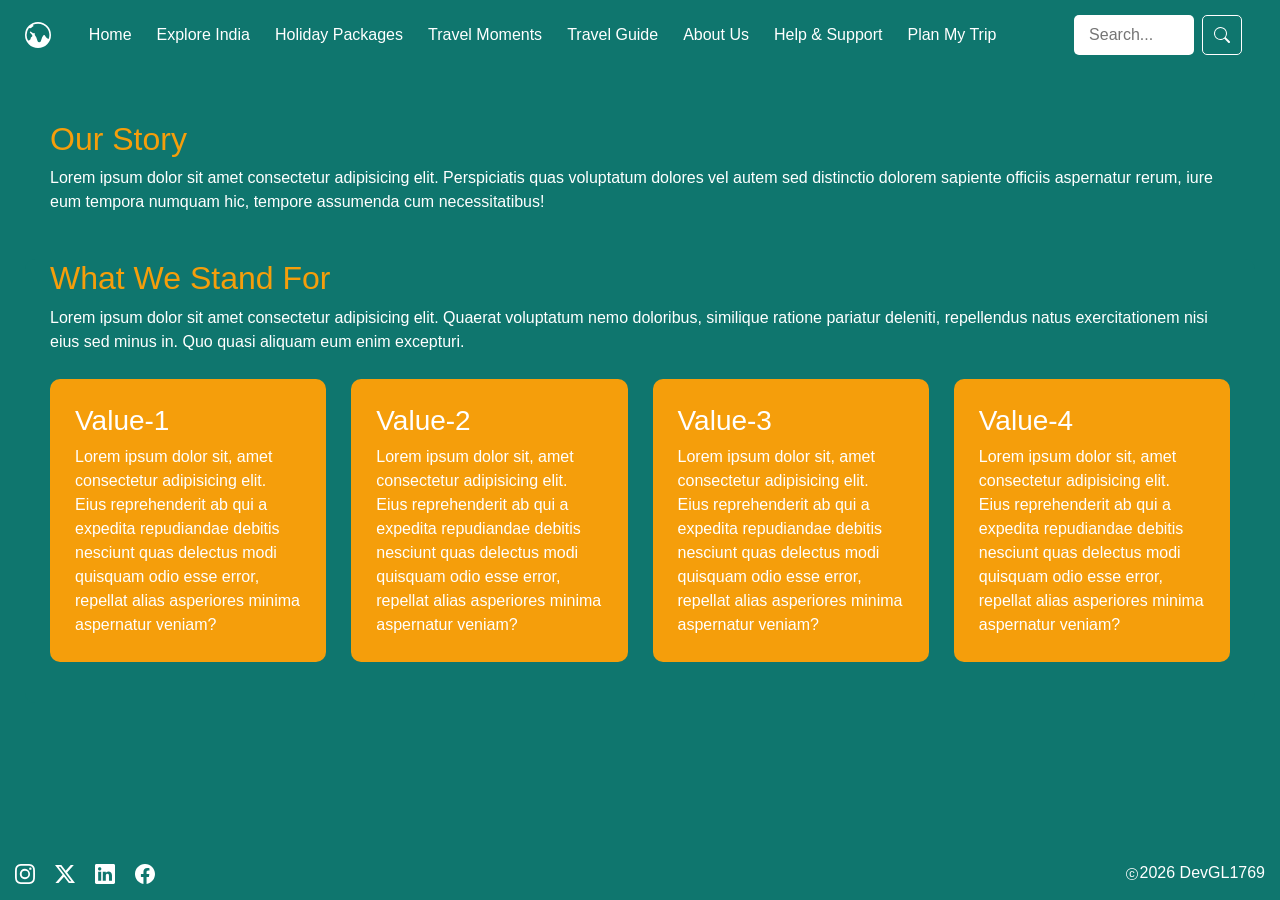
<file: about.html>
<!DOCTYPE html>
<html lang="en">
<head>
    <meta charset="UTF-8">
    <meta name="viewport" content="width=device-width, initial-scale=1.0">
    <title>About us</title>
    <link rel="icon" href="images\globe-central-south-asia-fill-recolored.png">
    <link rel="stylesheet" href="https://cdn.jsdelivr.net/npm/bootstrap@4.5.3/dist/css/bootstrap.min.css" integrity="sha384-TX8t27EcRE3e/ihU7zmQxVncDAy5uIKz4rEkgIXeMed4M0jlfIDPvg6uqKI2xXr2" crossorigin="anonymous">
    <link rel="stylesheet" href="css/style.css">
</head>
<body>

    <header>
        <a class="nav-logo" href="index.html" aria-label="Home">
            <svg xmlns="http://www.w3.org/2000/svg" width="26" height="26" fill="currentColor" class="bi bi-globe-central-south-asia-fill" viewBox="0 0 16 16">
                <path fill-rule="evenodd" d="M8 0a8 8 0 1 1 0 16A8 8 0 0 1 8 0m0 1a7 7 0 0 0-3.115.73.48.48 0 0 0 .137.292.488.488 0 0 1-.126.78l-.292.145a.7.7 0 0 0-.187.136l-.48.48a1 1 0 0 1-1.023.242l-.02-.007a1 1 0 0 0-.461-.041A6.97 6.97 0 0 0 1 8a6.96 6.96 0 0 0 .883 3.403l.86-.213c.444-.112.757-.512.757-.971v-.184a1 1 0 0 1 .445-.832l.04-.026a1 1 0 0 0 .153-1.54L3.12 6.622a.415.415 0 0 1 .542-.624l1.09.817a.5.5 0 0 0 .523.047A.5.5 0 0 1 6 7.31v.455a.8.8 0 0 0 .13.432l.796 1.193a1 1 0 0 1 .116.238l.73 2.19a1 1 0 0 0 .949.683h.058a1 1 0 0 0 .949-.684l.73-2.189q.042-.127.116-.238l.791-1.187A.45.45 0 0 1 11.743 8c.16 0 .306.083.392.218.557.875 1.63 2.282 2.365 2.282l.04-.003A7 7 0 0 0 8 1"/>
            </svg>
        </a>
        <nav>
            <input type="checkbox" id="menu-toggle">
            
            <label for="menu-toggle" class="hamburger-btn">
                <span class="line"></span>
                <span class="line"></span>
                <span class="line"></span>
            </label>

            <ul class="nav-list">
                <li><a href="index.html">Home</a></li>

                <li class="theme-dropdown">
                    <a href="#">Explore India</a>
                    <ul class="dropdown-menu">
                        <li><a href="destinations.html">All Destinations</a></li>
                        <li><a href="kashmir.html">Mountains & Hills</a></li>
                        <li><a href="goa.html">Beaches & Islands</a></li>
                        <li><a href="maharashtra.html">Heritage & Culture</a></li>
                        <li><a href="kerela.html">Nature & Wildlife</a></li>
                    </ul>            
                </li>

                <li><a href="packages.html">Holiday Packages</a></li>
                <li><a href="gallery.html">Travel Moments</a></li>
                <li><a href="travel-guide.html">Travel Guide</a></li>
                <li><a href="about.html">About Us</a></li>
                <li><a href="help&support.html">Help & Support</a></li>
                <li><a href="booking.html">Plan My Trip</a></li>
            </ul>

            <div class="nav-search-box">
                <input type="text" id="search-input" placeholder="Search...">
                <button class="search-button">
                    <svg xmlns="http://www.w3.org/2000/svg" width="16" height="16" fill="currentColor" class="bi bi-search" viewBox="0 0 16 16">
                        <path d="M11.742 10.344a6.5 6.5 0 1 0-1.397 1.398h-.001q.044.06.098.115l3.85 3.85a1 1 0 0 0 1.415-1.414l-3.85-3.85a1 1 0 0 0-.115-.1zM12 6.5a5.5 5.5 0 1 1-11 0 5.5 5.5 0 0 1 11 0"/>
                    </svg>
                </button>
            </div>
        </nav>
    </header>

    <main class="about-section">
        <section class="our-story">
            <div class="story-container">
                <h2>Our Story</h2>
                <p>
                    Lorem ipsum dolor sit amet consectetur adipisicing elit. Perspiciatis quas voluptatum dolores vel autem sed distinctio dolorem sapiente officiis aspernatur rerum, iure eum tempora numquam hic, tempore assumenda cum necessitatibus!
                </p>
            </div>
        </section>

        <section class="what-we-stand-for">
            <div class="values-container">
                <h2>What We Stand For</h2>
                <p class="section">
                    Lorem ipsum dolor sit amet consectetur adipisicing elit. Quaerat voluptatum nemo doloribus, similique ratione pariatur deleniti, repellendus natus exercitationem nisi eius sed minus in. Quo quasi aliquam eum enim excepturi.
                </p>

                <ul class="value-list">
                    <li class="value-card">
                        <h3>Value-1</h3>
                        <p>Lorem ipsum dolor sit, amet consectetur adipisicing elit. Eius reprehenderit ab qui a expedita repudiandae debitis nesciunt quas delectus modi quisquam odio esse error, repellat alias asperiores minima aspernatur veniam?</p>
                    </li>

                    <li class="value-card">
                        <h3>Value-2</h3>
                        <p>Lorem ipsum dolor sit, amet consectetur adipisicing elit. Eius reprehenderit ab qui a expedita repudiandae debitis nesciunt quas delectus modi quisquam odio esse error, repellat alias asperiores minima aspernatur veniam?</p>
                    </li>

                    <li class="value-card">
                        <h3>Value-3</h3>
                        <p>Lorem ipsum dolor sit, amet consectetur adipisicing elit. Eius reprehenderit ab qui a expedita repudiandae debitis nesciunt quas delectus modi quisquam odio esse error, repellat alias asperiores minima aspernatur veniam?</p>
                    </li>

                    <li class="value-card">
                        <h3>Value-4</h3>
                        <p>Lorem ipsum dolor sit, amet consectetur adipisicing elit. Eius reprehenderit ab qui a expedita repudiandae debitis nesciunt quas delectus modi quisquam odio esse error, repellat alias asperiores minima aspernatur veniam?</p>
                    </li>
                </ul>
            </div>
        </section>
    </main>

    <footer>
        <div class="social-media-links">
            <svg xmlns="http://www.w3.org/2000/svg" width="16" height="16" fill="currentColor" class="bi bi-instagram" viewBox="0 0 16 16">
                <path d="M8 0C5.829 0 5.556.01 4.703.048 3.85.088 3.269.222 2.76.42a3.9 3.9 0 0 0-1.417.923A3.9 3.9 0 0 0 .42 2.76C.222 3.268.087 3.85.048 4.7.01 5.555 0 5.827 0 8.001c0 2.172.01 2.444.048 3.297.04.852.174 1.433.372 1.942.205.526.478.972.923 1.417.444.445.89.719 1.416.923.51.198 1.09.333 1.942.372C5.555 15.99 5.827 16 8 16s2.444-.01 3.298-.048c.851-.04 1.434-.174 1.943-.372a3.9 3.9 0 0 0 1.416-.923c.445-.445.718-.891.923-1.417.197-.509.332-1.09.372-1.942C15.99 10.445 16 10.173 16 8s-.01-2.445-.048-3.299c-.04-.851-.175-1.433-.372-1.941a3.9 3.9 0 0 0-.923-1.417A3.9 3.9 0 0 0 13.24.42c-.51-.198-1.092-.333-1.943-.372C10.443.01 10.172 0 7.998 0zm-.717 1.442h.718c2.136 0 2.389.007 3.232.046.78.035 1.204.166 1.486.275.373.145.64.319.92.599s.453.546.598.92c.11.281.24.705.275 1.485.039.843.047 1.096.047 3.231s-.008 2.389-.047 3.232c-.035.78-.166 1.203-.275 1.485a2.5 2.5 0 0 1-.599.919c-.28.28-.546.453-.92.598-.28.11-.704.24-1.485.276-.843.038-1.096.047-3.232.047s-2.39-.009-3.233-.047c-.78-.036-1.203-.166-1.485-.276a2.5 2.5 0 0 1-.92-.598 2.5 2.5 0 0 1-.6-.92c-.109-.281-.24-.705-.275-1.485-.038-.843-.046-1.096-.046-3.233s.008-2.388.046-3.231c.036-.78.166-1.204.276-1.486.145-.373.319-.64.599-.92s.546-.453.92-.598c.282-.11.705-.24 1.485-.276.738-.034 1.024-.044 2.515-.045zm4.988 1.328a.96.96 0 1 0 0 1.92.96.96 0 0 0 0-1.92m-4.27 1.122a4.109 4.109 0 1 0 0 8.217 4.109 4.109 0 0 0 0-8.217m0 1.441a2.667 2.667 0 1 1 0 5.334 2.667 2.667 0 0 1 0-5.334"/>
            </svg>
            <svg xmlns="http://www.w3.org/2000/svg" width="16" height="16" fill="currentColor" class="bi bi-twitter-x" viewBox="0 0 16 16">
                <path d="M12.6.75h2.454l-5.36 6.142L16 15.25h-4.937l-3.867-5.07-4.425 5.07H.316l5.733-6.57L0 .75h5.063l3.495 4.633L12.601.75Zm-.86 13.028h1.36L4.323 2.145H2.865z"/>
            </svg>
            <svg xmlns="http://www.w3.org/2000/svg" width="16" height="16" fill="currentColor" class="bi bi-linkedin" viewBox="0 0 16 16">
                <path d="M0 1.146C0 .513.526 0 1.175 0h13.65C15.474 0 16 .513 16 1.146v13.708c0 .633-.526 1.146-1.175 1.146H1.175C.526 16 0 15.487 0 14.854zm4.943 12.248V6.169H2.542v7.225zm-1.2-8.212c.837 0 1.358-.554 1.358-1.248-.015-.709-.52-1.248-1.342-1.248S2.4 3.226 2.4 3.934c0 .694.521 1.248 1.327 1.248zm4.908 8.212V9.359c0-.216.016-.432.08-.586.173-.431.568-.878 1.232-.878.869 0 1.216.662 1.216 1.634v3.865h2.401V9.25c0-2.22-1.184-3.252-2.764-3.252-1.274 0-1.845.7-2.165 1.193v.025h-.016l.016-.025V6.169h-2.4c.03.678 0 7.225 0 7.225z"/>
            </svg>
            <svg xmlns="http://www.w3.org/2000/svg" width="16" height="16" fill="currentColor" class="bi bi-facebook" viewBox="0 0 16 16">
                <path d="M16 8.049c0-4.446-3.582-8.05-8-8.05C3.58 0-.002 3.603-.002 8.05c0 4.017 2.926 7.347 6.75 7.951v-5.625h-2.03V8.05H6.75V6.275c0-2.017 1.195-3.131 3.022-3.131.876 0 1.791.157 1.791.157v1.98h-1.009c-.993 0-1.303.621-1.303 1.258v1.51h2.218l-.354 2.326H9.25V16c3.824-.604 6.75-3.934 6.75-7.951"/>
            </svg>
        </div>

        <address>
            Amphitheatre Parkway, Mountain View, California, 94043, USA
        </address>
        
        <div class="copyright-link">
            <svg xmlns="http://www.w3.org/2000/svg" width="12" height="12" fill="currentColor" class="bi bi-c-circle" viewBox="0 0 16 16">
                <path d="M1 8a7 7 0 1 0 14 0A7 7 0 0 0 1 8m15 0A8 8 0 1 1 0 8a8 8 0 0 1 16 0M8.146 4.992c-1.212 0-1.927.92-1.927 2.502v1.06c0 1.571.703 2.462 1.927 2.462.979 0 1.641-.586 1.729-1.418h1.295v.093c-.1 1.448-1.354 2.467-3.03 2.467-2.091 0-3.269-1.336-3.269-3.603V7.482c0-2.261 1.201-3.638 3.27-3.638 1.681 0 2.935 1.054 3.029 2.572v.088H9.875c-.088-.879-.768-1.512-1.729-1.512"/>
            </svg>
            <p>2026 DevGL1769</p>
        </div>
    </footer>
    
</body>
</html>
</file>
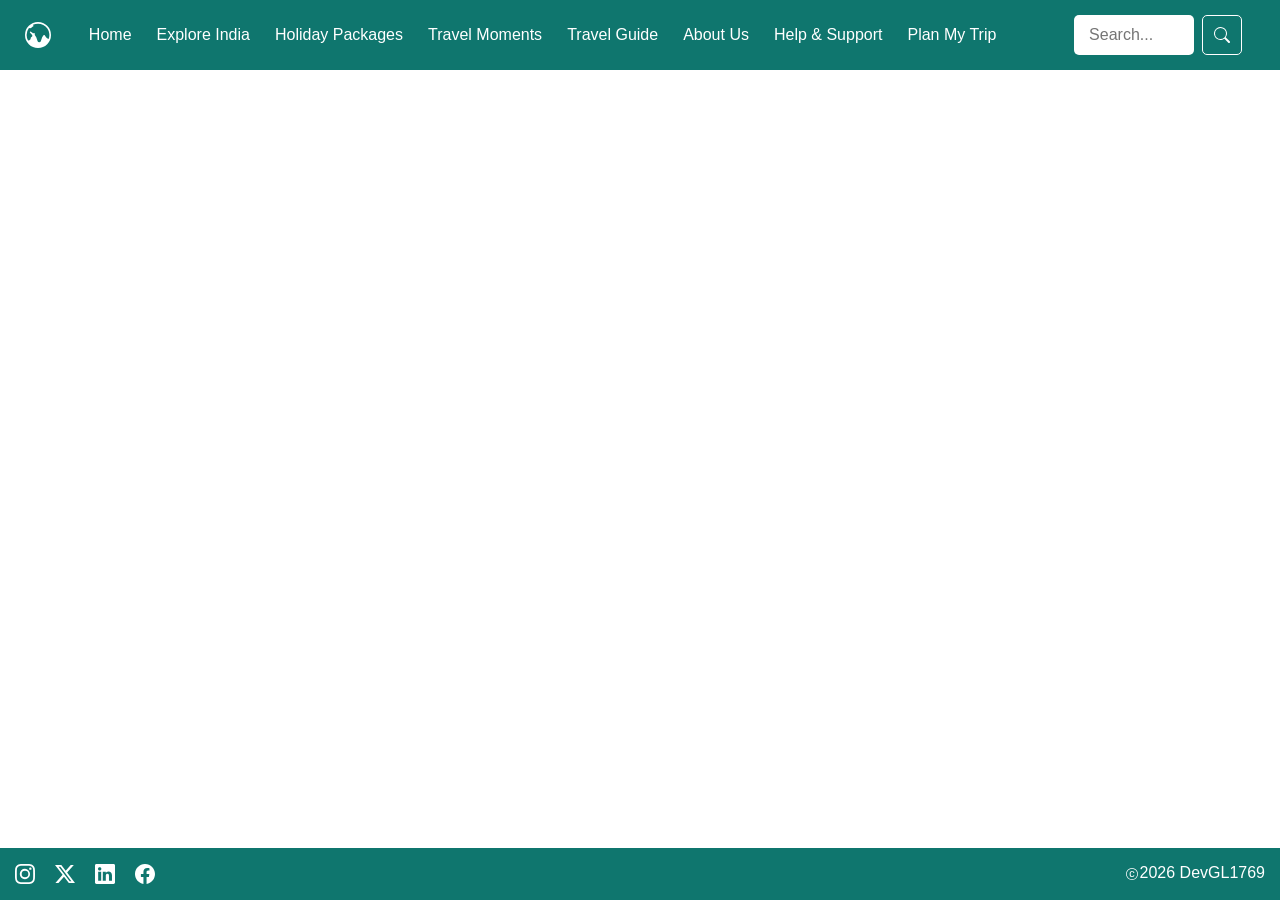
<file: agra.html>
<!DOCTYPE html>
<html lang="en">
<head>
    <meta charset="UTF-8">
    <meta name="viewport" content="width=device-width, initial-scale=1.0">
    <title>Heritage & Culture</title>
    <link rel="stylesheet" href="https://cdn.jsdelivr.net/npm/bootstrap@4.5.3/dist/css/bootstrap.min.css" integrity="sha384-TX8t27EcRE3e/ihU7zmQxVncDAy5uIKz4rEkgIXeMed4M0jlfIDPvg6uqKI2xXr2" crossorigin="anonymous">
    <link rel="stylesheet" href="css/style.css">
</head>
<body>
    <header>
        <a class="nav-logo" href="index.html" aria-label="Home">
            <svg xmlns="http://www.w3.org/2000/svg" width="26" height="26" fill="currentColor" class="bi bi-globe-central-south-asia-fill" viewBox="0 0 16 16">
                <path fill-rule="evenodd" d="M8 0a8 8 0 1 1 0 16A8 8 0 0 1 8 0m0 1a7 7 0 0 0-3.115.73.48.48 0 0 0 .137.292.488.488 0 0 1-.126.78l-.292.145a.7.7 0 0 0-.187.136l-.48.48a1 1 0 0 1-1.023.242l-.02-.007a1 1 0 0 0-.461-.041A6.97 6.97 0 0 0 1 8a6.96 6.96 0 0 0 .883 3.403l.86-.213c.444-.112.757-.512.757-.971v-.184a1 1 0 0 1 .445-.832l.04-.026a1 1 0 0 0 .153-1.54L3.12 6.622a.415.415 0 0 1 .542-.624l1.09.817a.5.5 0 0 0 .523.047A.5.5 0 0 1 6 7.31v.455a.8.8 0 0 0 .13.432l.796 1.193a1 1 0 0 1 .116.238l.73 2.19a1 1 0 0 0 .949.683h.058a1 1 0 0 0 .949-.684l.73-2.189q.042-.127.116-.238l.791-1.187A.45.45 0 0 1 11.743 8c.16 0 .306.083.392.218.557.875 1.63 2.282 2.365 2.282l.04-.003A7 7 0 0 0 8 1"/>
            </svg>
        </a>
        <nav>
            <input type="checkbox" id="menu-toggle">
            
            <label for="menu-toggle" class="hamburger-btn">
                <span class="line"></span>
                <span class="line"></span>
                <span class="line"></span>
            </label>

            <ul class="nav-list">
                <li><a href="index.html">Home</a></li>

                <li class="theme-dropdown">
                    <a href="#">Explore India</a>
                    <ul class="dropdown-menu">
                        <li><a href="destinations.html">All Destinations</a></li>
                        <li><a href="kashmir.html">Mountains & Hills</a></li>
                        <li><a href="goa.html">Beaches & Islands</a></li>
                        <li><a href="agra.html">Heritage & Culture</a></li>
                        <li><a href="kerela.html">Nature & Wildlife</a></li>
                    </ul>            
                </li>

                <li><a href="packages.html">Holiday Packages</a></li>
                <li><a href="gallery.html">Travel Moments</a></li>
                <li><a href="travel-guide.html">Travel Guide</a></li>
                <li><a href="about.html">About Us</a></li>
                <li><a href="help&support.html">Help & Support</a></li>
                <li><a href="booking.html">Plan My Trip</a></li>
            </ul>

            <div class="nav-search-box">
                <input type="text" id="search-input" placeholder="Search...">
                <button class="search-button">
                    <svg xmlns="http://www.w3.org/2000/svg" width="16" height="16" fill="currentColor" class="bi bi-search" viewBox="0 0 16 16">
                        <path d="M11.742 10.344a6.5 6.5 0 1 0-1.397 1.398h-.001q.044.06.098.115l3.85 3.85a1 1 0 0 0 1.415-1.414l-3.85-3.85a1 1 0 0 0-.115-.1zM12 6.5a5.5 5.5 0 1 1-11 0 5.5 5.5 0 0 1 11 0"/>
                    </svg>
                </button>
            </div>
        </nav>
    </header>

    <main>
        
    </main>

    <footer>
        <div class="social-media-links">
            <svg xmlns="http://www.w3.org/2000/svg" width="16" height="16" fill="currentColor" class="bi bi-instagram" viewBox="0 0 16 16">
                <path d="M8 0C5.829 0 5.556.01 4.703.048 3.85.088 3.269.222 2.76.42a3.9 3.9 0 0 0-1.417.923A3.9 3.9 0 0 0 .42 2.76C.222 3.268.087 3.85.048 4.7.01 5.555 0 5.827 0 8.001c0 2.172.01 2.444.048 3.297.04.852.174 1.433.372 1.942.205.526.478.972.923 1.417.444.445.89.719 1.416.923.51.198 1.09.333 1.942.372C5.555 15.99 5.827 16 8 16s2.444-.01 3.298-.048c.851-.04 1.434-.174 1.943-.372a3.9 3.9 0 0 0 1.416-.923c.445-.445.718-.891.923-1.417.197-.509.332-1.09.372-1.942C15.99 10.445 16 10.173 16 8s-.01-2.445-.048-3.299c-.04-.851-.175-1.433-.372-1.941a3.9 3.9 0 0 0-.923-1.417A3.9 3.9 0 0 0 13.24.42c-.51-.198-1.092-.333-1.943-.372C10.443.01 10.172 0 7.998 0zm-.717 1.442h.718c2.136 0 2.389.007 3.232.046.78.035 1.204.166 1.486.275.373.145.64.319.92.599s.453.546.598.92c.11.281.24.705.275 1.485.039.843.047 1.096.047 3.231s-.008 2.389-.047 3.232c-.035.78-.166 1.203-.275 1.485a2.5 2.5 0 0 1-.599.919c-.28.28-.546.453-.92.598-.28.11-.704.24-1.485.276-.843.038-1.096.047-3.232.047s-2.39-.009-3.233-.047c-.78-.036-1.203-.166-1.485-.276a2.5 2.5 0 0 1-.92-.598 2.5 2.5 0 0 1-.6-.92c-.109-.281-.24-.705-.275-1.485-.038-.843-.046-1.096-.046-3.233s.008-2.388.046-3.231c.036-.78.166-1.204.276-1.486.145-.373.319-.64.599-.92s.546-.453.92-.598c.282-.11.705-.24 1.485-.276.738-.034 1.024-.044 2.515-.045zm4.988 1.328a.96.96 0 1 0 0 1.92.96.96 0 0 0 0-1.92m-4.27 1.122a4.109 4.109 0 1 0 0 8.217 4.109 4.109 0 0 0 0-8.217m0 1.441a2.667 2.667 0 1 1 0 5.334 2.667 2.667 0 0 1 0-5.334"/>
            </svg>
            <svg xmlns="http://www.w3.org/2000/svg" width="16" height="16" fill="currentColor" class="bi bi-twitter-x" viewBox="0 0 16 16">
                <path d="M12.6.75h2.454l-5.36 6.142L16 15.25h-4.937l-3.867-5.07-4.425 5.07H.316l5.733-6.57L0 .75h5.063l3.495 4.633L12.601.75Zm-.86 13.028h1.36L4.323 2.145H2.865z"/>
            </svg>
            <svg xmlns="http://www.w3.org/2000/svg" width="16" height="16" fill="currentColor" class="bi bi-linkedin" viewBox="0 0 16 16">
                <path d="M0 1.146C0 .513.526 0 1.175 0h13.65C15.474 0 16 .513 16 1.146v13.708c0 .633-.526 1.146-1.175 1.146H1.175C.526 16 0 15.487 0 14.854zm4.943 12.248V6.169H2.542v7.225zm-1.2-8.212c.837 0 1.358-.554 1.358-1.248-.015-.709-.52-1.248-1.342-1.248S2.4 3.226 2.4 3.934c0 .694.521 1.248 1.327 1.248zm4.908 8.212V9.359c0-.216.016-.432.08-.586.173-.431.568-.878 1.232-.878.869 0 1.216.662 1.216 1.634v3.865h2.401V9.25c0-2.22-1.184-3.252-2.764-3.252-1.274 0-1.845.7-2.165 1.193v.025h-.016l.016-.025V6.169h-2.4c.03.678 0 7.225 0 7.225z"/>
            </svg>
            <svg xmlns="http://www.w3.org/2000/svg" width="16" height="16" fill="currentColor" class="bi bi-facebook" viewBox="0 0 16 16">
                <path d="M16 8.049c0-4.446-3.582-8.05-8-8.05C3.58 0-.002 3.603-.002 8.05c0 4.017 2.926 7.347 6.75 7.951v-5.625h-2.03V8.05H6.75V6.275c0-2.017 1.195-3.131 3.022-3.131.876 0 1.791.157 1.791.157v1.98h-1.009c-.993 0-1.303.621-1.303 1.258v1.51h2.218l-.354 2.326H9.25V16c3.824-.604 6.75-3.934 6.75-7.951"/>
            </svg>
        </div>

        <address>
            Amphitheatre Parkway, Mountain View, California, 94043, USA
        </address>
        
        <div class="copyright-link">
            <svg xmlns="http://www.w3.org/2000/svg" width="12" height="12" fill="currentColor" class="bi bi-c-circle" viewBox="0 0 16 16">
                <path d="M1 8a7 7 0 1 0 14 0A7 7 0 0 0 1 8m15 0A8 8 0 1 1 0 8a8 8 0 0 1 16 0M8.146 4.992c-1.212 0-1.927.92-1.927 2.502v1.06c0 1.571.703 2.462 1.927 2.462.979 0 1.641-.586 1.729-1.418h1.295v.093c-.1 1.448-1.354 2.467-3.03 2.467-2.091 0-3.269-1.336-3.269-3.603V7.482c0-2.261 1.201-3.638 3.27-3.638 1.681 0 2.935 1.054 3.029 2.572v.088H9.875c-.088-.879-.768-1.512-1.729-1.512"/>
            </svg>
            <p>2026 DevGL1769</p>
        </div>
    </footer>
    
</body>
</html>
</file>
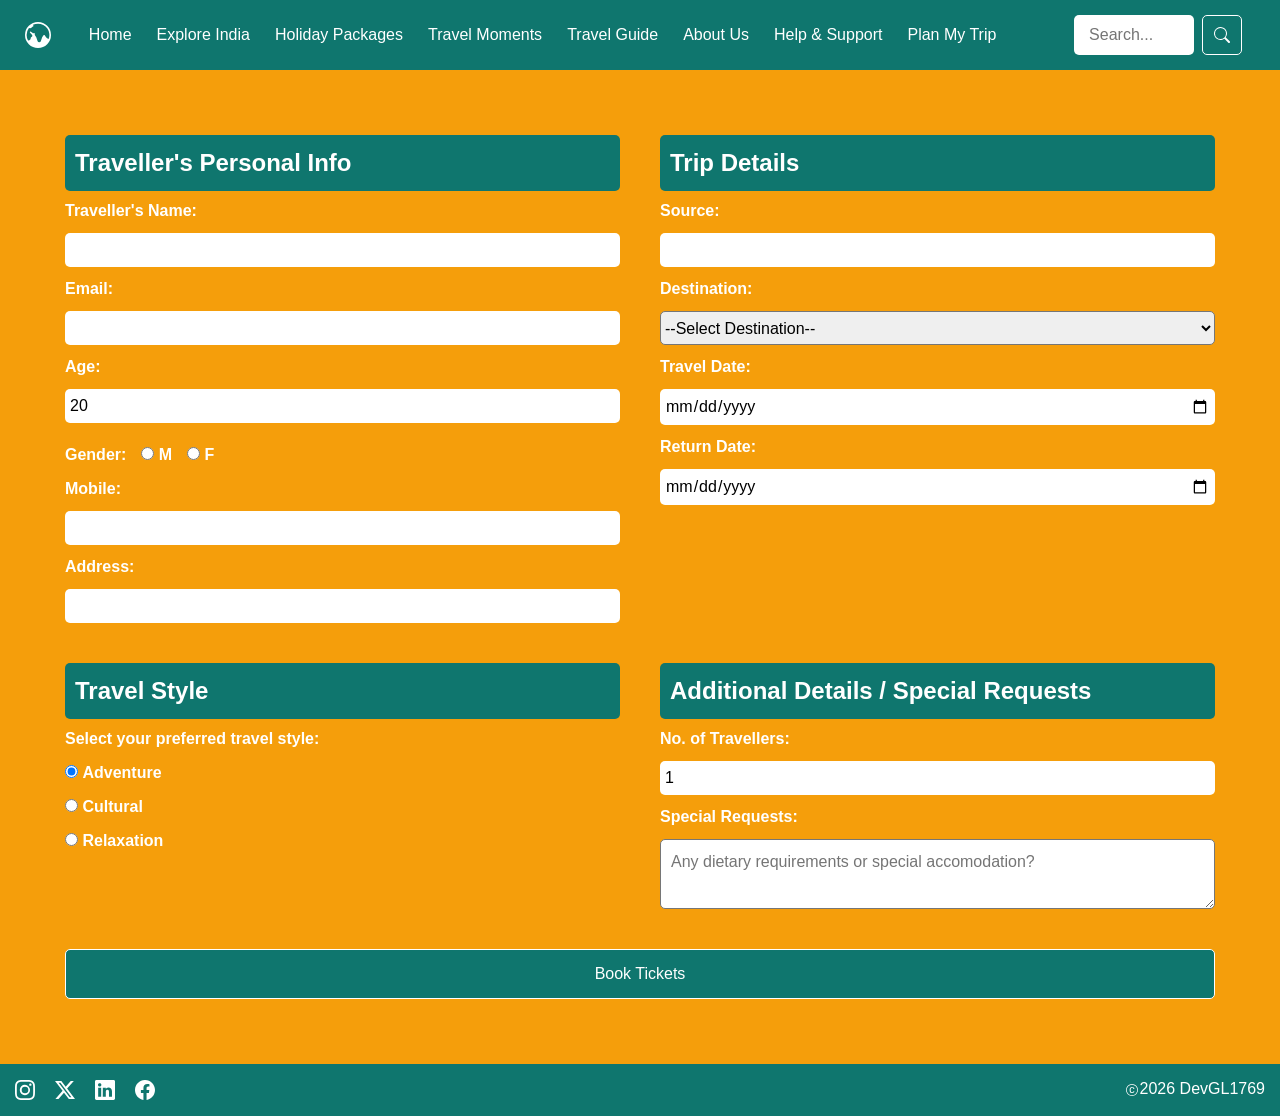
<file: booking.html>
<!DOCTYPE html>
<html lang="en">
<head>
    <meta charset="UTF-8">
    <meta name="viewport" content="width=device-width, initial-scale=1.0">
    <title>Plan My Trip</title>
    <link rel="icon" href="images\globe-central-south-asia-fill-recolored.png">
    <link rel="stylesheet" href="https://cdn.jsdelivr.net/npm/bootstrap@4.5.3/dist/css/bootstrap.min.css" integrity="sha384-TX8t27EcRE3e/ihU7zmQxVncDAy5uIKz4rEkgIXeMed4M0jlfIDPvg6uqKI2xXr2" crossorigin="anonymous">
    <link rel="stylesheet" href="css/style.css">
</head>
<body>
    
    <header>
        <a class="nav-logo" href="index.html" aria-label="Home">
            <svg xmlns="http://www.w3.org/2000/svg" width="26" height="26" fill="currentColor" class="bi bi-globe-central-south-asia-fill" viewBox="0 0 16 16">
                <path fill-rule="evenodd" d="M8 0a8 8 0 1 1 0 16A8 8 0 0 1 8 0m0 1a7 7 0 0 0-3.115.73.48.48 0 0 0 .137.292.488.488 0 0 1-.126.78l-.292.145a.7.7 0 0 0-.187.136l-.48.48a1 1 0 0 1-1.023.242l-.02-.007a1 1 0 0 0-.461-.041A6.97 6.97 0 0 0 1 8a6.96 6.96 0 0 0 .883 3.403l.86-.213c.444-.112.757-.512.757-.971v-.184a1 1 0 0 1 .445-.832l.04-.026a1 1 0 0 0 .153-1.54L3.12 6.622a.415.415 0 0 1 .542-.624l1.09.817a.5.5 0 0 0 .523.047A.5.5 0 0 1 6 7.31v.455a.8.8 0 0 0 .13.432l.796 1.193a1 1 0 0 1 .116.238l.73 2.19a1 1 0 0 0 .949.683h.058a1 1 0 0 0 .949-.684l.73-2.189q.042-.127.116-.238l.791-1.187A.45.45 0 0 1 11.743 8c.16 0 .306.083.392.218.557.875 1.63 2.282 2.365 2.282l.04-.003A7 7 0 0 0 8 1"/>
            </svg>
        </a>
        <nav>
            <input type="checkbox" id="menu-toggle">
            
            <label for="menu-toggle" class="hamburger-btn">
                <span class="line"></span>
                <span class="line"></span>
                <span class="line"></span>
            </label>

            <ul class="nav-list">
                <li><a href="index.html">Home</a></li>

                <li class="theme-dropdown">
                    <a href="#">Explore India</a>
                    <ul class="dropdown-menu">
                        <li><a href="destinations.html">All Destinations</a></li>
                        <li><a href="kashmir.html">Mountains & Hills</a></li>
                        <li><a href="goa.html">Beaches & Islands</a></li>
                        <li><a href="maharashtra.html">Heritage & Culture</a></li>
                        <li><a href="kerela.html">Nature & Wildlife</a></li>
                    </ul>            
                </li>

                <li><a href="packages.html">Holiday Packages</a></li>
                <li><a href="gallery.html">Travel Moments</a></li>
                <li><a href="travel-guide.html">Travel Guide</a></li>
                <li><a href="about.html">About Us</a></li>
                <li><a href="help&support.html">Help & Support</a></li>
                <li><a href="booking.html">Plan My Trip</a></li>
            </ul>

            <div class="nav-search-box">
                <input type="text" id="search-input" placeholder="Search...">
                <button class="search-button">
                    <svg xmlns="http://www.w3.org/2000/svg" width="16" height="16" fill="currentColor" class="bi bi-search" viewBox="0 0 16 16">
                        <path d="M11.742 10.344a6.5 6.5 0 1 0-1.397 1.398h-.001q.044.06.098.115l3.85 3.85a1 1 0 0 0 1.415-1.414l-3.85-3.85a1 1 0 0 0-.115-.1zM12 6.5a5.5 5.5 0 1 1-11 0 5.5 5.5 0 0 1 11 0"/>
                    </svg>
                </button>
            </div>
        </nav>
    </header>

    <main class="booking-page">
        <form action="#">
            <fieldset>
                <legend>Traveller's Personal Info</legend>

                <label for="name">Traveller's Name:</label>
                <input type="text" id="name" required>

                <label for="email">Email:</label>
                <input type="email" id="email" required>

                <label for="age">Age:</label>
                <input type="number" id="age" min="1" max="120" step="1" value="20" required>

                <div class="gender-selection">
                    <label for="gender">Gender:</label>
                    <span>
                        <input type="radio" id="gender-male" name="gender" value="Male">
                        <label for="gender-male">M</label>
                    </span>

                    <span>
                        <input type="radio" id="gender-female" name="gender" value="Female">
                        <label for="gender-female">F</label>
                    </span>
                </div>

                <label for="mobile">Mobile:</label>
                <input type="tel" id="mobile" required>

                <label for="address">Address:</label>
                <input type="text" id="address">
            </fieldset>

            <fieldset>
                <legend>Trip Details</legend>
                <label for="from">Source:</label>
                <input type="text" id="from" required>

                <label for="destination">Destination:</label>
                <select id="destination" required>
                    <option value="">--Select Destination--</option>
                    <option value="Kashmir">Kashmir</option>
                    <option value="Agra">Agra</option>
                    <option value="Amritsar">Amritsar</option>
                    <option value="Udaipur">Udaipur</option>
                    <option value="Maharashtra">Maharashtra</option>
                    <option value="Goa">Goa</option>
                    <option value="Kerela">Kerela</option>

                </select>

                <label for="travel-date">Travel Date:</label>
                <input type="date" id="travel-date" required>

                <label for="return-date">Return Date:</label>
                <input type="date" id="return-date" required>
            </fieldset>

            <fieldset>
                <legend>Travel Style</legend>
                <p>Select your preferred travel style:</p>

                <div>
                    <input type="radio" id="style-adventure" name="travel-style" value="style-adventure" checked>
                    <label for="style-adventure">Adventure</label>
                </div>

                <div>
                    <input type="radio" id="style-cultural" name="travel-style" value="style-cultural">
                    <label for="style-cultural">Cultural</label>
                </div>

                <div>
                    <input type="radio" id="style-relaxation" name="travel-style" value="style-relaxation">
                    <label for="style-adventure">Relaxation</label>
                </div>

            </fieldset>

            <fieldset>
                <legend>Additional Details / Special Requests</legend>

                <label for="traveller-count">No. of Travellers:</label>
                <input type="number" id="traveller-count" min="1" max="10" value="1" step="1" required>

                <label for="requests">Special Requests:</label>
                <textarea id="requests" rows="4" placeholder="Any dietary requirements or special accomodation?"></textarea>
            </fieldset>

            <button class="submit-btn" type="submit">Book Tickets</button>
        </form>
    </main>

    <footer>
        <div class="social-media-links">
            <svg xmlns="http://www.w3.org/2000/svg" width="16" height="16" fill="currentColor" class="bi bi-instagram" viewBox="0 0 16 16">
                <path d="M8 0C5.829 0 5.556.01 4.703.048 3.85.088 3.269.222 2.76.42a3.9 3.9 0 0 0-1.417.923A3.9 3.9 0 0 0 .42 2.76C.222 3.268.087 3.85.048 4.7.01 5.555 0 5.827 0 8.001c0 2.172.01 2.444.048 3.297.04.852.174 1.433.372 1.942.205.526.478.972.923 1.417.444.445.89.719 1.416.923.51.198 1.09.333 1.942.372C5.555 15.99 5.827 16 8 16s2.444-.01 3.298-.048c.851-.04 1.434-.174 1.943-.372a3.9 3.9 0 0 0 1.416-.923c.445-.445.718-.891.923-1.417.197-.509.332-1.09.372-1.942C15.99 10.445 16 10.173 16 8s-.01-2.445-.048-3.299c-.04-.851-.175-1.433-.372-1.941a3.9 3.9 0 0 0-.923-1.417A3.9 3.9 0 0 0 13.24.42c-.51-.198-1.092-.333-1.943-.372C10.443.01 10.172 0 7.998 0zm-.717 1.442h.718c2.136 0 2.389.007 3.232.046.78.035 1.204.166 1.486.275.373.145.64.319.92.599s.453.546.598.92c.11.281.24.705.275 1.485.039.843.047 1.096.047 3.231s-.008 2.389-.047 3.232c-.035.78-.166 1.203-.275 1.485a2.5 2.5 0 0 1-.599.919c-.28.28-.546.453-.92.598-.28.11-.704.24-1.485.276-.843.038-1.096.047-3.232.047s-2.39-.009-3.233-.047c-.78-.036-1.203-.166-1.485-.276a2.5 2.5 0 0 1-.92-.598 2.5 2.5 0 0 1-.6-.92c-.109-.281-.24-.705-.275-1.485-.038-.843-.046-1.096-.046-3.233s.008-2.388.046-3.231c.036-.78.166-1.204.276-1.486.145-.373.319-.64.599-.92s.546-.453.92-.598c.282-.11.705-.24 1.485-.276.738-.034 1.024-.044 2.515-.045zm4.988 1.328a.96.96 0 1 0 0 1.92.96.96 0 0 0 0-1.92m-4.27 1.122a4.109 4.109 0 1 0 0 8.217 4.109 4.109 0 0 0 0-8.217m0 1.441a2.667 2.667 0 1 1 0 5.334 2.667 2.667 0 0 1 0-5.334"/>
            </svg>
            <svg xmlns="http://www.w3.org/2000/svg" width="16" height="16" fill="currentColor" class="bi bi-twitter-x" viewBox="0 0 16 16">
                <path d="M12.6.75h2.454l-5.36 6.142L16 15.25h-4.937l-3.867-5.07-4.425 5.07H.316l5.733-6.57L0 .75h5.063l3.495 4.633L12.601.75Zm-.86 13.028h1.36L4.323 2.145H2.865z"/>
            </svg>
            <svg xmlns="http://www.w3.org/2000/svg" width="16" height="16" fill="currentColor" class="bi bi-linkedin" viewBox="0 0 16 16">
                <path d="M0 1.146C0 .513.526 0 1.175 0h13.65C15.474 0 16 .513 16 1.146v13.708c0 .633-.526 1.146-1.175 1.146H1.175C.526 16 0 15.487 0 14.854zm4.943 12.248V6.169H2.542v7.225zm-1.2-8.212c.837 0 1.358-.554 1.358-1.248-.015-.709-.52-1.248-1.342-1.248S2.4 3.226 2.4 3.934c0 .694.521 1.248 1.327 1.248zm4.908 8.212V9.359c0-.216.016-.432.08-.586.173-.431.568-.878 1.232-.878.869 0 1.216.662 1.216 1.634v3.865h2.401V9.25c0-2.22-1.184-3.252-2.764-3.252-1.274 0-1.845.7-2.165 1.193v.025h-.016l.016-.025V6.169h-2.4c.03.678 0 7.225 0 7.225z"/>
            </svg>
            <svg xmlns="http://www.w3.org/2000/svg" width="16" height="16" fill="currentColor" class="bi bi-facebook" viewBox="0 0 16 16">
                <path d="M16 8.049c0-4.446-3.582-8.05-8-8.05C3.58 0-.002 3.603-.002 8.05c0 4.017 2.926 7.347 6.75 7.951v-5.625h-2.03V8.05H6.75V6.275c0-2.017 1.195-3.131 3.022-3.131.876 0 1.791.157 1.791.157v1.98h-1.009c-.993 0-1.303.621-1.303 1.258v1.51h2.218l-.354 2.326H9.25V16c3.824-.604 6.75-3.934 6.75-7.951"/>
            </svg>
        </div>

        <address>
            Amphitheatre Parkway, Mountain View, California, 94043, USA
        </address>
        
        <div class="copyright-link">
            <svg xmlns="http://www.w3.org/2000/svg" width="12" height="12" fill="currentColor" class="bi bi-c-circle" viewBox="0 0 16 16">
                <path d="M1 8a7 7 0 1 0 14 0A7 7 0 0 0 1 8m15 0A8 8 0 1 1 0 8a8 8 0 0 1 16 0M8.146 4.992c-1.212 0-1.927.92-1.927 2.502v1.06c0 1.571.703 2.462 1.927 2.462.979 0 1.641-.586 1.729-1.418h1.295v.093c-.1 1.448-1.354 2.467-3.03 2.467-2.091 0-3.269-1.336-3.269-3.603V7.482c0-2.261 1.201-3.638 3.27-3.638 1.681 0 2.935 1.054 3.029 2.572v.088H9.875c-.088-.879-.768-1.512-1.729-1.512"/>
            </svg>
            <p>2026 DevGL1769</p>
        </div>
    </footer>
    
</body>
</html>
</file>
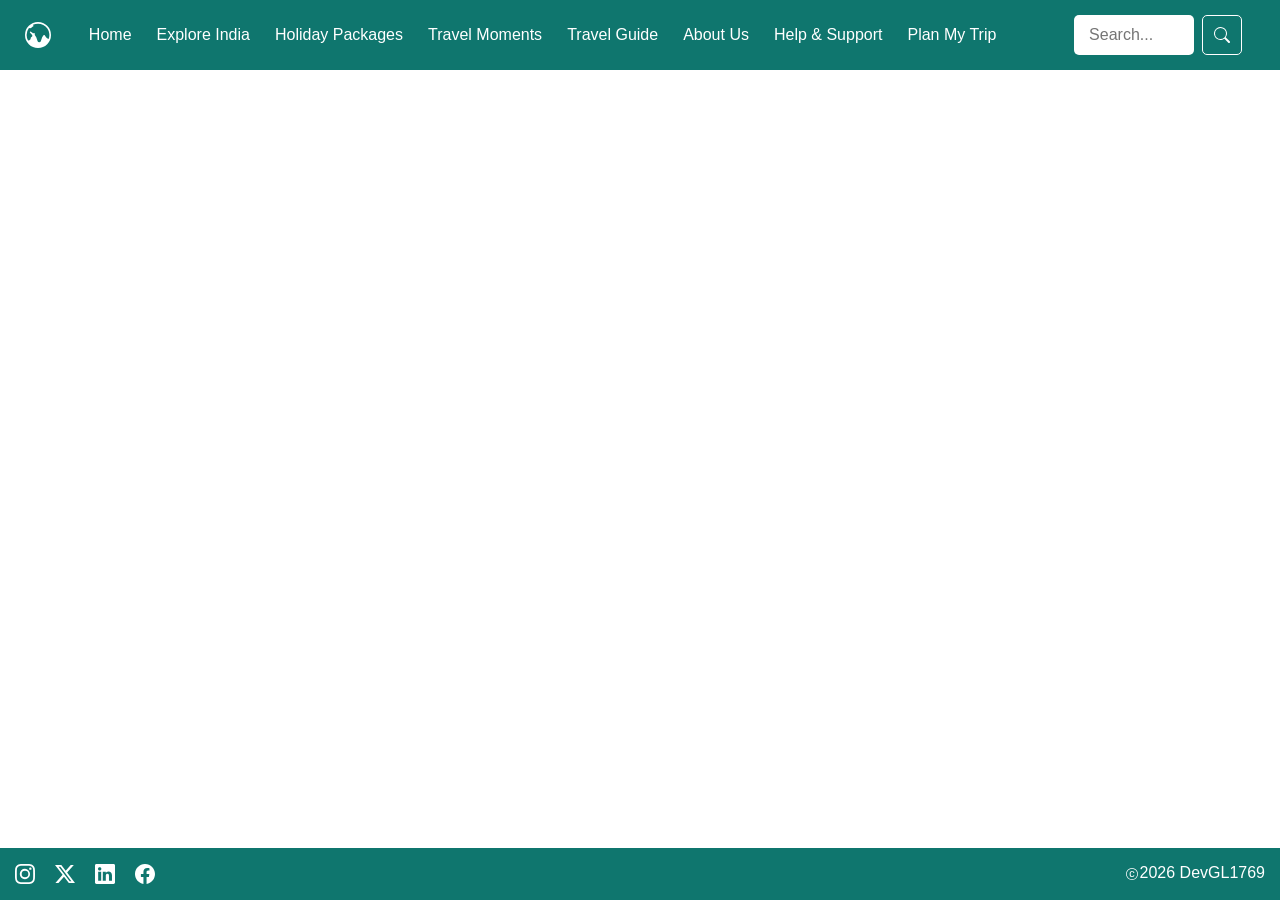
<file: destinations.html>
<!DOCTYPE html>
<html lang="en">
<head>
    <meta charset="UTF-8">
    <meta name="viewport" content="width=device-width, initial-scale=1.0">
    <title>Explore India</title>
    <link rel="icon" href="images\globe-central-south-asia-fill-recolored.png">
    <link rel="stylesheet" href="https://cdn.jsdelivr.net/npm/bootstrap@4.5.3/dist/css/bootstrap.min.css" integrity="sha384-TX8t27EcRE3e/ihU7zmQxVncDAy5uIKz4rEkgIXeMed4M0jlfIDPvg6uqKI2xXr2" crossorigin="anonymous">
    <link rel="stylesheet" href="css/style.css">
</head>
<body>

    <header>
        <a class="nav-logo" href="index.html" aria-label="Home">
            <svg xmlns="http://www.w3.org/2000/svg" width="26" height="26" fill="currentColor" class="bi bi-globe-central-south-asia-fill" viewBox="0 0 16 16">
                <path fill-rule="evenodd" d="M8 0a8 8 0 1 1 0 16A8 8 0 0 1 8 0m0 1a7 7 0 0 0-3.115.73.48.48 0 0 0 .137.292.488.488 0 0 1-.126.78l-.292.145a.7.7 0 0 0-.187.136l-.48.48a1 1 0 0 1-1.023.242l-.02-.007a1 1 0 0 0-.461-.041A6.97 6.97 0 0 0 1 8a6.96 6.96 0 0 0 .883 3.403l.86-.213c.444-.112.757-.512.757-.971v-.184a1 1 0 0 1 .445-.832l.04-.026a1 1 0 0 0 .153-1.54L3.12 6.622a.415.415 0 0 1 .542-.624l1.09.817a.5.5 0 0 0 .523.047A.5.5 0 0 1 6 7.31v.455a.8.8 0 0 0 .13.432l.796 1.193a1 1 0 0 1 .116.238l.73 2.19a1 1 0 0 0 .949.683h.058a1 1 0 0 0 .949-.684l.73-2.189q.042-.127.116-.238l.791-1.187A.45.45 0 0 1 11.743 8c.16 0 .306.083.392.218.557.875 1.63 2.282 2.365 2.282l.04-.003A7 7 0 0 0 8 1"/>
            </svg>
        </a>
        <nav>
            <input type="checkbox" id="menu-toggle">
            
            <label for="menu-toggle" class="hamburger-btn">
                <span class="line"></span>
                <span class="line"></span>
                <span class="line"></span>
            </label>

            <ul class="nav-list">
                <li><a href="index.html">Home</a></li>

                <li class="theme-dropdown">
                    <a href="#">Explore India</a>
                    <ul class="dropdown-menu">
                        <li><a href="destinations.html">All Destinations</a></li>
                        <li><a href="kashmir.html">Mountains & Hills</a></li>
                        <li><a href="goa.html">Beaches & Islands</a></li>
                        <li><a href="maharashtra.html">Heritage & Culture</a></li>
                        <li><a href="kerela.html">Nature & Wildlife</a></li>
                    </ul>            
                </li>

                <li><a href="packages.html">Holiday Packages</a></li>
                <li><a href="gallery.html">Travel Moments</a></li>
                <li><a href="travel-guide.html">Travel Guide</a></li>
                <li><a href="about.html">About Us</a></li>
                <li><a href="help&support.html">Help & Support</a></li>
                <li><a href="booking.html">Plan My Trip</a></li>
            </ul>

            <div class="nav-search-box">
                <input type="text" id="search-input" placeholder="Search...">
                <button class="search-button">
                    <svg xmlns="http://www.w3.org/2000/svg" width="16" height="16" fill="currentColor" class="bi bi-search" viewBox="0 0 16 16">
                        <path d="M11.742 10.344a6.5 6.5 0 1 0-1.397 1.398h-.001q.044.06.098.115l3.85 3.85a1 1 0 0 0 1.415-1.414l-3.85-3.85a1 1 0 0 0-.115-.1zM12 6.5a5.5 5.5 0 1 1-11 0 5.5 5.5 0 0 1 11 0"/>
                    </svg>
                </button>
            </div>
        </nav>
    </header>

    <main>
        
    </main>

    <footer>
        <div class="social-media-links">
            <svg xmlns="http://www.w3.org/2000/svg" width="16" height="16" fill="currentColor" class="bi bi-instagram" viewBox="0 0 16 16">
                <path d="M8 0C5.829 0 5.556.01 4.703.048 3.85.088 3.269.222 2.76.42a3.9 3.9 0 0 0-1.417.923A3.9 3.9 0 0 0 .42 2.76C.222 3.268.087 3.85.048 4.7.01 5.555 0 5.827 0 8.001c0 2.172.01 2.444.048 3.297.04.852.174 1.433.372 1.942.205.526.478.972.923 1.417.444.445.89.719 1.416.923.51.198 1.09.333 1.942.372C5.555 15.99 5.827 16 8 16s2.444-.01 3.298-.048c.851-.04 1.434-.174 1.943-.372a3.9 3.9 0 0 0 1.416-.923c.445-.445.718-.891.923-1.417.197-.509.332-1.09.372-1.942C15.99 10.445 16 10.173 16 8s-.01-2.445-.048-3.299c-.04-.851-.175-1.433-.372-1.941a3.9 3.9 0 0 0-.923-1.417A3.9 3.9 0 0 0 13.24.42c-.51-.198-1.092-.333-1.943-.372C10.443.01 10.172 0 7.998 0zm-.717 1.442h.718c2.136 0 2.389.007 3.232.046.78.035 1.204.166 1.486.275.373.145.64.319.92.599s.453.546.598.92c.11.281.24.705.275 1.485.039.843.047 1.096.047 3.231s-.008 2.389-.047 3.232c-.035.78-.166 1.203-.275 1.485a2.5 2.5 0 0 1-.599.919c-.28.28-.546.453-.92.598-.28.11-.704.24-1.485.276-.843.038-1.096.047-3.232.047s-2.39-.009-3.233-.047c-.78-.036-1.203-.166-1.485-.276a2.5 2.5 0 0 1-.92-.598 2.5 2.5 0 0 1-.6-.92c-.109-.281-.24-.705-.275-1.485-.038-.843-.046-1.096-.046-3.233s.008-2.388.046-3.231c.036-.78.166-1.204.276-1.486.145-.373.319-.64.599-.92s.546-.453.92-.598c.282-.11.705-.24 1.485-.276.738-.034 1.024-.044 2.515-.045zm4.988 1.328a.96.96 0 1 0 0 1.92.96.96 0 0 0 0-1.92m-4.27 1.122a4.109 4.109 0 1 0 0 8.217 4.109 4.109 0 0 0 0-8.217m0 1.441a2.667 2.667 0 1 1 0 5.334 2.667 2.667 0 0 1 0-5.334"/>
            </svg>
            <svg xmlns="http://www.w3.org/2000/svg" width="16" height="16" fill="currentColor" class="bi bi-twitter-x" viewBox="0 0 16 16">
                <path d="M12.6.75h2.454l-5.36 6.142L16 15.25h-4.937l-3.867-5.07-4.425 5.07H.316l5.733-6.57L0 .75h5.063l3.495 4.633L12.601.75Zm-.86 13.028h1.36L4.323 2.145H2.865z"/>
            </svg>
            <svg xmlns="http://www.w3.org/2000/svg" width="16" height="16" fill="currentColor" class="bi bi-linkedin" viewBox="0 0 16 16">
                <path d="M0 1.146C0 .513.526 0 1.175 0h13.65C15.474 0 16 .513 16 1.146v13.708c0 .633-.526 1.146-1.175 1.146H1.175C.526 16 0 15.487 0 14.854zm4.943 12.248V6.169H2.542v7.225zm-1.2-8.212c.837 0 1.358-.554 1.358-1.248-.015-.709-.52-1.248-1.342-1.248S2.4 3.226 2.4 3.934c0 .694.521 1.248 1.327 1.248zm4.908 8.212V9.359c0-.216.016-.432.08-.586.173-.431.568-.878 1.232-.878.869 0 1.216.662 1.216 1.634v3.865h2.401V9.25c0-2.22-1.184-3.252-2.764-3.252-1.274 0-1.845.7-2.165 1.193v.025h-.016l.016-.025V6.169h-2.4c.03.678 0 7.225 0 7.225z"/>
            </svg>
            <svg xmlns="http://www.w3.org/2000/svg" width="16" height="16" fill="currentColor" class="bi bi-facebook" viewBox="0 0 16 16">
                <path d="M16 8.049c0-4.446-3.582-8.05-8-8.05C3.58 0-.002 3.603-.002 8.05c0 4.017 2.926 7.347 6.75 7.951v-5.625h-2.03V8.05H6.75V6.275c0-2.017 1.195-3.131 3.022-3.131.876 0 1.791.157 1.791.157v1.98h-1.009c-.993 0-1.303.621-1.303 1.258v1.51h2.218l-.354 2.326H9.25V16c3.824-.604 6.75-3.934 6.75-7.951"/>
            </svg>
        </div>

        <address>
            Amphitheatre Parkway, Mountain View, California, 94043, USA
        </address>
        
        <div class="copyright-link">
            <svg xmlns="http://www.w3.org/2000/svg" width="12" height="12" fill="currentColor" class="bi bi-c-circle" viewBox="0 0 16 16">
                <path d="M1 8a7 7 0 1 0 14 0A7 7 0 0 0 1 8m15 0A8 8 0 1 1 0 8a8 8 0 0 1 16 0M8.146 4.992c-1.212 0-1.927.92-1.927 2.502v1.06c0 1.571.703 2.462 1.927 2.462.979 0 1.641-.586 1.729-1.418h1.295v.093c-.1 1.448-1.354 2.467-3.03 2.467-2.091 0-3.269-1.336-3.269-3.603V7.482c0-2.261 1.201-3.638 3.27-3.638 1.681 0 2.935 1.054 3.029 2.572v.088H9.875c-.088-.879-.768-1.512-1.729-1.512"/>
            </svg>
            <p>2026 DevGL1769</p>
        </div>
    </footer>
    
</body>
</html>
</file>
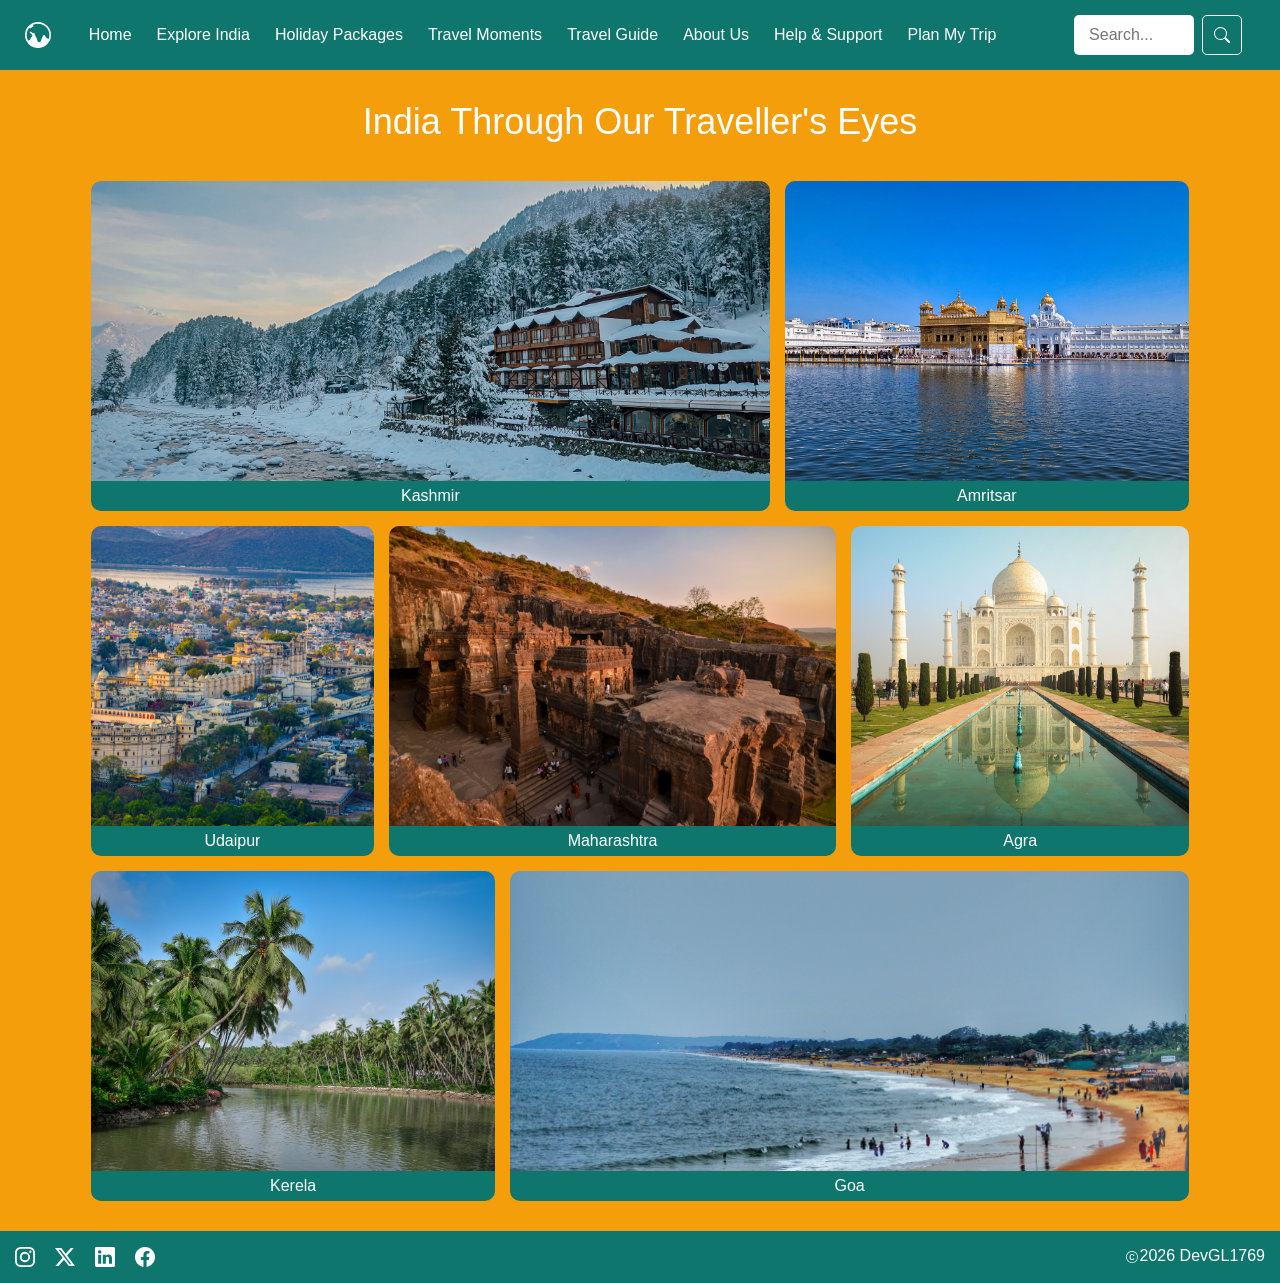
<file: gallery.html>
<!DOCTYPE html>
<html lang="en">
<head>
    <meta charset="UTF-8">
    <meta name="viewport" content="width=device-width, initial-scale=1.0">
    <title>Travel Moments</title>
    <link rel="icon" href="images\globe-central-south-asia-fill-recolored.png">
    <link rel="stylesheet" href="https://cdn.jsdelivr.net/npm/bootstrap@4.5.3/dist/css/bootstrap.min.css" integrity="sha384-TX8t27EcRE3e/ihU7zmQxVncDAy5uIKz4rEkgIXeMed4M0jlfIDPvg6uqKI2xXr2" crossorigin="anonymous">
    <link rel="stylesheet" href="css/style.css">
</head>
<body>
    
    <header>
        <a class="nav-logo" href="index.html" aria-label="Home">
            <svg xmlns="http://www.w3.org/2000/svg" width="26" height="26" fill="currentColor" class="bi bi-globe-central-south-asia-fill" viewBox="0 0 16 16">
                <path fill-rule="evenodd" d="M8 0a8 8 0 1 1 0 16A8 8 0 0 1 8 0m0 1a7 7 0 0 0-3.115.73.48.48 0 0 0 .137.292.488.488 0 0 1-.126.78l-.292.145a.7.7 0 0 0-.187.136l-.48.48a1 1 0 0 1-1.023.242l-.02-.007a1 1 0 0 0-.461-.041A6.97 6.97 0 0 0 1 8a6.96 6.96 0 0 0 .883 3.403l.86-.213c.444-.112.757-.512.757-.971v-.184a1 1 0 0 1 .445-.832l.04-.026a1 1 0 0 0 .153-1.54L3.12 6.622a.415.415 0 0 1 .542-.624l1.09.817a.5.5 0 0 0 .523.047A.5.5 0 0 1 6 7.31v.455a.8.8 0 0 0 .13.432l.796 1.193a1 1 0 0 1 .116.238l.73 2.19a1 1 0 0 0 .949.683h.058a1 1 0 0 0 .949-.684l.73-2.189q.042-.127.116-.238l.791-1.187A.45.45 0 0 1 11.743 8c.16 0 .306.083.392.218.557.875 1.63 2.282 2.365 2.282l.04-.003A7 7 0 0 0 8 1"/>
            </svg>
        </a>
        <nav>
            <input type="checkbox" id="menu-toggle">
            
            <label for="menu-toggle" class="hamburger-btn">
                <span class="line"></span>
                <span class="line"></span>
                <span class="line"></span>
            </label>

            <ul class="nav-list">
                <li><a href="index.html">Home</a></li>

                <li class="theme-dropdown">
                    <a href="#">Explore India</a>
                    <ul class="dropdown-menu">
                        <li><a href="destinations.html">All Destinations</a></li>
                        <li><a href="kashmir.html">Mountains & Hills</a></li>
                        <li><a href="goa.html">Beaches & Islands</a></li>
                        <li><a href="maharashtra.html">Heritage & Culture</a></li>
                        <li><a href="kerela.html">Nature & Wildlife</a></li>
                    </ul>            
                </li>

                <li><a href="packages.html">Holiday Packages</a></li>
                <li><a href="gallery.html">Travel Moments</a></li>
                <li><a href="travel-guide.html">Travel Guide</a></li>
                <li><a href="about.html">About Us</a></li>
                <li><a href="help&support.html">Help & Support</a></li>
                <li><a href="booking.html">Plan My Trip</a></li>
            </ul>

            <div class="nav-search-box">
                <input type="text" id="search-input" placeholder="Search...">
                <button class="search-button">
                    <svg xmlns="http://www.w3.org/2000/svg" width="16" height="16" fill="currentColor" class="bi bi-search" viewBox="0 0 16 16">
                        <path d="M11.742 10.344a6.5 6.5 0 1 0-1.397 1.398h-.001q.044.06.098.115l3.85 3.85a1 1 0 0 0 1.415-1.414l-3.85-3.85a1 1 0 0 0-.115-.1zM12 6.5a5.5 5.5 0 1 1-11 0 5.5 5.5 0 0 1 11 0"/>
                    </svg>
                </button>
            </div>
        </nav>
    </header>

    <main class="gallery-section">
        <h1>India Through Our Traveller's Eyes</h1>
        <section class="gallery-container">
            <figure>
                <img src="images\kashmir-trending-dest.jpg" loading="lazy" alt="Scenic view of snow-covered mountains and trees in Gulmarg, Kashmir.">
                <figcaption>
                    Kashmir
                </figcaption>
            </figure>

            <figure>
                <img src="images\golden temple.jpg" loading="lazy" alt="Stunning view of the Golden Temple and its reflection in Amritsar, India under a clear blue sky.">
                <figcaption>
                    Amritsar
                </figcaption>
            </figure>

            <figure>
                <img src="images\udaipur.jpg" loading="lazy" alt="Stunning aerial view of Udaipur City and City Palace featuring scenic landscapes and vibrant architecture.">
                <figcaption>
                    Udaipur
                </figcaption>
            </figure>

            <figure>
                <img src="images\ellora-maharashtra-trending-dest.jpg" loading="lazy" alt="A breathtaking view of the ancient Ellora Caves captured at sunset, showcasing intricate stone carvings.">
                <figcaption>
                    Maharashtra
                </figcaption>
            </figure>

            <figure>
                <img src="images\agra.jpg" loading="lazy" alt="The iconic Taj Mahal stands majestically with its reflection in a serene pond, surrounded by lush gardens.">
                <figcaption>
                    Agra
                </figcaption>
            </figure>

            <figure>
                <img src="images\kerela-trending-dest.jpg" loading="lazy" alt="Tranquil riverside scene featuring a traditional boat and lush greenery in Ramamangalam, Kerala.">
                <figcaption>
                    Kerela
                </figcaption>
            </figure>

            <figure>
                <img src="images\goa-trending-dest.jpg" loading="lazy" alt="Bustling Baga Beach in Goa, India, with people enjoying a sunny day by the sea.">
                    <figcaption>
                        Goa
                    </figcaption>
            </figure>
        </section>
    </main>

    <footer>
        <div class="social-media-links">
            <svg xmlns="http://www.w3.org/2000/svg" width="16" height="16" fill="currentColor" class="bi bi-instagram" viewBox="0 0 16 16">
                <path d="M8 0C5.829 0 5.556.01 4.703.048 3.85.088 3.269.222 2.76.42a3.9 3.9 0 0 0-1.417.923A3.9 3.9 0 0 0 .42 2.76C.222 3.268.087 3.85.048 4.7.01 5.555 0 5.827 0 8.001c0 2.172.01 2.444.048 3.297.04.852.174 1.433.372 1.942.205.526.478.972.923 1.417.444.445.89.719 1.416.923.51.198 1.09.333 1.942.372C5.555 15.99 5.827 16 8 16s2.444-.01 3.298-.048c.851-.04 1.434-.174 1.943-.372a3.9 3.9 0 0 0 1.416-.923c.445-.445.718-.891.923-1.417.197-.509.332-1.09.372-1.942C15.99 10.445 16 10.173 16 8s-.01-2.445-.048-3.299c-.04-.851-.175-1.433-.372-1.941a3.9 3.9 0 0 0-.923-1.417A3.9 3.9 0 0 0 13.24.42c-.51-.198-1.092-.333-1.943-.372C10.443.01 10.172 0 7.998 0zm-.717 1.442h.718c2.136 0 2.389.007 3.232.046.78.035 1.204.166 1.486.275.373.145.64.319.92.599s.453.546.598.92c.11.281.24.705.275 1.485.039.843.047 1.096.047 3.231s-.008 2.389-.047 3.232c-.035.78-.166 1.203-.275 1.485a2.5 2.5 0 0 1-.599.919c-.28.28-.546.453-.92.598-.28.11-.704.24-1.485.276-.843.038-1.096.047-3.232.047s-2.39-.009-3.233-.047c-.78-.036-1.203-.166-1.485-.276a2.5 2.5 0 0 1-.92-.598 2.5 2.5 0 0 1-.6-.92c-.109-.281-.24-.705-.275-1.485-.038-.843-.046-1.096-.046-3.233s.008-2.388.046-3.231c.036-.78.166-1.204.276-1.486.145-.373.319-.64.599-.92s.546-.453.92-.598c.282-.11.705-.24 1.485-.276.738-.034 1.024-.044 2.515-.045zm4.988 1.328a.96.96 0 1 0 0 1.92.96.96 0 0 0 0-1.92m-4.27 1.122a4.109 4.109 0 1 0 0 8.217 4.109 4.109 0 0 0 0-8.217m0 1.441a2.667 2.667 0 1 1 0 5.334 2.667 2.667 0 0 1 0-5.334"/>
            </svg>
            <svg xmlns="http://www.w3.org/2000/svg" width="16" height="16" fill="currentColor" class="bi bi-twitter-x" viewBox="0 0 16 16">
                <path d="M12.6.75h2.454l-5.36 6.142L16 15.25h-4.937l-3.867-5.07-4.425 5.07H.316l5.733-6.57L0 .75h5.063l3.495 4.633L12.601.75Zm-.86 13.028h1.36L4.323 2.145H2.865z"/>
            </svg>
            <svg xmlns="http://www.w3.org/2000/svg" width="16" height="16" fill="currentColor" class="bi bi-linkedin" viewBox="0 0 16 16">
                <path d="M0 1.146C0 .513.526 0 1.175 0h13.65C15.474 0 16 .513 16 1.146v13.708c0 .633-.526 1.146-1.175 1.146H1.175C.526 16 0 15.487 0 14.854zm4.943 12.248V6.169H2.542v7.225zm-1.2-8.212c.837 0 1.358-.554 1.358-1.248-.015-.709-.52-1.248-1.342-1.248S2.4 3.226 2.4 3.934c0 .694.521 1.248 1.327 1.248zm4.908 8.212V9.359c0-.216.016-.432.08-.586.173-.431.568-.878 1.232-.878.869 0 1.216.662 1.216 1.634v3.865h2.401V9.25c0-2.22-1.184-3.252-2.764-3.252-1.274 0-1.845.7-2.165 1.193v.025h-.016l.016-.025V6.169h-2.4c.03.678 0 7.225 0 7.225z"/>
            </svg>
            <svg xmlns="http://www.w3.org/2000/svg" width="16" height="16" fill="currentColor" class="bi bi-facebook" viewBox="0 0 16 16">
                <path d="M16 8.049c0-4.446-3.582-8.05-8-8.05C3.58 0-.002 3.603-.002 8.05c0 4.017 2.926 7.347 6.75 7.951v-5.625h-2.03V8.05H6.75V6.275c0-2.017 1.195-3.131 3.022-3.131.876 0 1.791.157 1.791.157v1.98h-1.009c-.993 0-1.303.621-1.303 1.258v1.51h2.218l-.354 2.326H9.25V16c3.824-.604 6.75-3.934 6.75-7.951"/>
            </svg>
        </div>

        <address>
            Amphitheatre Parkway, Mountain View, California, 94043, USA
        </address>
        
        <div class="copyright-link">
            <svg xmlns="http://www.w3.org/2000/svg" width="12" height="12" fill="currentColor" class="bi bi-c-circle" viewBox="0 0 16 16">
                <path d="M1 8a7 7 0 1 0 14 0A7 7 0 0 0 1 8m15 0A8 8 0 1 1 0 8a8 8 0 0 1 16 0M8.146 4.992c-1.212 0-1.927.92-1.927 2.502v1.06c0 1.571.703 2.462 1.927 2.462.979 0 1.641-.586 1.729-1.418h1.295v.093c-.1 1.448-1.354 2.467-3.03 2.467-2.091 0-3.269-1.336-3.269-3.603V7.482c0-2.261 1.201-3.638 3.27-3.638 1.681 0 2.935 1.054 3.029 2.572v.088H9.875c-.088-.879-.768-1.512-1.729-1.512"/>
            </svg>
            <p>2026 DevGL1769</p>
        </div>
    </footer>
    
</body>
</html>
</file>
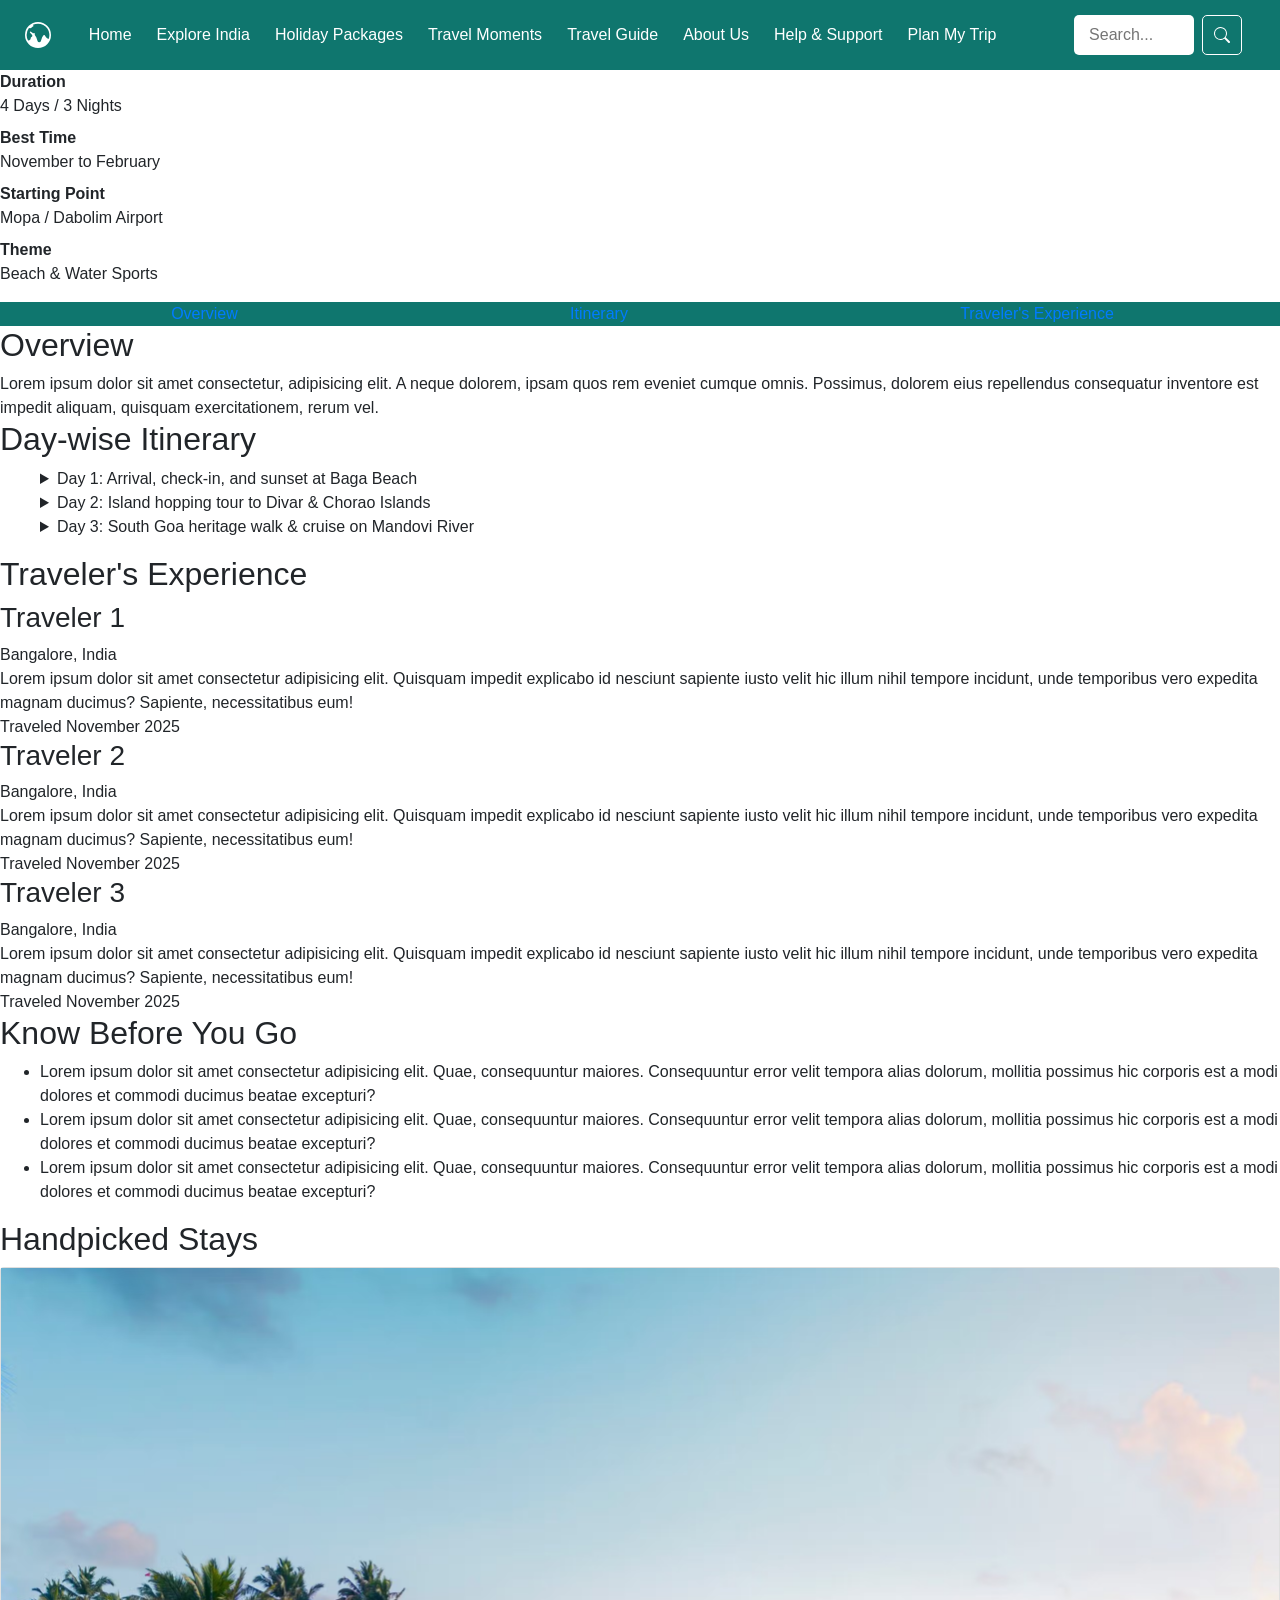
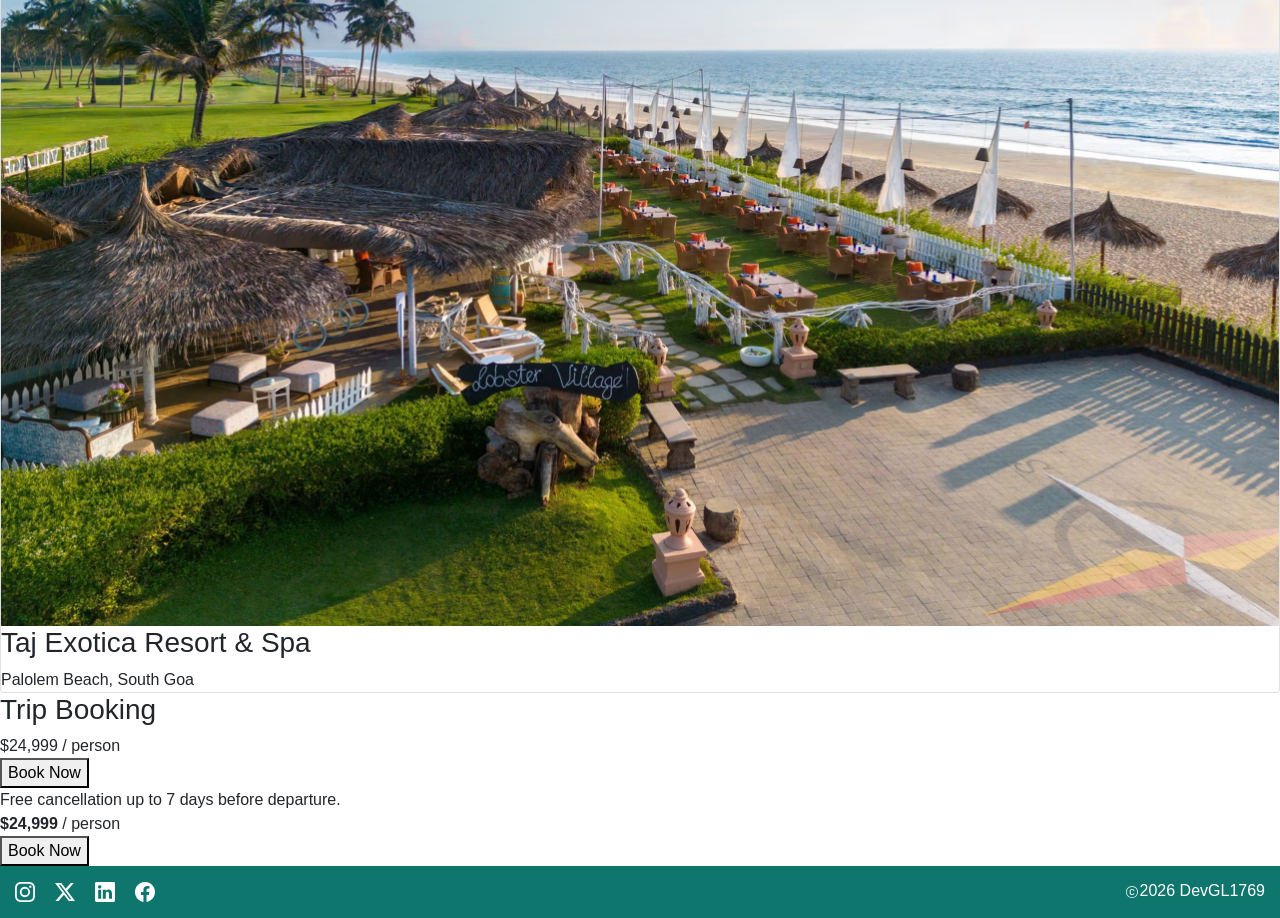
<file: goa.html>
<!DOCTYPE html>
<html lang="en">
<head>
    <meta charset="UTF-8">
    <meta name="viewport" content="width=device-width, initial-scale=1.0">
    <title>Beaches & Islands</title>
    <link rel="icon" href="images\globe-central-south-asia-fill-recolored.png">
    <link rel="stylesheet" href="https://cdn.jsdelivr.net/npm/bootstrap@4.5.3/dist/css/bootstrap.min.css" integrity="sha384-TX8t27EcRE3e/ihU7zmQxVncDAy5uIKz4rEkgIXeMed4M0jlfIDPvg6uqKI2xXr2" crossorigin="anonymous">
    <link rel="stylesheet" href="css/style.css">
</head>
<body>
    
    <header>
        <a class="nav-logo" href="index.html" aria-label="Home">
            <svg xmlns="http://www.w3.org/2000/svg" width="26" height="26" fill="currentColor" class="bi bi-globe-central-south-asia-fill" viewBox="0 0 16 16">
                <path fill-rule="evenodd" d="M8 0a8 8 0 1 1 0 16A8 8 0 0 1 8 0m0 1a7 7 0 0 0-3.115.73.48.48 0 0 0 .137.292.488.488 0 0 1-.126.78l-.292.145a.7.7 0 0 0-.187.136l-.48.48a1 1 0 0 1-1.023.242l-.02-.007a1 1 0 0 0-.461-.041A6.97 6.97 0 0 0 1 8a6.96 6.96 0 0 0 .883 3.403l.86-.213c.444-.112.757-.512.757-.971v-.184a1 1 0 0 1 .445-.832l.04-.026a1 1 0 0 0 .153-1.54L3.12 6.622a.415.415 0 0 1 .542-.624l1.09.817a.5.5 0 0 0 .523.047A.5.5 0 0 1 6 7.31v.455a.8.8 0 0 0 .13.432l.796 1.193a1 1 0 0 1 .116.238l.73 2.19a1 1 0 0 0 .949.683h.058a1 1 0 0 0 .949-.684l.73-2.189q.042-.127.116-.238l.791-1.187A.45.45 0 0 1 11.743 8c.16 0 .306.083.392.218.557.875 1.63 2.282 2.365 2.282l.04-.003A7 7 0 0 0 8 1"/>
            </svg>
        </a>
        <nav>
            <input type="checkbox" id="menu-toggle">
            
            <label for="menu-toggle" class="hamburger-btn">
                <span class="line"></span>
                <span class="line"></span>
                <span class="line"></span>
            </label>

            <ul class="nav-list">
                <li><a href="index.html">Home</a></li>

                <li class="theme-dropdown">
                    <a href="#">Explore India</a>
                    <ul class="dropdown-menu">
                        <li><a href="destinations.html">All Destinations</a></li>
                        <li><a href="kashmir.html">Mountains & Hills</a></li>
                        <li><a href="goa.html">Beaches & Islands</a></li>
                        <li><a href="maharashtra.html">Heritage & Culture</a></li>
                        <li><a href="kerela.html">Nature & Wildlife</a></li>
                    </ul>            
                </li>

                <li><a href="packages.html">Holiday Packages</a></li>
                <li><a href="gallery.html">Travel Moments</a></li>
                <li><a href="travel-guide.html">Travel Guide</a></li>
                <li><a href="about.html">About Us</a></li>
                <li><a href="help&support.html">Help & Support</a></li>
                <li><a href="booking.html">Plan My Trip</a></li>
            </ul>

            <div class="nav-search-box">
                <input type="text" id="search-input" placeholder="Search...">
                <button class="search-button">
                    <svg xmlns="http://www.w3.org/2000/svg" width="16" height="16" fill="currentColor" class="bi bi-search" viewBox="0 0 16 16">
                        <path d="M11.742 10.344a6.5 6.5 0 1 0-1.397 1.398h-.001q.044.06.098.115l3.85 3.85a1 1 0 0 0 1.415-1.414l-3.85-3.85a1 1 0 0 0-.115-.1zM12 6.5a5.5 5.5 0 1 1-11 0 5.5 5.5 0 0 1 11 0"/>
                    </svg>
                </button>
            </div>
        </nav>
    </header>

    <main>

        <section class="quick-facts">
            <dl>
                <dt>Duration</dt>
                <dd>4 Days / 3 Nights</dd>
                <dt>Best Time</dt>
                <dd>November to February</dd>
                <dt>Starting Point</dt>
                <dd>Mopa / Dabolim Airport</dd>
                <dt>Theme</dt>
                <dd>Beach & Water Sports</dd>
            </dl>
        </section>

        <nav>
            <a href="#overview">Overview</a>
            <a href="#itinerary">Itinerary</a>
            <a href="#reviews">Traveler's Experience</a>
        </nav>

        <section id="overview">
            <h2>Overview</h2>
            <p>Lorem ipsum dolor sit amet consectetur, adipisicing elit. A neque dolorem, ipsam quos rem eveniet cumque omnis. Possimus, dolorem eius repellendus consequatur inventore est impedit aliquam, quisquam exercitationem, rerum vel.</p>
        </section>

        <section id="itinerary">
            <h2>Day-wise Itinerary</h2>
            <ol>
                <details>
                    <summary>Day 1: Arrival, check-in, and sunset at Baga Beach</summary>
                    <p>Lorem ipsum dolor sit amet consectetur adipisicing elit. Veritatis, id corporis? Vitae atque, ad beatae nesciunt quis veritatis unde, laudantium, similique illo ut facere sit veniam dolorum temporibus tempora aut?</p>
                </details>

                <details>
                    <summary>Day 2: Island hopping tour to Divar & Chorao Islands</summary>
                    <p>Lorem ipsum dolor sit amet consectetur adipisicing elit. Eum numquam temporibus ut quasi enim qui possimus quibusdam, ullam mollitia fugiat expedita ipsam et amet consectetur adipisci sequi nostrum obcaecati dolorum.</p>
                </details>

                <details>
                    <summary>Day 3: South Goa heritage walk & cruise on Mandovi River</summary>
                    <p>Lorem ipsum, dolor sit amet consectetur adipisicing elit. Hic et sit nesciunt, sed veniam perspiciatis recusandae, iusto at soluta vero, molestiae debitis. Omnis voluptate, eius ipsum explicabo officiis neque dolores.</p>
                </details>
            </ol>
        </section>

        <section class="review">
            <h2>Traveler's Experience</h2>

            <div class="reviews-container">
                <article class="review-card">
                    <div class="review-info">
                        <h3>Traveler 1</h3>
                        <p class="review-location">Bangalore, India</p>
                    </div>
                    <p>Lorem ipsum dolor sit amet consectetur adipisicing elit. Quisquam impedit explicabo id nesciunt sapiente iusto velit hic illum nihil tempore incidunt, unde temporibus vero expedita magnam ducimus? Sapiente, necessitatibus eum!</p>
                    <time datetime="2025-11">Traveled November 2025</time>
                </article>

                <article class="review-card">
                    <div class="review-info">
                        <h3>Traveler 2</h3>
                        <p class="review-location">Bangalore, India</p>
                    </div>
                    <p>Lorem ipsum dolor sit amet consectetur adipisicing elit. Quisquam impedit explicabo id nesciunt sapiente iusto velit hic illum nihil tempore incidunt, unde temporibus vero expedita magnam ducimus? Sapiente, necessitatibus eum!</p>
                    <time datetime="2025-11">Traveled November 2025</time>
                </article>

                <article class="review-card">
                    <div class="review-info">
                        <h3>Traveler 3</h3>
                        <p class="review-location">Bangalore, India</p>
                    </div>
                    <p>Lorem ipsum dolor sit amet consectetur adipisicing elit. Quisquam impedit explicabo id nesciunt sapiente iusto velit hic illum nihil tempore incidunt, unde temporibus vero expedita magnam ducimus? Sapiente, necessitatibus eum!</p>
                    <time datetime="2025-11">Traveled November 2025</time>
                </article>

            </div>
        </section>

        <section class="know-before-you-go">
            <h2>Know Before You Go</h2>
            <ul>
                <li>Lorem ipsum dolor sit amet consectetur adipisicing elit. Quae, consequuntur maiores. Consequuntur error velit tempora alias dolorum, mollitia possimus hic corporis est a modi dolores et commodi ducimus beatae excepturi?</li>
                <li>Lorem ipsum dolor sit amet consectetur adipisicing elit. Quae, consequuntur maiores. Consequuntur error velit tempora alias dolorum, mollitia possimus hic corporis est a modi dolores et commodi ducimus beatae excepturi?</li>
                <li>Lorem ipsum dolor sit amet consectetur adipisicing elit. Quae, consequuntur maiores. Consequuntur error velit tempora alias dolorum, mollitia possimus hic corporis est a modi dolores et commodi ducimus beatae excepturi?</li>
            </ul>

        </section>

        <section class="handpicked-stays">
            <h2>Handpicked Stays</h2>
            <div class="card-box">
                <article class="card">
                    <img src="images/taj-exotica-resort.avif" alt="taj-exotica-resort-goa">
                    <div class="card-content">
                        <h3>Taj Exotica Resort & Spa</h3>
                        <p>Palolem Beach, South Goa</p>
                    </div>
                </article>
            </div>
        </section>

        <aside class="booking-box">
            <h3>Trip Booking</h3>
            <div class="prices">
                <span class="currency">$</span>24,999 <span class="per-person">/ person</span>
            </div>
            <button class="btn-book">Book Now</button>
            <p class="cancellation-note">Free cancellation up to 7 days before departure.</p>
        </aside>

        <div class="mobile-bar">
            <div class="mobile-price">
                <strong>$24,999</strong> <span>/ person</span>
            </div>
            <button class="btn-book">Book Now</button>
        </div>
    </main>

    <footer>
        <div class="social-media-links">
            <svg xmlns="http://www.w3.org/2000/svg" width="16" height="16" fill="currentColor" class="bi bi-instagram" viewBox="0 0 16 16">
                <path d="M8 0C5.829 0 5.556.01 4.703.048 3.85.088 3.269.222 2.76.42a3.9 3.9 0 0 0-1.417.923A3.9 3.9 0 0 0 .42 2.76C.222 3.268.087 3.85.048 4.7.01 5.555 0 5.827 0 8.001c0 2.172.01 2.444.048 3.297.04.852.174 1.433.372 1.942.205.526.478.972.923 1.417.444.445.89.719 1.416.923.51.198 1.09.333 1.942.372C5.555 15.99 5.827 16 8 16s2.444-.01 3.298-.048c.851-.04 1.434-.174 1.943-.372a3.9 3.9 0 0 0 1.416-.923c.445-.445.718-.891.923-1.417.197-.509.332-1.09.372-1.942C15.99 10.445 16 10.173 16 8s-.01-2.445-.048-3.299c-.04-.851-.175-1.433-.372-1.941a3.9 3.9 0 0 0-.923-1.417A3.9 3.9 0 0 0 13.24.42c-.51-.198-1.092-.333-1.943-.372C10.443.01 10.172 0 7.998 0zm-.717 1.442h.718c2.136 0 2.389.007 3.232.046.78.035 1.204.166 1.486.275.373.145.64.319.92.599s.453.546.598.92c.11.281.24.705.275 1.485.039.843.047 1.096.047 3.231s-.008 2.389-.047 3.232c-.035.78-.166 1.203-.275 1.485a2.5 2.5 0 0 1-.599.919c-.28.28-.546.453-.92.598-.28.11-.704.24-1.485.276-.843.038-1.096.047-3.232.047s-2.39-.009-3.233-.047c-.78-.036-1.203-.166-1.485-.276a2.5 2.5 0 0 1-.92-.598 2.5 2.5 0 0 1-.6-.92c-.109-.281-.24-.705-.275-1.485-.038-.843-.046-1.096-.046-3.233s.008-2.388.046-3.231c.036-.78.166-1.204.276-1.486.145-.373.319-.64.599-.92s.546-.453.92-.598c.282-.11.705-.24 1.485-.276.738-.034 1.024-.044 2.515-.045zm4.988 1.328a.96.96 0 1 0 0 1.92.96.96 0 0 0 0-1.92m-4.27 1.122a4.109 4.109 0 1 0 0 8.217 4.109 4.109 0 0 0 0-8.217m0 1.441a2.667 2.667 0 1 1 0 5.334 2.667 2.667 0 0 1 0-5.334"/>
            </svg>
            <svg xmlns="http://www.w3.org/2000/svg" width="16" height="16" fill="currentColor" class="bi bi-twitter-x" viewBox="0 0 16 16">
                <path d="M12.6.75h2.454l-5.36 6.142L16 15.25h-4.937l-3.867-5.07-4.425 5.07H.316l5.733-6.57L0 .75h5.063l3.495 4.633L12.601.75Zm-.86 13.028h1.36L4.323 2.145H2.865z"/>
            </svg>
            <svg xmlns="http://www.w3.org/2000/svg" width="16" height="16" fill="currentColor" class="bi bi-linkedin" viewBox="0 0 16 16">
                <path d="M0 1.146C0 .513.526 0 1.175 0h13.65C15.474 0 16 .513 16 1.146v13.708c0 .633-.526 1.146-1.175 1.146H1.175C.526 16 0 15.487 0 14.854zm4.943 12.248V6.169H2.542v7.225zm-1.2-8.212c.837 0 1.358-.554 1.358-1.248-.015-.709-.52-1.248-1.342-1.248S2.4 3.226 2.4 3.934c0 .694.521 1.248 1.327 1.248zm4.908 8.212V9.359c0-.216.016-.432.08-.586.173-.431.568-.878 1.232-.878.869 0 1.216.662 1.216 1.634v3.865h2.401V9.25c0-2.22-1.184-3.252-2.764-3.252-1.274 0-1.845.7-2.165 1.193v.025h-.016l.016-.025V6.169h-2.4c.03.678 0 7.225 0 7.225z"/>
            </svg>
            <svg xmlns="http://www.w3.org/2000/svg" width="16" height="16" fill="currentColor" class="bi bi-facebook" viewBox="0 0 16 16">
                <path d="M16 8.049c0-4.446-3.582-8.05-8-8.05C3.58 0-.002 3.603-.002 8.05c0 4.017 2.926 7.347 6.75 7.951v-5.625h-2.03V8.05H6.75V6.275c0-2.017 1.195-3.131 3.022-3.131.876 0 1.791.157 1.791.157v1.98h-1.009c-.993 0-1.303.621-1.303 1.258v1.51h2.218l-.354 2.326H9.25V16c3.824-.604 6.75-3.934 6.75-7.951"/>
            </svg>
        </div>

        <address>
            Amphitheatre Parkway, Mountain View, California, 94043, USA
        </address>
        
        <div class="copyright-link">
            <svg xmlns="http://www.w3.org/2000/svg" width="12" height="12" fill="currentColor" class="bi bi-c-circle" viewBox="0 0 16 16">
                <path d="M1 8a7 7 0 1 0 14 0A7 7 0 0 0 1 8m15 0A8 8 0 1 1 0 8a8 8 0 0 1 16 0M8.146 4.992c-1.212 0-1.927.92-1.927 2.502v1.06c0 1.571.703 2.462 1.927 2.462.979 0 1.641-.586 1.729-1.418h1.295v.093c-.1 1.448-1.354 2.467-3.03 2.467-2.091 0-3.269-1.336-3.269-3.603V7.482c0-2.261 1.201-3.638 3.27-3.638 1.681 0 2.935 1.054 3.029 2.572v.088H9.875c-.088-.879-.768-1.512-1.729-1.512"/>
            </svg>
            <p>2026 DevGL1769</p>
        </div>
    </footer>
    
</body>
</html>
</file>
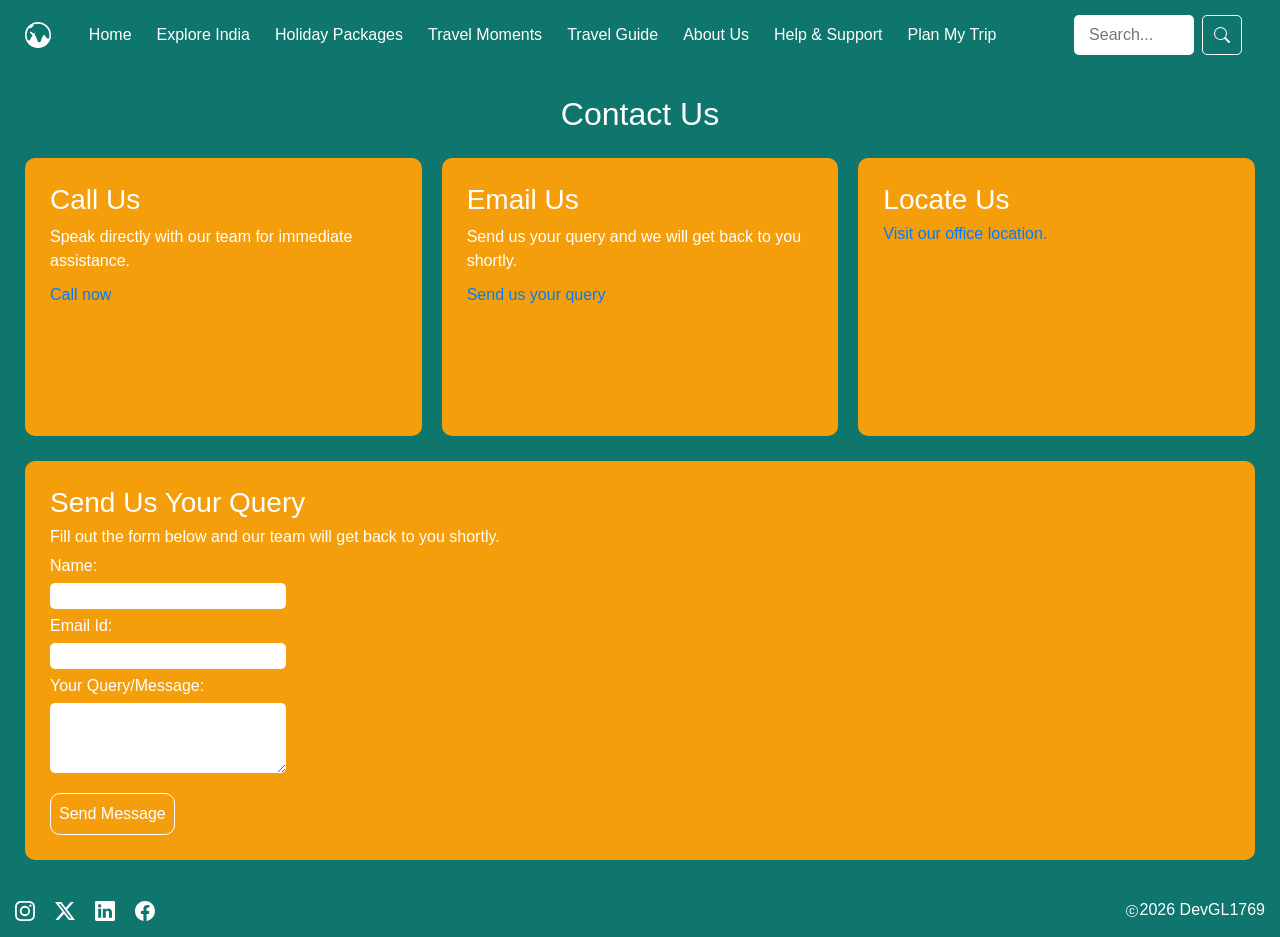
<file: help&support.html>
<!DOCTYPE html>
<html lang="en">
<head>
    <meta charset="UTF-8">
    <meta name="viewport" content="width=device-width, initial-scale=1.0">
    <title>Help & Support</title>
    <link rel="icon" href="images\globe-central-south-asia-fill-recolored.png">
    <link rel="stylesheet" href="https://cdn.jsdelivr.net/npm/bootstrap@4.5.3/dist/css/bootstrap.min.css" integrity="sha384-TX8t27EcRE3e/ihU7zmQxVncDAy5uIKz4rEkgIXeMed4M0jlfIDPvg6uqKI2xXr2" crossorigin="anonymous">
    <link rel="stylesheet" href="css/style.css">
</head>
<body>
    
    <header>
        <a class="nav-logo" href="index.html" aria-label="Home">
            <svg xmlns="http://www.w3.org/2000/svg" width="26" height="26" fill="currentColor" class="bi bi-globe-central-south-asia-fill" viewBox="0 0 16 16">
                <path fill-rule="evenodd" d="M8 0a8 8 0 1 1 0 16A8 8 0 0 1 8 0m0 1a7 7 0 0 0-3.115.73.48.48 0 0 0 .137.292.488.488 0 0 1-.126.78l-.292.145a.7.7 0 0 0-.187.136l-.48.48a1 1 0 0 1-1.023.242l-.02-.007a1 1 0 0 0-.461-.041A6.97 6.97 0 0 0 1 8a6.96 6.96 0 0 0 .883 3.403l.86-.213c.444-.112.757-.512.757-.971v-.184a1 1 0 0 1 .445-.832l.04-.026a1 1 0 0 0 .153-1.54L3.12 6.622a.415.415 0 0 1 .542-.624l1.09.817a.5.5 0 0 0 .523.047A.5.5 0 0 1 6 7.31v.455a.8.8 0 0 0 .13.432l.796 1.193a1 1 0 0 1 .116.238l.73 2.19a1 1 0 0 0 .949.683h.058a1 1 0 0 0 .949-.684l.73-2.189q.042-.127.116-.238l.791-1.187A.45.45 0 0 1 11.743 8c.16 0 .306.083.392.218.557.875 1.63 2.282 2.365 2.282l.04-.003A7 7 0 0 0 8 1"/>
            </svg>
        </a>
        <nav>
            <input type="checkbox" id="menu-toggle">
            
            <label for="menu-toggle" class="hamburger-btn">
                <span class="line"></span>
                <span class="line"></span>
                <span class="line"></span>
            </label>

            <ul class="nav-list">
                <li><a href="index.html">Home</a></li>

                <li class="theme-dropdown">
                    <a href="#">Explore India</a>
                    <ul class="dropdown-menu">
                        <li><a href="destinations.html">All Destinations</a></li>
                        <li><a href="kashmir.html">Mountains & Hills</a></li>
                        <li><a href="goa.html">Beaches & Islands</a></li>
                        <li><a href="maharashtra.html">Heritage & Culture</a></li>
                        <li><a href="kerela.html">Nature & Wildlife</a></li>
                    </ul>            
                </li>

                <li><a href="packages.html">Holiday Packages</a></li>
                <li><a href="gallery.html">Travel Moments</a></li>
                <li><a href="travel-guide.html">Travel Guide</a></li>
                <li><a href="about.html">About Us</a></li>
                <li><a href="help&support.html">Help & Support</a></li>
                <li><a href="booking.html">Plan My Trip</a></li>
            </ul>

            <div class="nav-search-box">
                <input type="text" id="search-input" placeholder="Search...">
                <button class="search-button">
                    <svg xmlns="http://www.w3.org/2000/svg" width="16" height="16" fill="currentColor" class="bi bi-search" viewBox="0 0 16 16">
                        <path d="M11.742 10.344a6.5 6.5 0 1 0-1.397 1.398h-.001q.044.06.098.115l3.85 3.85a1 1 0 0 0 1.415-1.414l-3.85-3.85a1 1 0 0 0-.115-.1zM12 6.5a5.5 5.5 0 1 1-11 0 5.5 5.5 0 0 1 11 0"/>
                    </svg>
                </button>
            </div>
        </nav>
    </header>

    <main>
        <section class="contact-section" id="contact">
            
            <h2>Contact Us</h2>

            <div class="contact-cards">
                <div class="telephone-card">
                    <h3>Call Us</h3>
                    <p>Speak directly with our team for immediate assistance.</p>
                    <a href="tel:+91-9370976830" class="contact-btn">Call now</a>
                </div>

                <div class="mail-card">
                    <h3>Email Us</h3>
                    <p>Send us your query and we will get back to you shortly.</p>
                    <a href="mailto:gautamlokhande3003@gmail.com" class="contact-btn">Send us your query</a>
                </div>

                <div class="map-container">
                    <h3>Locate Us</h3>
                    <a href="https://maps.app.goo.gl/qT3L6YctYFRp1Rt1A">Visit our office location.</a>
                    <iframe class="map-iframe"
                        src="https://www.google.com/maps/embed?pb=!1m18!1m12!1m3!1d3165.968360389103!2d-122.1482824!3d37.48507299999999!2m3!1f0!2f0!3f0!3m2!1i1024!2i768!4f13.1!3m3!1m2!1s0x808fbc96de8dc419%3A0x64979e438bf4e3a5!2sMeta%20Headquarters!5e0!3m2!1sen!2sin!4v1791804331870!5m2!1sen!2sin"
                        loading="lazy" referrerpolicy="strict-origin-when-cross-origin">
                    </iframe>
                </div>
            </div>

            <div class="form-container">
                <h3>Send Us Your Query</h3>
                <p>Fill out the form below and our team will get back to you shortly.</p>
                <form action="#" class="contact-form">
                    <label for="name">Name:</label>
                    <input type="text" id="name" name="name">
                    <label for="email-id">Email Id:</label>
                    <input type="email" id="email-id" name="email">
                    <div class="message-textarea">
                        <label for="query">Your Query/Message:</label>
                        <textarea name="query" id="query" required></textarea>
                    </div>
                    <div class="helpform-submit-btn">
                        <button type="submit">Send Message</button>
                    </div>
                </form>
                
            </div>

        </section>
    </main>

    <footer>
        <div class="social-media-links">
            <svg xmlns="http://www.w3.org/2000/svg" width="16" height="16" fill="currentColor" class="bi bi-instagram" viewBox="0 0 16 16">
                <path d="M8 0C5.829 0 5.556.01 4.703.048 3.85.088 3.269.222 2.76.42a3.9 3.9 0 0 0-1.417.923A3.9 3.9 0 0 0 .42 2.76C.222 3.268.087 3.85.048 4.7.01 5.555 0 5.827 0 8.001c0 2.172.01 2.444.048 3.297.04.852.174 1.433.372 1.942.205.526.478.972.923 1.417.444.445.89.719 1.416.923.51.198 1.09.333 1.942.372C5.555 15.99 5.827 16 8 16s2.444-.01 3.298-.048c.851-.04 1.434-.174 1.943-.372a3.9 3.9 0 0 0 1.416-.923c.445-.445.718-.891.923-1.417.197-.509.332-1.09.372-1.942C15.99 10.445 16 10.173 16 8s-.01-2.445-.048-3.299c-.04-.851-.175-1.433-.372-1.941a3.9 3.9 0 0 0-.923-1.417A3.9 3.9 0 0 0 13.24.42c-.51-.198-1.092-.333-1.943-.372C10.443.01 10.172 0 7.998 0zm-.717 1.442h.718c2.136 0 2.389.007 3.232.046.78.035 1.204.166 1.486.275.373.145.64.319.92.599s.453.546.598.92c.11.281.24.705.275 1.485.039.843.047 1.096.047 3.231s-.008 2.389-.047 3.232c-.035.78-.166 1.203-.275 1.485a2.5 2.5 0 0 1-.599.919c-.28.28-.546.453-.92.598-.28.11-.704.24-1.485.276-.843.038-1.096.047-3.232.047s-2.39-.009-3.233-.047c-.78-.036-1.203-.166-1.485-.276a2.5 2.5 0 0 1-.92-.598 2.5 2.5 0 0 1-.6-.92c-.109-.281-.24-.705-.275-1.485-.038-.843-.046-1.096-.046-3.233s.008-2.388.046-3.231c.036-.78.166-1.204.276-1.486.145-.373.319-.64.599-.92s.546-.453.92-.598c.282-.11.705-.24 1.485-.276.738-.034 1.024-.044 2.515-.045zm4.988 1.328a.96.96 0 1 0 0 1.92.96.96 0 0 0 0-1.92m-4.27 1.122a4.109 4.109 0 1 0 0 8.217 4.109 4.109 0 0 0 0-8.217m0 1.441a2.667 2.667 0 1 1 0 5.334 2.667 2.667 0 0 1 0-5.334"/>
            </svg>
            <svg xmlns="http://www.w3.org/2000/svg" width="16" height="16" fill="currentColor" class="bi bi-twitter-x" viewBox="0 0 16 16">
                <path d="M12.6.75h2.454l-5.36 6.142L16 15.25h-4.937l-3.867-5.07-4.425 5.07H.316l5.733-6.57L0 .75h5.063l3.495 4.633L12.601.75Zm-.86 13.028h1.36L4.323 2.145H2.865z"/>
            </svg>
            <svg xmlns="http://www.w3.org/2000/svg" width="16" height="16" fill="currentColor" class="bi bi-linkedin" viewBox="0 0 16 16">
                <path d="M0 1.146C0 .513.526 0 1.175 0h13.65C15.474 0 16 .513 16 1.146v13.708c0 .633-.526 1.146-1.175 1.146H1.175C.526 16 0 15.487 0 14.854zm4.943 12.248V6.169H2.542v7.225zm-1.2-8.212c.837 0 1.358-.554 1.358-1.248-.015-.709-.52-1.248-1.342-1.248S2.4 3.226 2.4 3.934c0 .694.521 1.248 1.327 1.248zm4.908 8.212V9.359c0-.216.016-.432.08-.586.173-.431.568-.878 1.232-.878.869 0 1.216.662 1.216 1.634v3.865h2.401V9.25c0-2.22-1.184-3.252-2.764-3.252-1.274 0-1.845.7-2.165 1.193v.025h-.016l.016-.025V6.169h-2.4c.03.678 0 7.225 0 7.225z"/>
            </svg>
            <svg xmlns="http://www.w3.org/2000/svg" width="16" height="16" fill="currentColor" class="bi bi-facebook" viewBox="0 0 16 16">
                <path d="M16 8.049c0-4.446-3.582-8.05-8-8.05C3.58 0-.002 3.603-.002 8.05c0 4.017 2.926 7.347 6.75 7.951v-5.625h-2.03V8.05H6.75V6.275c0-2.017 1.195-3.131 3.022-3.131.876 0 1.791.157 1.791.157v1.98h-1.009c-.993 0-1.303.621-1.303 1.258v1.51h2.218l-.354 2.326H9.25V16c3.824-.604 6.75-3.934 6.75-7.951"/>
            </svg>
        </div>

        <address>
            Amphitheatre Parkway, Mountain View, California, 94043, USA
        </address>
        
        <div class="copyright-link">
            <svg xmlns="http://www.w3.org/2000/svg" width="12" height="12" fill="currentColor" class="bi bi-c-circle" viewBox="0 0 16 16">
                <path d="M1 8a7 7 0 1 0 14 0A7 7 0 0 0 1 8m15 0A8 8 0 1 1 0 8a8 8 0 0 1 16 0M8.146 4.992c-1.212 0-1.927.92-1.927 2.502v1.06c0 1.571.703 2.462 1.927 2.462.979 0 1.641-.586 1.729-1.418h1.295v.093c-.1 1.448-1.354 2.467-3.03 2.467-2.091 0-3.269-1.336-3.269-3.603V7.482c0-2.261 1.201-3.638 3.27-3.638 1.681 0 2.935 1.054 3.029 2.572v.088H9.875c-.088-.879-.768-1.512-1.729-1.512"/>
            </svg>
            <p>2026 DevGL1769</p>
        </div>
    </footer>
    
</body>
</html>
</file>
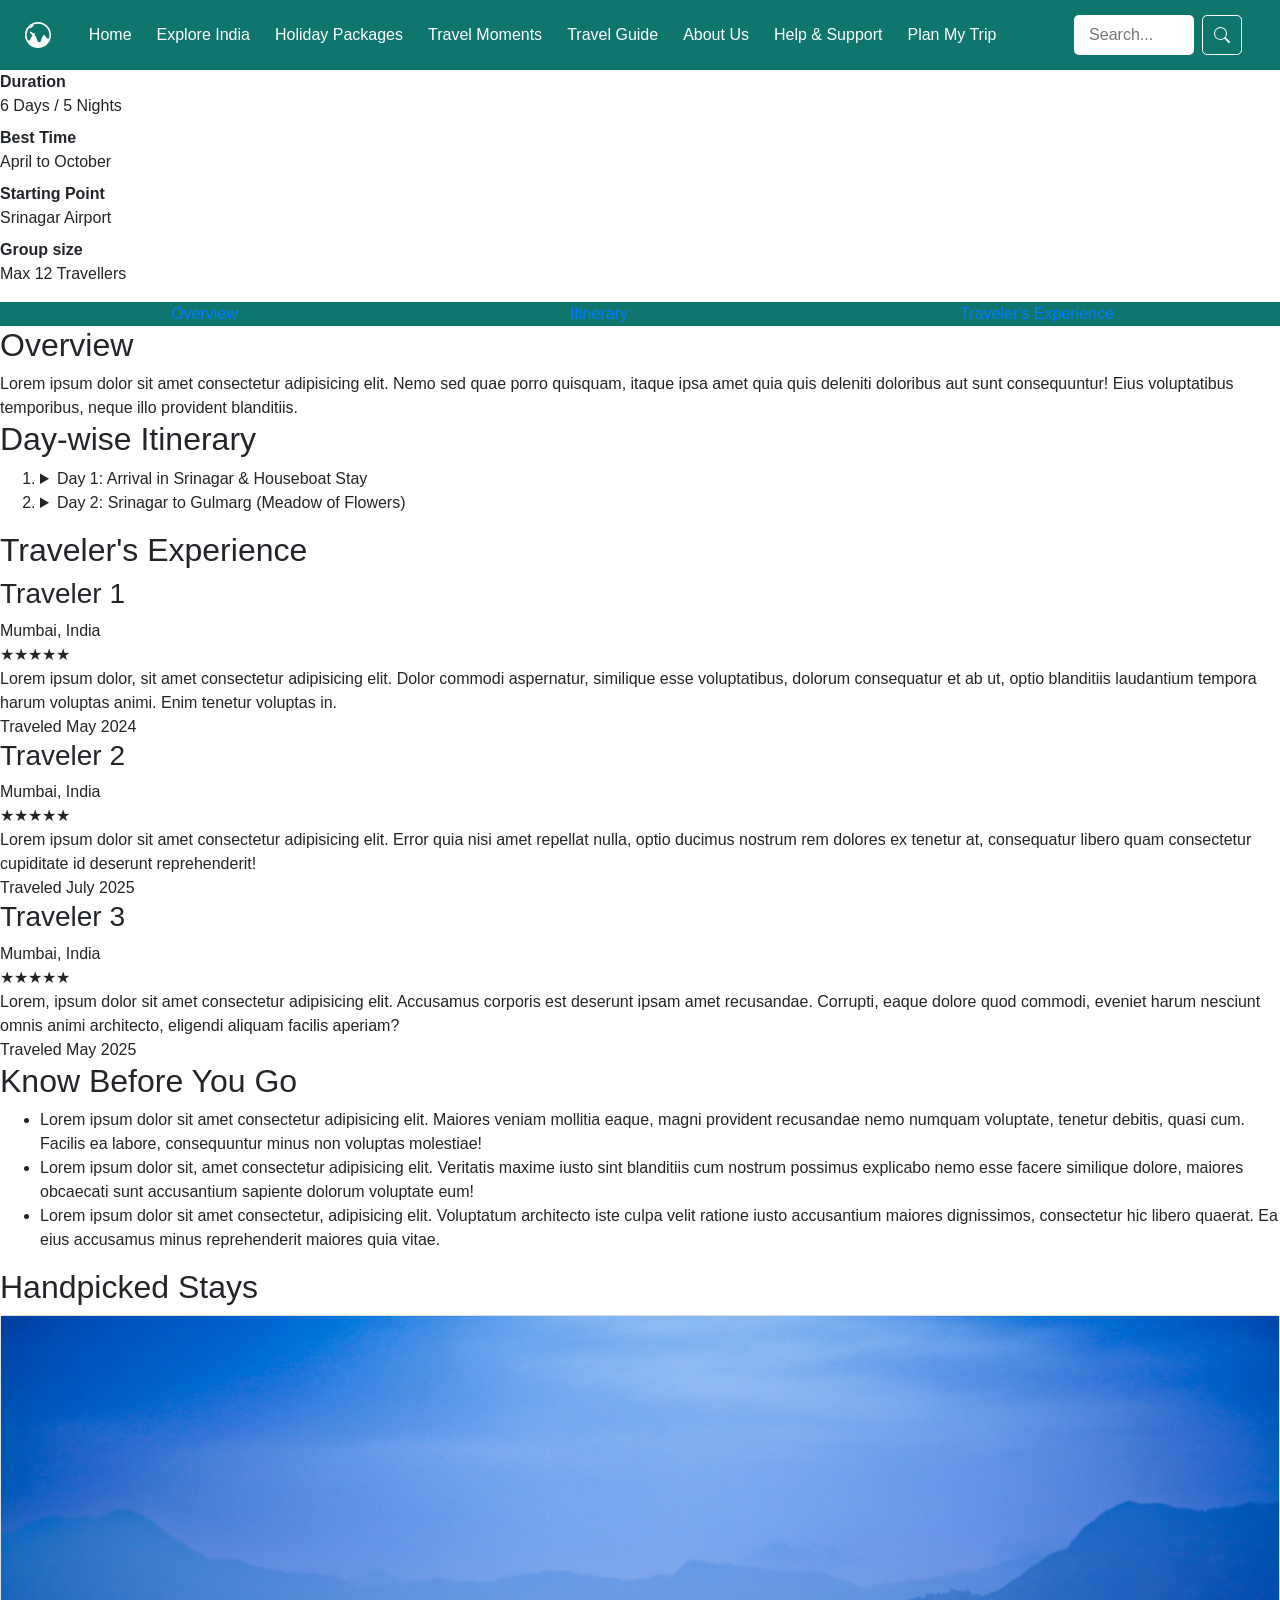
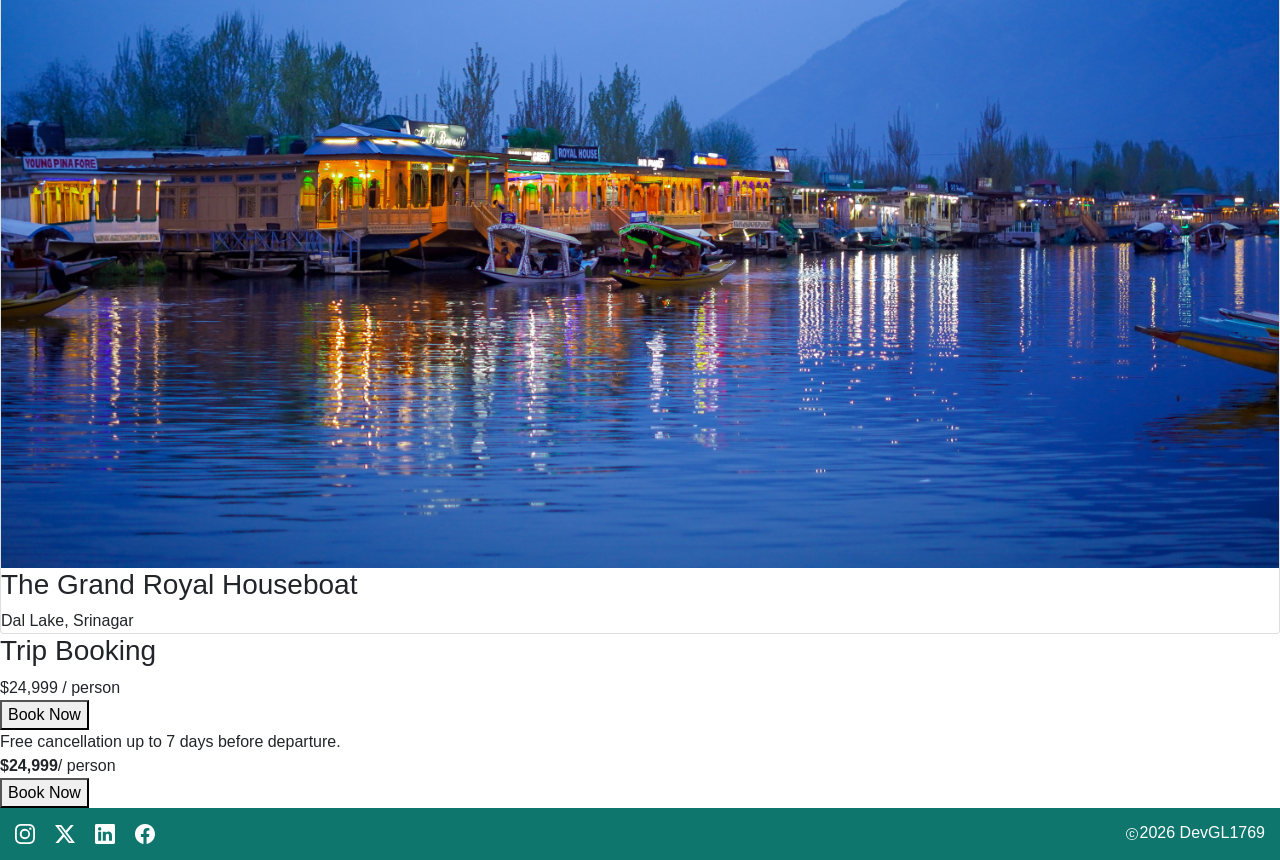
<file: kashmir.html>
<!DOCTYPE html>
<html lang="en">
<head>
    <meta charset="UTF-8">
    <meta name="viewport" content="width=device-width, initial-scale=1.0">
    <title>Mountains & Hills</title>
    <link rel="icon" href="images\globe-central-south-asia-fill-recolored.png">
    <link rel="stylesheet" href="https://cdn.jsdelivr.net/npm/bootstrap@4.5.3/dist/css/bootstrap.min.css" integrity="sha384-TX8t27EcRE3e/ihU7zmQxVncDAy5uIKz4rEkgIXeMed4M0jlfIDPvg6uqKI2xXr2" crossorigin="anonymous">
    <link rel="stylesheet" href="css/style.css">
</head>
<body>
    
    <header>
        <a class="nav-logo" href="index.html" aria-label="Home">
            <svg xmlns="http://www.w3.org/2000/svg" width="26" height="26" fill="currentColor" class="bi bi-globe-central-south-asia-fill" viewBox="0 0 16 16">
                <path fill-rule="evenodd" d="M8 0a8 8 0 1 1 0 16A8 8 0 0 1 8 0m0 1a7 7 0 0 0-3.115.73.48.48 0 0 0 .137.292.488.488 0 0 1-.126.78l-.292.145a.7.7 0 0 0-.187.136l-.48.48a1 1 0 0 1-1.023.242l-.02-.007a1 1 0 0 0-.461-.041A6.97 6.97 0 0 0 1 8a6.96 6.96 0 0 0 .883 3.403l.86-.213c.444-.112.757-.512.757-.971v-.184a1 1 0 0 1 .445-.832l.04-.026a1 1 0 0 0 .153-1.54L3.12 6.622a.415.415 0 0 1 .542-.624l1.09.817a.5.5 0 0 0 .523.047A.5.5 0 0 1 6 7.31v.455a.8.8 0 0 0 .13.432l.796 1.193a1 1 0 0 1 .116.238l.73 2.19a1 1 0 0 0 .949.683h.058a1 1 0 0 0 .949-.684l.73-2.189q.042-.127.116-.238l.791-1.187A.45.45 0 0 1 11.743 8c.16 0 .306.083.392.218.557.875 1.63 2.282 2.365 2.282l.04-.003A7 7 0 0 0 8 1"/>
            </svg>
        </a>
        <nav>
            <input type="checkbox" id="menu-toggle">
            
            <label for="menu-toggle" class="hamburger-btn">
                <span class="line"></span>
                <span class="line"></span>
                <span class="line"></span>
            </label>

            <ul class="nav-list">
                <li><a href="index.html">Home</a></li>

                <li class="theme-dropdown">
                    <a href="#">Explore India</a>
                    <ul class="dropdown-menu">
                        <li><a href="destinations.html">All Destinations</a></li>
                        <li><a href="kashmir.html">Mountains & Hills</a></li>
                        <li><a href="goa.html">Beaches & Islands</a></li>
                        <li><a href="maharashtra.html">Heritage & Culture</a></li>
                        <li><a href="kerela.html">Nature & Wildlife</a></li>
                    </ul>            
                </li>

                <li><a href="packages.html">Holiday Packages</a></li>
                <li><a href="gallery.html">Travel Moments</a></li>
                <li><a href="travel-guide.html">Travel Guide</a></li>
                <li><a href="about.html">About Us</a></li>
                <li><a href="help&support.html">Help & Support</a></li>
                <li><a href="booking.html">Plan My Trip</a></li>
            </ul>

            <div class="nav-search-box">
                <input type="text" id="search-input" placeholder="Search...">
                <button class="search-button">
                    <svg xmlns="http://www.w3.org/2000/svg" width="16" height="16" fill="currentColor" class="bi bi-search" viewBox="0 0 16 16">
                        <path d="M11.742 10.344a6.5 6.5 0 1 0-1.397 1.398h-.001q.044.06.098.115l3.85 3.85a1 1 0 0 0 1.415-1.414l-3.85-3.85a1 1 0 0 0-.115-.1zM12 6.5a5.5 5.5 0 1 1-11 0 5.5 5.5 0 0 1 11 0"/>
                    </svg>
                </button>
            </div>
        </nav>
    </header>

    <main>

        <section class="quick-facts">
            <dl>
                <dt>Duration</dt>
                <dd>6 Days / 5 Nights</dd>
                <dt>Best Time</dt>
                <dd>April to October</dd>
                <dt>Starting Point</dt>
                <dd>Srinagar Airport</dd>
                <dt>Group size</dt>
                <dd>Max 12 Travellers</dd>
            </dl>
        </section>

        <nav class="details-tabs">
            <a href="#overview">Overview</a>
            <a href="#itinerary">Itinerary</a>
            <a href="#reviews">Traveler's Experience</a>
        </nav>
        
        <section id="overview">
            <h2>Overview</h2>
            <p>Lorem ipsum dolor sit amet consectetur adipisicing elit. Nemo sed quae porro quisquam, itaque ipsa amet quia quis deleniti doloribus aut sunt consequuntur! Eius voluptatibus temporibus, neque illo provident blanditiis.</p>
        </section>

        <section id="itinerary">
            <h2>Day-wise Itinerary</h2>

            <ol class="itinerary-list">
                <li>
                    <details>
                        <summary>Day 1: Arrival in Srinagar & Houseboat Stay</summary>
                        <p>Lorem ipsum dolor sit amet consectetur adipisicing elit. Eligendi inventore voluptas deleniti natus odio velit totam fugiat non reiciendis, error, animi nobis dolorem doloremque, itaque minima maxime corrupti numquam quas.</p>
                    </details>
                </li>

                <li>
                    <details>
                        <summary>Day 2: Srinagar to Gulmarg (Meadow of Flowers)</summary>
                        <p>Lorem ipsum dolor sit amet consectetur, adipisicing elit. Temporibus voluptates minima accusantium tenetur eum blanditiis molestias odit, est cupiditate. Amet necessitatibus consequuntur animi quas sunt consectetur optio asperiores error molestias!</p>
                    </details>
                </li>
            </ol>
        </section>

        <section id="reviews">
            <h2>Traveler's Experience</h2>

            <div class="review-container">
                <article class="review-card">
                    <div class="review-info">
                        <h3>Traveler 1</h3>
                        <p class="review-location">Mumbai, India</p>
                    </div>

                    <div class="rating">★★★★★</div>
                    
                    <p>Lorem ipsum dolor, sit amet consectetur adipisicing elit. Dolor commodi aspernatur, similique esse voluptatibus, dolorum consequatur et ab ut, optio blanditiis laudantium tempora harum voluptas animi. Enim tenetur voluptas in.</p>
                    <time datetime="2024-05">Traveled May 2024</time>
                </article>

                <article class="review-card">
                    <div class="review-info">
                        <h3>Traveler 2</h3>
                        <p class="review-location">Mumbai, India</p>
                    </div>

                    <div class="rating">★★★★★</div>
                    <p>Lorem ipsum dolor sit amet consectetur adipisicing elit. Error quia nisi amet repellat nulla, optio ducimus nostrum rem dolores ex tenetur at, consequatur libero quam consectetur cupiditate id deserunt reprehenderit!</p>
                    <time datetime="2025-07">Traveled July 2025</time>
                </article>

                <article class="review-card">
                    <div class="review-info">
                        <h3>Traveler 3</h3>
                        <p class="review-location">Mumbai, India</p>
                    </div>

                    <div class="rating">★★★★★</div>
                    <p>Lorem, ipsum dolor sit amet consectetur adipisicing elit. Accusamus corporis est deserunt ipsam amet recusandae. Corrupti, eaque dolore quod commodi, eveniet harum nesciunt omnis animi architecto, eligendi aliquam facilis aperiam?</p>
                    <time datetime="2025-05">Traveled May 2025</time>
                </article>
            </div>
        </section>
        
        <section class="know-before-you-go">
            <h2>Know Before You Go</h2>
            <ul>
                <li>Lorem ipsum dolor sit amet consectetur adipisicing elit. Maiores veniam mollitia eaque, magni provident recusandae nemo numquam voluptate, tenetur debitis, quasi cum. Facilis ea labore, consequuntur minus non voluptas molestiae!</li>
                <li>Lorem ipsum dolor sit, amet consectetur adipisicing elit. Veritatis maxime iusto sint blanditiis cum nostrum possimus explicabo nemo esse facere similique dolore, maiores obcaecati sunt accusantium sapiente dolorum voluptate eum!</li>
                <li>Lorem ipsum dolor sit amet consectetur, adipisicing elit. Voluptatum architecto iste culpa velit ratione iusto accusantium maiores dignissimos, consectetur hic libero quaerat. Ea eius accusamus minus reprehenderit maiores quia vitae.</li>
            </ul>
        </section>

        <section class="handpicked-stays">
            <h2>Handpicked Stays</h2>
            <div class="card-box">
                <article class="card">
                    <img src="images/dal-lake-houseboat.jpg" alt="Luxury Houseboat on Dal Lake">
                    <div class="card-content">
                        <h3>The Grand Royal Houseboat</h3>
                        <p>Dal Lake, Srinagar</p>
                    </div>
                </article>
            </div>
        </section>

        <aside class="booking-box">
            <h3>Trip Booking</h3>
            <div class="prices">
                <span class="currency">$</span>24,999 <span class="per-person">/ person</span>
            </div>
            <button class="btn-book">Book Now</button>
            <p class="cancellation-note">Free cancellation up to 7 days before departure.</p>
        </aside>

        <div class="mobile-bar">
            <div class="mobile-price">
                <strong>$24,999</strong><span>/ person</span>
            </div>
            <button class="btn-book">Book Now</button>
        </div>
        
    </main>

    <footer>
        <div class="social-media-links">
            <svg xmlns="http://www.w3.org/2000/svg" width="16" height="16" fill="currentColor" class="bi bi-instagram" viewBox="0 0 16 16">
                <path d="M8 0C5.829 0 5.556.01 4.703.048 3.85.088 3.269.222 2.76.42a3.9 3.9 0 0 0-1.417.923A3.9 3.9 0 0 0 .42 2.76C.222 3.268.087 3.85.048 4.7.01 5.555 0 5.827 0 8.001c0 2.172.01 2.444.048 3.297.04.852.174 1.433.372 1.942.205.526.478.972.923 1.417.444.445.89.719 1.416.923.51.198 1.09.333 1.942.372C5.555 15.99 5.827 16 8 16s2.444-.01 3.298-.048c.851-.04 1.434-.174 1.943-.372a3.9 3.9 0 0 0 1.416-.923c.445-.445.718-.891.923-1.417.197-.509.332-1.09.372-1.942C15.99 10.445 16 10.173 16 8s-.01-2.445-.048-3.299c-.04-.851-.175-1.433-.372-1.941a3.9 3.9 0 0 0-.923-1.417A3.9 3.9 0 0 0 13.24.42c-.51-.198-1.092-.333-1.943-.372C10.443.01 10.172 0 7.998 0zm-.717 1.442h.718c2.136 0 2.389.007 3.232.046.78.035 1.204.166 1.486.275.373.145.64.319.92.599s.453.546.598.92c.11.281.24.705.275 1.485.039.843.047 1.096.047 3.231s-.008 2.389-.047 3.232c-.035.78-.166 1.203-.275 1.485a2.5 2.5 0 0 1-.599.919c-.28.28-.546.453-.92.598-.28.11-.704.24-1.485.276-.843.038-1.096.047-3.232.047s-2.39-.009-3.233-.047c-.78-.036-1.203-.166-1.485-.276a2.5 2.5 0 0 1-.92-.598 2.5 2.5 0 0 1-.6-.92c-.109-.281-.24-.705-.275-1.485-.038-.843-.046-1.096-.046-3.233s.008-2.388.046-3.231c.036-.78.166-1.204.276-1.486.145-.373.319-.64.599-.92s.546-.453.92-.598c.282-.11.705-.24 1.485-.276.738-.034 1.024-.044 2.515-.045zm4.988 1.328a.96.96 0 1 0 0 1.92.96.96 0 0 0 0-1.92m-4.27 1.122a4.109 4.109 0 1 0 0 8.217 4.109 4.109 0 0 0 0-8.217m0 1.441a2.667 2.667 0 1 1 0 5.334 2.667 2.667 0 0 1 0-5.334"/>
            </svg>
            <svg xmlns="http://www.w3.org/2000/svg" width="16" height="16" fill="currentColor" class="bi bi-twitter-x" viewBox="0 0 16 16">
                <path d="M12.6.75h2.454l-5.36 6.142L16 15.25h-4.937l-3.867-5.07-4.425 5.07H.316l5.733-6.57L0 .75h5.063l3.495 4.633L12.601.75Zm-.86 13.028h1.36L4.323 2.145H2.865z"/>
            </svg>
            <svg xmlns="http://www.w3.org/2000/svg" width="16" height="16" fill="currentColor" class="bi bi-linkedin" viewBox="0 0 16 16">
                <path d="M0 1.146C0 .513.526 0 1.175 0h13.65C15.474 0 16 .513 16 1.146v13.708c0 .633-.526 1.146-1.175 1.146H1.175C.526 16 0 15.487 0 14.854zm4.943 12.248V6.169H2.542v7.225zm-1.2-8.212c.837 0 1.358-.554 1.358-1.248-.015-.709-.52-1.248-1.342-1.248S2.4 3.226 2.4 3.934c0 .694.521 1.248 1.327 1.248zm4.908 8.212V9.359c0-.216.016-.432.08-.586.173-.431.568-.878 1.232-.878.869 0 1.216.662 1.216 1.634v3.865h2.401V9.25c0-2.22-1.184-3.252-2.764-3.252-1.274 0-1.845.7-2.165 1.193v.025h-.016l.016-.025V6.169h-2.4c.03.678 0 7.225 0 7.225z"/>
            </svg>
            <svg xmlns="http://www.w3.org/2000/svg" width="16" height="16" fill="currentColor" class="bi bi-facebook" viewBox="0 0 16 16">
                <path d="M16 8.049c0-4.446-3.582-8.05-8-8.05C3.58 0-.002 3.603-.002 8.05c0 4.017 2.926 7.347 6.75 7.951v-5.625h-2.03V8.05H6.75V6.275c0-2.017 1.195-3.131 3.022-3.131.876 0 1.791.157 1.791.157v1.98h-1.009c-.993 0-1.303.621-1.303 1.258v1.51h2.218l-.354 2.326H9.25V16c3.824-.604 6.75-3.934 6.75-7.951"/>
            </svg>
        </div>

        <address>
            Amphitheatre Parkway, Mountain View, California, 94043, USA
        </address>
        
        <div class="copyright-link">
            <svg xmlns="http://www.w3.org/2000/svg" width="12" height="12" fill="currentColor" class="bi bi-c-circle" viewBox="0 0 16 16">
                <path d="M1 8a7 7 0 1 0 14 0A7 7 0 0 0 1 8m15 0A8 8 0 1 1 0 8a8 8 0 0 1 16 0M8.146 4.992c-1.212 0-1.927.92-1.927 2.502v1.06c0 1.571.703 2.462 1.927 2.462.979 0 1.641-.586 1.729-1.418h1.295v.093c-.1 1.448-1.354 2.467-3.03 2.467-2.091 0-3.269-1.336-3.269-3.603V7.482c0-2.261 1.201-3.638 3.27-3.638 1.681 0 2.935 1.054 3.029 2.572v.088H9.875c-.088-.879-.768-1.512-1.729-1.512"/>
            </svg>
            <p>2026 DevGL1769</p>
        </div>
    </footer>
    
</body>
</html>
</file>
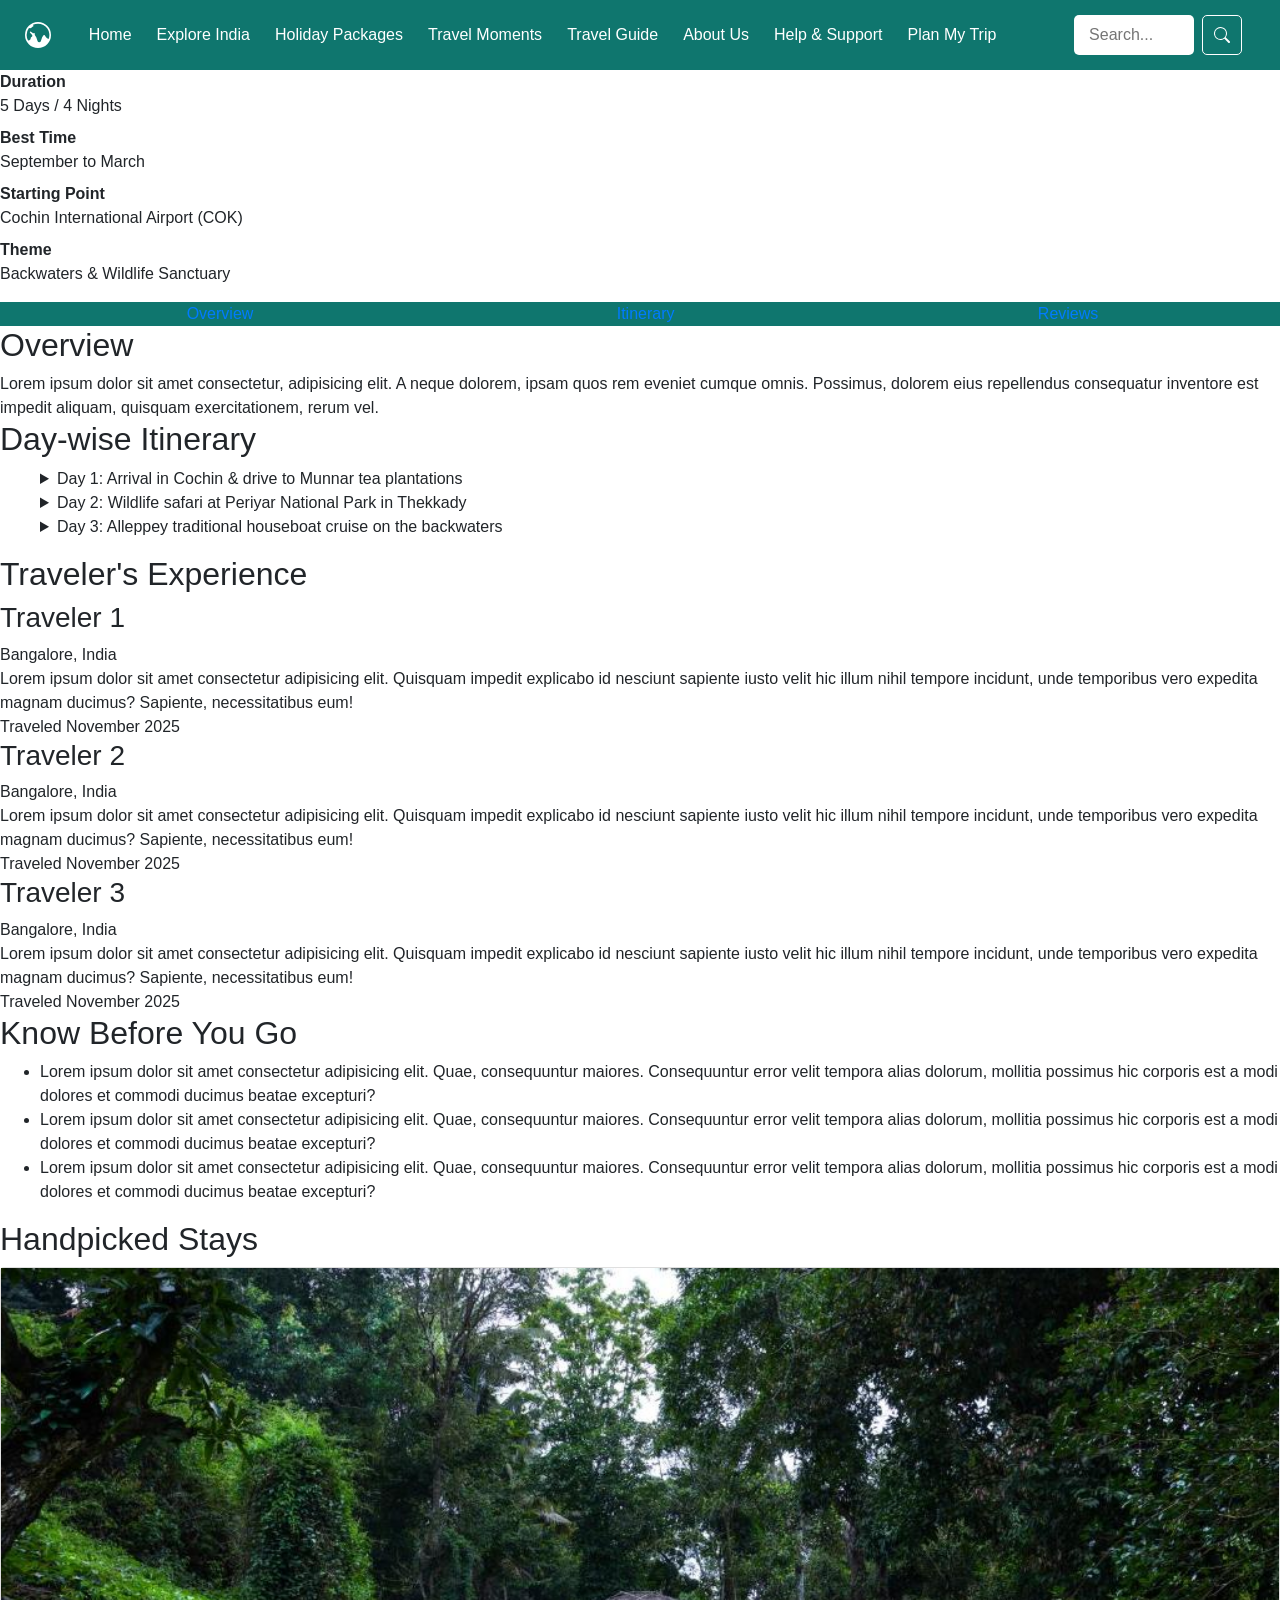
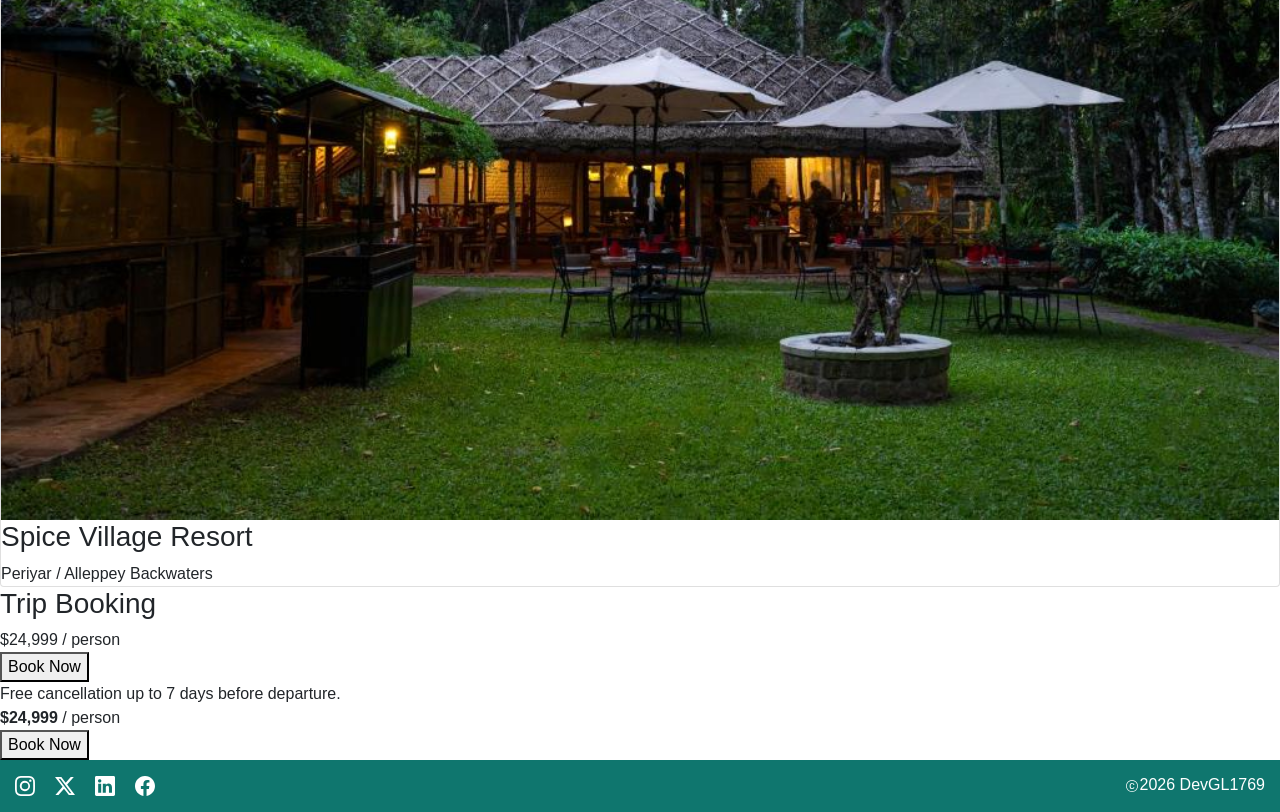
<file: kerela.html>
<!DOCTYPE html>
<html lang="en">
<head>
    <meta charset="UTF-8">
    <meta name="viewport" content="width=device-width, initial-scale=1.0">
    <title>Nature & Wildlife</title>
    <link rel="icon" href="images\globe-central-south-asia-fill-recolored.png">
    <link rel="stylesheet" href="https://cdn.jsdelivr.net/npm/bootstrap@4.5.3/dist/css/bootstrap.min.css" integrity="sha384-TX8t27EcRE3e/ihU7zmQxVncDAy5uIKz4rEkgIXeMed4M0jlfIDPvg6uqKI2xXr2" crossorigin="anonymous">
    <link rel="stylesheet" href="css/style.css">
</head>
<body>

    <header>
        <a class="nav-logo" href="index.html" aria-label="Home">
            <svg xmlns="http://www.w3.org/2000/svg" width="26" height="26" fill="currentColor" class="bi bi-globe-central-south-asia-fill" viewBox="0 0 16 16">
                <path fill-rule="evenodd" d="M8 0a8 8 0 1 1 0 16A8 8 0 0 1 8 0m0 1a7 7 0 0 0-3.115.73.48.48 0 0 0 .137.292.488.488 0 0 1-.126.78l-.292.145a.7.7 0 0 0-.187.136l-.48.48a1 1 0 0 1-1.023.242l-.02-.007a1 1 0 0 0-.461-.041A6.97 6.97 0 0 0 1 8a6.96 6.96 0 0 0 .883 3.403l.86-.213c.444-.112.757-.512.757-.971v-.184a1 1 0 0 1 .445-.832l.04-.026a1 1 0 0 0 .153-1.54L3.12 6.622a.415.415 0 0 1 .542-.624l1.09.817a.5.5 0 0 0 .523.047A.5.5 0 0 1 6 7.31v.455a.8.8 0 0 0 .13.432l.796 1.193a1 1 0 0 1 .116.238l.73 2.19a1 1 0 0 0 .949.683h.058a1 1 0 0 0 .949-.684l.73-2.189q.042-.127.116-.238l.791-1.187A.45.45 0 0 1 11.743 8c.16 0 .306.083.392.218.557.875 1.63 2.282 2.365 2.282l.04-.003A7 7 0 0 0 8 1"/>
            </svg>
        </a>
        <nav>
            <input type="checkbox" id="menu-toggle">
            
            <label for="menu-toggle" class="hamburger-btn">
                <span class="line"></span>
                <span class="line"></span>
                <span class="line"></span>
            </label>

            <ul class="nav-list">
                <li><a href="index.html">Home</a></li>

                <li class="theme-dropdown">
                    <a href="#">Explore India</a>
                    <ul class="dropdown-menu">
                        <li><a href="destinations.html">All Destinations</a></li>
                        <li><a href="kashmir.html">Mountains & Hills</a></li>
                        <li><a href="goa.html">Beaches & Islands</a></li>
                        <li><a href="maharashtra.html">Heritage & Culture</a></li>
                        <li><a href="kerela.html">Nature & Wildlife</a></li>
                    </ul>            
                </li>

                <li><a href="packages.html">Holiday Packages</a></li>
                <li><a href="gallery.html">Travel Moments</a></li>
                <li><a href="travel-guide.html">Travel Guide</a></li>
                <li><a href="about.html">About Us</a></li>
                <li><a href="help&support.html">Help & Support</a></li>
                <li><a href="booking.html">Plan My Trip</a></li>
            </ul>

            <div class="nav-search-box">
                <input type="text" id="search-input" placeholder="Search...">
                <button class="search-button">
                    <svg xmlns="http://www.w3.org/2000/svg" width="16" height="16" fill="currentColor" class="bi bi-search" viewBox="0 0 16 16">
                        <path d="M11.742 10.344a6.5 6.5 0 1 0-1.397 1.398h-.001q.044.06.098.115l3.85 3.85a1 1 0 0 0 1.415-1.414l-3.85-3.85a1 1 0 0 0-.115-.1zM12 6.5a5.5 5.5 0 1 1-11 0 5.5 5.5 0 0 1 11 0"/>
                    </svg>
                </button>
            </div>
        </nav>
    </header>

    <main>
        <section class="quick-facts">
            <dl>
                <dt>Duration</dt>
                <dd>5 Days / 4 Nights</dd>
                <dt>Best Time</dt>
                <dd>September to March</dd>
                <dt>Starting Point</dt>
                <dd>Cochin International Airport (COK)</dd>
                <dt>Theme</dt>
                <dd>Backwaters & Wildlife Sanctuary</dd>
            </dl>
        </section>

        <nav>
            <a href="#overview">Overview</a>
            <a href="#itinerary">Itinerary</a>
            <a href="#reviews">Reviews</a>
        </nav>

        <section id="overview">
            <h2>Overview</h2>
            <p>Lorem ipsum dolor sit amet consectetur, adipisicing elit. A neque dolorem, ipsam quos rem eveniet cumque omnis. Possimus, dolorem eius repellendus consequatur inventore est impedit aliquam, quisquam exercitationem, rerum vel.</p>
        </section>

        <section id="itinerary">
            <h2>Day-wise Itinerary</h2>
            <ol>
                <details>
                    <summary>Day 1: Arrival in Cochin & drive to Munnar tea plantations</summary>
                    <p>Lorem ipsum dolor sit amet consectetur adipisicing elit. Veritatis, id corporis? Vitae atque, ad beatae nesciunt quis veritatis unde, laudantium, similique illo ut facere sit veniam dolorum temporibus tempora aut?</p>
                </details>

                <details>
                    <summary>Day 2: Wildlife safari at Periyar National Park in Thekkady</summary>
                    <p>Lorem ipsum dolor sit amet consectetur adipisicing elit. Eum numquam temporibus ut quasi enim qui possimus quibusdam, ullam mollitia fugiat expedita ipsam et amet consectetur adipisci sequi nostrum obcaecati dolorum.</p>
                </details>

                <details>
                    <summary>Day 3: Alleppey traditional houseboat cruise on the backwaters</summary>
                    <p>Lorem ipsum, dolor sit amet consectetur adipisicing elit. Hic et sit nesciunt, sed veniam perspiciatis recusandae, iusto at soluta vero, molestiae debitis. Omnis voluptate, eius ipsum explicabo officiis neque dolores.</p>
                </details>
            </ol>
        </section>

        <section class="review">
            <h2>Traveler's Experience</h2>

            <div class="reviews-container">
                <article class="review-card">
                    <div class="review-info">
                        <h3>Traveler 1</h3>
                        <p class="review-location">Bangalore, India</p>
                    </div>
                    <p>Lorem ipsum dolor sit amet consectetur adipisicing elit. Quisquam impedit explicabo id nesciunt sapiente iusto velit hic illum nihil tempore incidunt, unde temporibus vero expedita magnam ducimus? Sapiente, necessitatibus eum!</p>
                    <time datetime="2025-11">Traveled November 2025</time>
                </article>

                <article class="review-card">
                    <div class="review-info">
                        <h3>Traveler 2</h3>
                        <p class="review-location">Bangalore, India</p>
                    </div>
                    <p>Lorem ipsum dolor sit amet consectetur adipisicing elit. Quisquam impedit explicabo id nesciunt sapiente iusto velit hic illum nihil tempore incidunt, unde temporibus vero expedita magnam ducimus? Sapiente, necessitatibus eum!</p>
                    <time datetime="2025-11">Traveled November 2025</time>
                </article>

                <article class="review-card">
                    <div class="review-info">
                        <h3>Traveler 3</h3>
                        <p class="review-location">Bangalore, India</p>
                    </div>
                    <p>Lorem ipsum dolor sit amet consectetur adipisicing elit. Quisquam impedit explicabo id nesciunt sapiente iusto velit hic illum nihil tempore incidunt, unde temporibus vero expedita magnam ducimus? Sapiente, necessitatibus eum!</p>
                    <time datetime="2025-11">Traveled November 2025</time>
                </article>

            </div>
        </section>

        <section class="know-before-you-go">
            <h2>Know Before You Go</h2>
            <ul>
                <li>Lorem ipsum dolor sit amet consectetur adipisicing elit. Quae, consequuntur maiores. Consequuntur error velit tempora alias dolorum, mollitia possimus hic corporis est a modi dolores et commodi ducimus beatae excepturi?</li>
                <li>Lorem ipsum dolor sit amet consectetur adipisicing elit. Quae, consequuntur maiores. Consequuntur error velit tempora alias dolorum, mollitia possimus hic corporis est a modi dolores et commodi ducimus beatae excepturi?</li>
                <li>Lorem ipsum dolor sit amet consectetur adipisicing elit. Quae, consequuntur maiores. Consequuntur error velit tempora alias dolorum, mollitia possimus hic corporis est a modi dolores et commodi ducimus beatae excepturi?</li>
            </ul>

        </section>

        <section class="handpicked-stays">
            <h2>Handpicked Stays</h2>
            <div class="card-box">
                <article class="card">
                    <img src="images/spice-village-resort-kerela.jpg" alt="Spice-village-thekkady-resort-kerela">
                    <div class="card-content">
                        <h3>Spice Village Resort</h3>
                        <p>Periyar / Alleppey Backwaters</p>
                    </div>
                </article>
            </div>
        </section>

        <aside class="booking-box">
            <h3>Trip Booking</h3>
            <div class="prices">
                <span class="currency">$</span>24,999 <span class="per-person">/ person</span>
            </div>
            <button class="btn-book">Book Now</button>
            <p class="cancellation-note">Free cancellation up to 7 days before departure.</p>
        </aside>

        <div class="mobile-bar">
            <div class="mobile-price">
                <strong>$24,999</strong> <span>/ person</span>
            </div>
            <button class="btn-book">Book Now</button>
        </div>
        
    </main>

    <footer>
        <div class="social-media-links">
            <svg xmlns="http://www.w3.org/2000/svg" width="16" height="16" fill="currentColor" class="bi bi-instagram" viewBox="0 0 16 16">
                <path d="M8 0C5.829 0 5.556.01 4.703.048 3.85.088 3.269.222 2.76.42a3.9 3.9 0 0 0-1.417.923A3.9 3.9 0 0 0 .42 2.76C.222 3.268.087 3.85.048 4.7.01 5.555 0 5.827 0 8.001c0 2.172.01 2.444.048 3.297.04.852.174 1.433.372 1.942.205.526.478.972.923 1.417.444.445.89.719 1.416.923.51.198 1.09.333 1.942.372C5.555 15.99 5.827 16 8 16s2.444-.01 3.298-.048c.851-.04 1.434-.174 1.943-.372a3.9 3.9 0 0 0 1.416-.923c.445-.445.718-.891.923-1.417.197-.509.332-1.09.372-1.942C15.99 10.445 16 10.173 16 8s-.01-2.445-.048-3.299c-.04-.851-.175-1.433-.372-1.941a3.9 3.9 0 0 0-.923-1.417A3.9 3.9 0 0 0 13.24.42c-.51-.198-1.092-.333-1.943-.372C10.443.01 10.172 0 7.998 0zm-.717 1.442h.718c2.136 0 2.389.007 3.232.046.78.035 1.204.166 1.486.275.373.145.64.319.92.599s.453.546.598.92c.11.281.24.705.275 1.485.039.843.047 1.096.047 3.231s-.008 2.389-.047 3.232c-.035.78-.166 1.203-.275 1.485a2.5 2.5 0 0 1-.599.919c-.28.28-.546.453-.92.598-.28.11-.704.24-1.485.276-.843.038-1.096.047-3.232.047s-2.39-.009-3.233-.047c-.78-.036-1.203-.166-1.485-.276a2.5 2.5 0 0 1-.92-.598 2.5 2.5 0 0 1-.6-.92c-.109-.281-.24-.705-.275-1.485-.038-.843-.046-1.096-.046-3.233s.008-2.388.046-3.231c.036-.78.166-1.204.276-1.486.145-.373.319-.64.599-.92s.546-.453.92-.598c.282-.11.705-.24 1.485-.276.738-.034 1.024-.044 2.515-.045zm4.988 1.328a.96.96 0 1 0 0 1.92.96.96 0 0 0 0-1.92m-4.27 1.122a4.109 4.109 0 1 0 0 8.217 4.109 4.109 0 0 0 0-8.217m0 1.441a2.667 2.667 0 1 1 0 5.334 2.667 2.667 0 0 1 0-5.334"/>
            </svg>
            <svg xmlns="http://www.w3.org/2000/svg" width="16" height="16" fill="currentColor" class="bi bi-twitter-x" viewBox="0 0 16 16">
                <path d="M12.6.75h2.454l-5.36 6.142L16 15.25h-4.937l-3.867-5.07-4.425 5.07H.316l5.733-6.57L0 .75h5.063l3.495 4.633L12.601.75Zm-.86 13.028h1.36L4.323 2.145H2.865z"/>
            </svg>
            <svg xmlns="http://www.w3.org/2000/svg" width="16" height="16" fill="currentColor" class="bi bi-linkedin" viewBox="0 0 16 16">
                <path d="M0 1.146C0 .513.526 0 1.175 0h13.65C15.474 0 16 .513 16 1.146v13.708c0 .633-.526 1.146-1.175 1.146H1.175C.526 16 0 15.487 0 14.854zm4.943 12.248V6.169H2.542v7.225zm-1.2-8.212c.837 0 1.358-.554 1.358-1.248-.015-.709-.52-1.248-1.342-1.248S2.4 3.226 2.4 3.934c0 .694.521 1.248 1.327 1.248zm4.908 8.212V9.359c0-.216.016-.432.08-.586.173-.431.568-.878 1.232-.878.869 0 1.216.662 1.216 1.634v3.865h2.401V9.25c0-2.22-1.184-3.252-2.764-3.252-1.274 0-1.845.7-2.165 1.193v.025h-.016l.016-.025V6.169h-2.4c.03.678 0 7.225 0 7.225z"/>
            </svg>
            <svg xmlns="http://www.w3.org/2000/svg" width="16" height="16" fill="currentColor" class="bi bi-facebook" viewBox="0 0 16 16">
                <path d="M16 8.049c0-4.446-3.582-8.05-8-8.05C3.58 0-.002 3.603-.002 8.05c0 4.017 2.926 7.347 6.75 7.951v-5.625h-2.03V8.05H6.75V6.275c0-2.017 1.195-3.131 3.022-3.131.876 0 1.791.157 1.791.157v1.98h-1.009c-.993 0-1.303.621-1.303 1.258v1.51h2.218l-.354 2.326H9.25V16c3.824-.604 6.75-3.934 6.75-7.951"/>
            </svg>
        </div>

        <address>
            Amphitheatre Parkway, Mountain View, California, 94043, USA
        </address>
        
        <div class="copyright-link">
            <svg xmlns="http://www.w3.org/2000/svg" width="12" height="12" fill="currentColor" class="bi bi-c-circle" viewBox="0 0 16 16">
                <path d="M1 8a7 7 0 1 0 14 0A7 7 0 0 0 1 8m15 0A8 8 0 1 1 0 8a8 8 0 0 1 16 0M8.146 4.992c-1.212 0-1.927.92-1.927 2.502v1.06c0 1.571.703 2.462 1.927 2.462.979 0 1.641-.586 1.729-1.418h1.295v.093c-.1 1.448-1.354 2.467-3.03 2.467-2.091 0-3.269-1.336-3.269-3.603V7.482c0-2.261 1.201-3.638 3.27-3.638 1.681 0 2.935 1.054 3.029 2.572v.088H9.875c-.088-.879-.768-1.512-1.729-1.512"/>
            </svg>
            <p>2026 DevGL1769</p>
        </div>
    </footer>
    
</body>
</html>
</file>
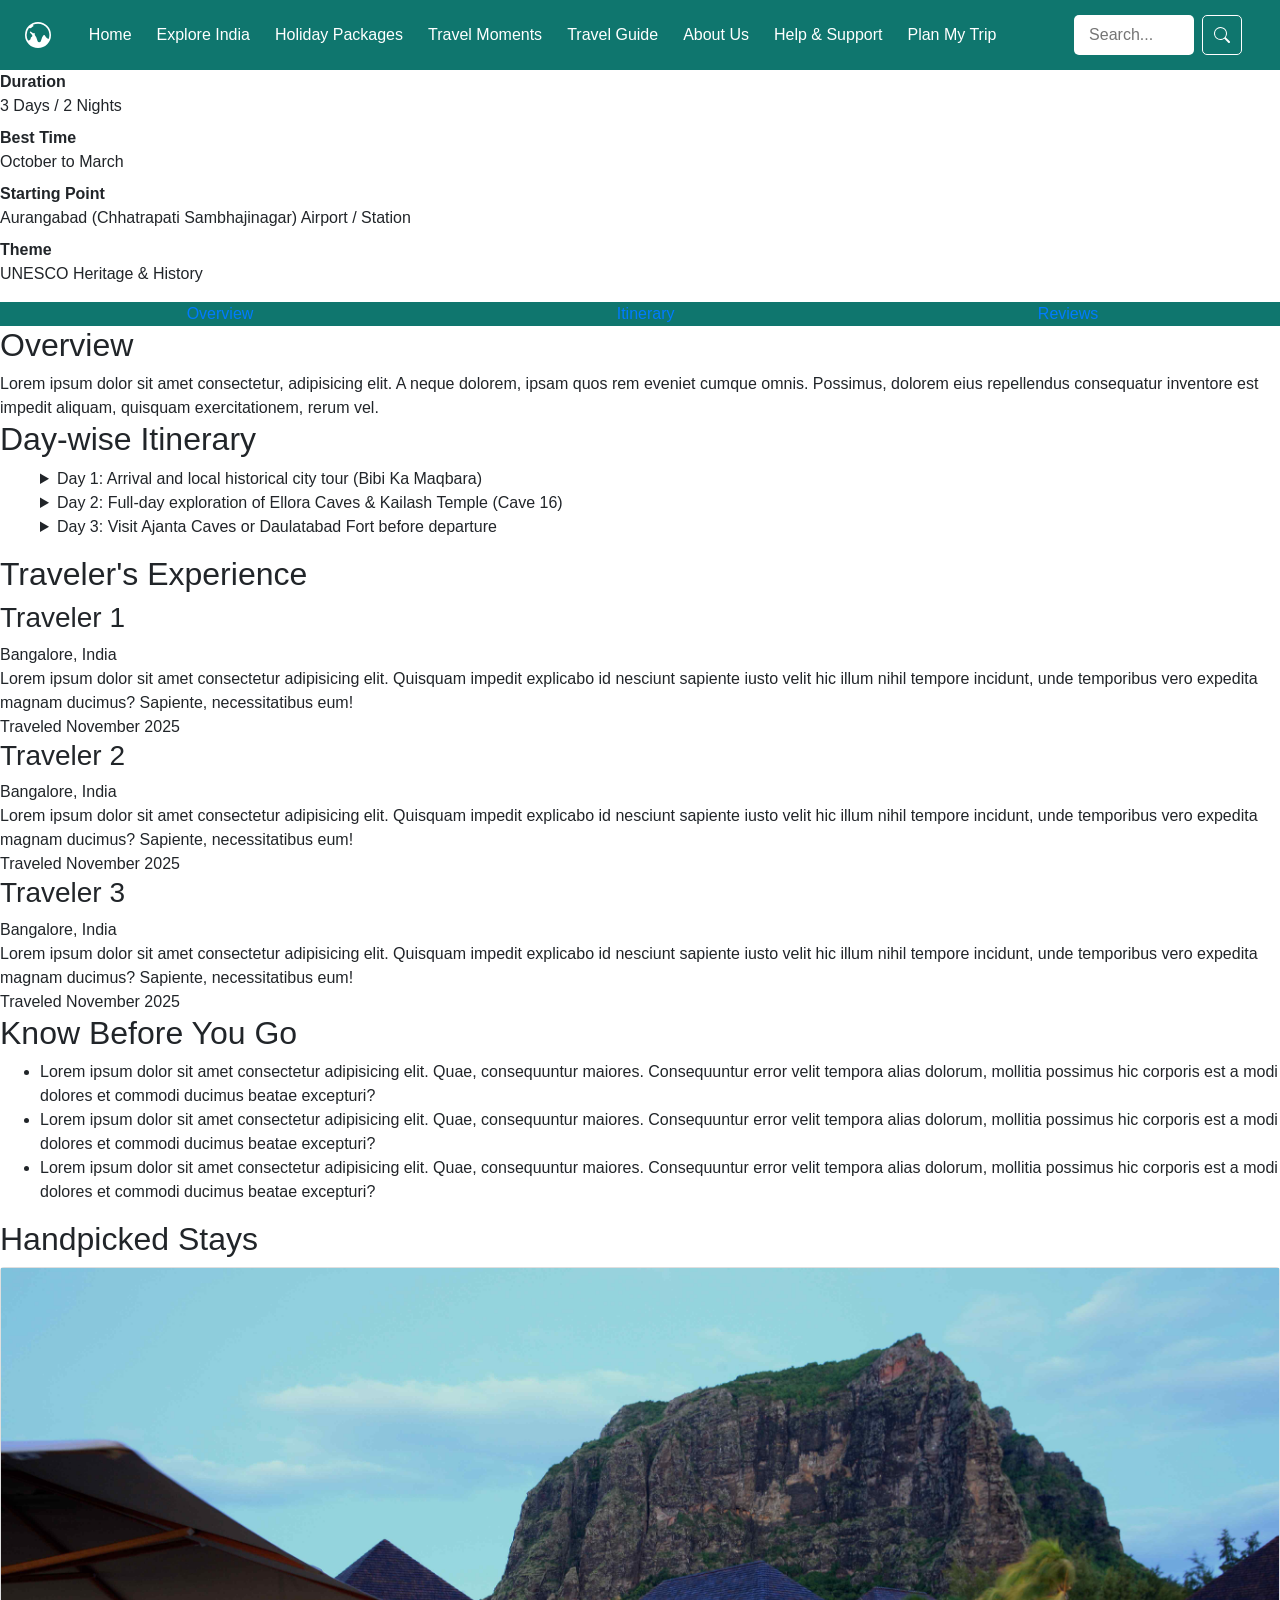
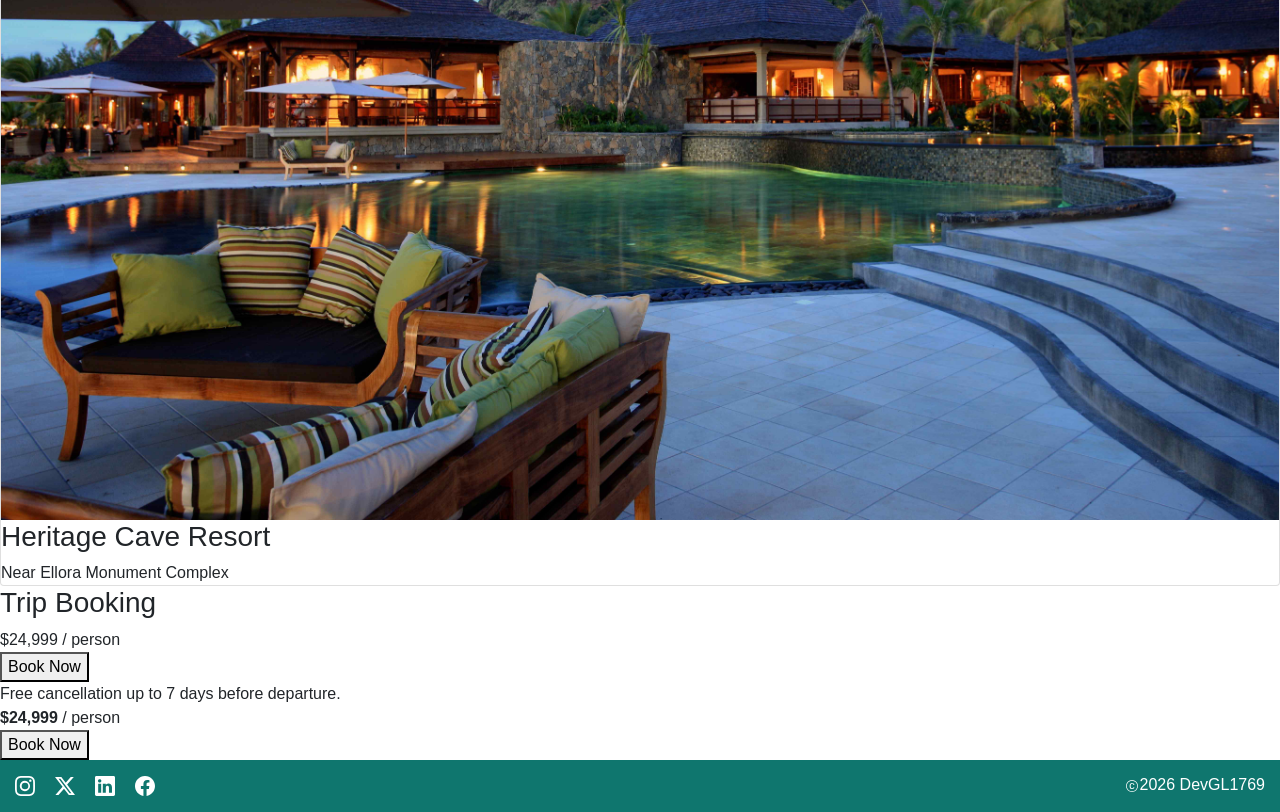
<file: maharashtra.html>
<!DOCTYPE html>
<html lang="en">
<head>
    <meta charset="UTF-8">
    <meta name="viewport" content="width=device-width, initial-scale=1.0">
    <title>Heritage & Culture</title>
    <link rel="icon" href="images\globe-central-south-asia-fill-recolored.png">
    <link rel="stylesheet" href="https://cdn.jsdelivr.net/npm/bootstrap@4.5.3/dist/css/bootstrap.min.css" integrity="sha384-TX8t27EcRE3e/ihU7zmQxVncDAy5uIKz4rEkgIXeMed4M0jlfIDPvg6uqKI2xXr2" crossorigin="anonymous">
    <link rel="stylesheet" href="css/style.css">
</head>
<body>
    
    <header>
        <a class="nav-logo" href="index.html" aria-label="Home">
            <svg xmlns="http://www.w3.org/2000/svg" width="26" height="26" fill="currentColor" class="bi bi-globe-central-south-asia-fill" viewBox="0 0 16 16">
                <path fill-rule="evenodd" d="M8 0a8 8 0 1 1 0 16A8 8 0 0 1 8 0m0 1a7 7 0 0 0-3.115.73.48.48 0 0 0 .137.292.488.488 0 0 1-.126.78l-.292.145a.7.7 0 0 0-.187.136l-.48.48a1 1 0 0 1-1.023.242l-.02-.007a1 1 0 0 0-.461-.041A6.97 6.97 0 0 0 1 8a6.96 6.96 0 0 0 .883 3.403l.86-.213c.444-.112.757-.512.757-.971v-.184a1 1 0 0 1 .445-.832l.04-.026a1 1 0 0 0 .153-1.54L3.12 6.622a.415.415 0 0 1 .542-.624l1.09.817a.5.5 0 0 0 .523.047A.5.5 0 0 1 6 7.31v.455a.8.8 0 0 0 .13.432l.796 1.193a1 1 0 0 1 .116.238l.73 2.19a1 1 0 0 0 .949.683h.058a1 1 0 0 0 .949-.684l.73-2.189q.042-.127.116-.238l.791-1.187A.45.45 0 0 1 11.743 8c.16 0 .306.083.392.218.557.875 1.63 2.282 2.365 2.282l.04-.003A7 7 0 0 0 8 1"/>
            </svg>
        </a>
        <nav>
            <input type="checkbox" id="menu-toggle">
            
            <label for="menu-toggle" class="hamburger-btn">
                <span class="line"></span>
                <span class="line"></span>
                <span class="line"></span>
            </label>

            <ul class="nav-list">
                <li><a href="index.html">Home</a></li>

                <li class="theme-dropdown">
                    <a href="#">Explore India</a>
                    <ul class="dropdown-menu">
                        <li><a href="destinations.html">All Destinations</a></li>
                        <li><a href="kashmir.html">Mountains & Hills</a></li>
                        <li><a href="goa.html">Beaches & Islands</a></li>
                        <li><a href="maharashtra.html">Heritage & Culture</a></li>
                        <li><a href="kerela.html">Nature & Wildlife</a></li>
                    </ul>            
                </li>

                <li><a href="packages.html">Holiday Packages</a></li>
                <li><a href="gallery.html">Travel Moments</a></li>
                <li><a href="travel-guide.html">Travel Guide</a></li>
                <li><a href="about.html">About Us</a></li>
                <li><a href="help&support.html">Help & Support</a></li>
                <li><a href="booking.html">Plan My Trip</a></li>
            </ul>

            <div class="nav-search-box">
                <input type="text" id="search-input" placeholder="Search...">
                <button class="search-button">
                    <svg xmlns="http://www.w3.org/2000/svg" width="16" height="16" fill="currentColor" class="bi bi-search" viewBox="0 0 16 16">
                        <path d="M11.742 10.344a6.5 6.5 0 1 0-1.397 1.398h-.001q.044.06.098.115l3.85 3.85a1 1 0 0 0 1.415-1.414l-3.85-3.85a1 1 0 0 0-.115-.1zM12 6.5a5.5 5.5 0 1 1-11 0 5.5 5.5 0 0 1 11 0"/>
                    </svg>
                </button>
            </div>
        </nav>
    </header>

    <main>
        <section class="quick-facts">
            <dl>
                <dt>Duration</dt>
                <dd>3 Days / 2 Nights</dd>
                <dt>Best Time</dt>
                <dd>October to March</dd>
                <dt>Starting Point</dt>
                <dd>Aurangabad (Chhatrapati Sambhajinagar) Airport / Station</dd>
                <dt>Theme</dt>
                <dd>UNESCO Heritage & History</dd>
            </dl>
        </section>

        <nav>
            <a href="#overview">Overview</a>
            <a href="#itinerary">Itinerary</a>
            <a href="#reviews">Reviews</a>
        </nav>

        <section id="overview">
            <h2>Overview</h2>
            <p>Lorem ipsum dolor sit amet consectetur, adipisicing elit. A neque dolorem, ipsam quos rem eveniet cumque omnis. Possimus, dolorem eius repellendus consequatur inventore est impedit aliquam, quisquam exercitationem, rerum vel.</p>
        </section>

        <section id="itinerary">
            <h2>Day-wise Itinerary</h2>
            <ol>
                <details>
                    <summary>Day 1: Arrival and local historical city tour (Bibi Ka Maqbara)</summary>
                    <p>Lorem ipsum dolor sit amet consectetur adipisicing elit. Veritatis, id corporis? Vitae atque, ad beatae nesciunt quis veritatis unde, laudantium, similique illo ut facere sit veniam dolorum temporibus tempora aut?</p>
                </details>

                <details>
                    <summary>Day 2: Full-day exploration of Ellora Caves & Kailash Temple (Cave 16)</summary>
                    <p>Lorem ipsum dolor sit amet consectetur adipisicing elit. Eum numquam temporibus ut quasi enim qui possimus quibusdam, ullam mollitia fugiat expedita ipsam et amet consectetur adipisci sequi nostrum obcaecati dolorum.</p>
                </details>

                <details>
                    <summary>Day 3: Visit Ajanta Caves or Daulatabad Fort before departure</summary>
                    <p>Lorem ipsum, dolor sit amet consectetur adipisicing elit. Hic et sit nesciunt, sed veniam perspiciatis recusandae, iusto at soluta vero, molestiae debitis. Omnis voluptate, eius ipsum explicabo officiis neque dolores.</p>
                </details>
            </ol>
        </section>

        <section class="review">
            <h2>Traveler's Experience</h2>

            <div class="reviews-container">
                <article class="review-card">
                    <div class="review-info">
                        <h3>Traveler 1</h3>
                        <p class="review-location">Bangalore, India</p>
                    </div>
                    <p>Lorem ipsum dolor sit amet consectetur adipisicing elit. Quisquam impedit explicabo id nesciunt sapiente iusto velit hic illum nihil tempore incidunt, unde temporibus vero expedita magnam ducimus? Sapiente, necessitatibus eum!</p>
                    <time datetime="2025-11">Traveled November 2025</time>
                </article>

                <article class="review-card">
                    <div class="review-info">
                        <h3>Traveler 2</h3>
                        <p class="review-location">Bangalore, India</p>
                    </div>
                    <p>Lorem ipsum dolor sit amet consectetur adipisicing elit. Quisquam impedit explicabo id nesciunt sapiente iusto velit hic illum nihil tempore incidunt, unde temporibus vero expedita magnam ducimus? Sapiente, necessitatibus eum!</p>
                    <time datetime="2025-11">Traveled November 2025</time>
                </article>

                <article class="review-card">
                    <div class="review-info">
                        <h3>Traveler 3</h3>
                        <p class="review-location">Bangalore, India</p>
                    </div>
                    <p>Lorem ipsum dolor sit amet consectetur adipisicing elit. Quisquam impedit explicabo id nesciunt sapiente iusto velit hic illum nihil tempore incidunt, unde temporibus vero expedita magnam ducimus? Sapiente, necessitatibus eum!</p>
                    <time datetime="2025-11">Traveled November 2025</time>
                </article>

            </div>
        </section>

        <section class="know-before-you-go">
            <h2>Know Before You Go</h2>
            <ul>
                <li>Lorem ipsum dolor sit amet consectetur adipisicing elit. Quae, consequuntur maiores. Consequuntur error velit tempora alias dolorum, mollitia possimus hic corporis est a modi dolores et commodi ducimus beatae excepturi?</li>
                <li>Lorem ipsum dolor sit amet consectetur adipisicing elit. Quae, consequuntur maiores. Consequuntur error velit tempora alias dolorum, mollitia possimus hic corporis est a modi dolores et commodi ducimus beatae excepturi?</li>
                <li>Lorem ipsum dolor sit amet consectetur adipisicing elit. Quae, consequuntur maiores. Consequuntur error velit tempora alias dolorum, mollitia possimus hic corporis est a modi dolores et commodi ducimus beatae excepturi?</li>
            </ul>

        </section>

        <section class="handpicked-stays">
            <h2>Handpicked Stays</h2>
            <div class="card-box">
                <article class="card">
                    <img src="images/caves-resort-mh.jpg" alt="Heritage-Cave-Resort-resort-mh">
                    <div class="card-content">
                        <h3>Heritage Cave Resort</h3>
                        <p>Near Ellora Monument Complex</p>
                    </div>
                </article>
            </div>
        </section>

        <aside class="booking-box">
            <h3>Trip Booking</h3>
            <div class="prices">
                <span class="currency">$</span>24,999 <span class="per-person">/ person</span>
            </div>
            <button class="btn-book">Book Now</button>
            <p class="cancellation-note">Free cancellation up to 7 days before departure.</p>
        </aside>

        <div class="mobile-bar">
            <div class="mobile-price">
                <strong>$24,999</strong> <span>/ person</span>
            </div>
            <button class="btn-book">Book Now</button>
        </div>
        
    </main>

    <footer>
        <div class="social-media-links">
            <svg xmlns="http://www.w3.org/2000/svg" width="16" height="16" fill="currentColor" class="bi bi-instagram" viewBox="0 0 16 16">
                <path d="M8 0C5.829 0 5.556.01 4.703.048 3.85.088 3.269.222 2.76.42a3.9 3.9 0 0 0-1.417.923A3.9 3.9 0 0 0 .42 2.76C.222 3.268.087 3.85.048 4.7.01 5.555 0 5.827 0 8.001c0 2.172.01 2.444.048 3.297.04.852.174 1.433.372 1.942.205.526.478.972.923 1.417.444.445.89.719 1.416.923.51.198 1.09.333 1.942.372C5.555 15.99 5.827 16 8 16s2.444-.01 3.298-.048c.851-.04 1.434-.174 1.943-.372a3.9 3.9 0 0 0 1.416-.923c.445-.445.718-.891.923-1.417.197-.509.332-1.09.372-1.942C15.99 10.445 16 10.173 16 8s-.01-2.445-.048-3.299c-.04-.851-.175-1.433-.372-1.941a3.9 3.9 0 0 0-.923-1.417A3.9 3.9 0 0 0 13.24.42c-.51-.198-1.092-.333-1.943-.372C10.443.01 10.172 0 7.998 0zm-.717 1.442h.718c2.136 0 2.389.007 3.232.046.78.035 1.204.166 1.486.275.373.145.64.319.92.599s.453.546.598.92c.11.281.24.705.275 1.485.039.843.047 1.096.047 3.231s-.008 2.389-.047 3.232c-.035.78-.166 1.203-.275 1.485a2.5 2.5 0 0 1-.599.919c-.28.28-.546.453-.92.598-.28.11-.704.24-1.485.276-.843.038-1.096.047-3.232.047s-2.39-.009-3.233-.047c-.78-.036-1.203-.166-1.485-.276a2.5 2.5 0 0 1-.92-.598 2.5 2.5 0 0 1-.6-.92c-.109-.281-.24-.705-.275-1.485-.038-.843-.046-1.096-.046-3.233s.008-2.388.046-3.231c.036-.78.166-1.204.276-1.486.145-.373.319-.64.599-.92s.546-.453.92-.598c.282-.11.705-.24 1.485-.276.738-.034 1.024-.044 2.515-.045zm4.988 1.328a.96.96 0 1 0 0 1.92.96.96 0 0 0 0-1.92m-4.27 1.122a4.109 4.109 0 1 0 0 8.217 4.109 4.109 0 0 0 0-8.217m0 1.441a2.667 2.667 0 1 1 0 5.334 2.667 2.667 0 0 1 0-5.334"/>
            </svg>
            <svg xmlns="http://www.w3.org/2000/svg" width="16" height="16" fill="currentColor" class="bi bi-twitter-x" viewBox="0 0 16 16">
                <path d="M12.6.75h2.454l-5.36 6.142L16 15.25h-4.937l-3.867-5.07-4.425 5.07H.316l5.733-6.57L0 .75h5.063l3.495 4.633L12.601.75Zm-.86 13.028h1.36L4.323 2.145H2.865z"/>
            </svg>
            <svg xmlns="http://www.w3.org/2000/svg" width="16" height="16" fill="currentColor" class="bi bi-linkedin" viewBox="0 0 16 16">
                <path d="M0 1.146C0 .513.526 0 1.175 0h13.65C15.474 0 16 .513 16 1.146v13.708c0 .633-.526 1.146-1.175 1.146H1.175C.526 16 0 15.487 0 14.854zm4.943 12.248V6.169H2.542v7.225zm-1.2-8.212c.837 0 1.358-.554 1.358-1.248-.015-.709-.52-1.248-1.342-1.248S2.4 3.226 2.4 3.934c0 .694.521 1.248 1.327 1.248zm4.908 8.212V9.359c0-.216.016-.432.08-.586.173-.431.568-.878 1.232-.878.869 0 1.216.662 1.216 1.634v3.865h2.401V9.25c0-2.22-1.184-3.252-2.764-3.252-1.274 0-1.845.7-2.165 1.193v.025h-.016l.016-.025V6.169h-2.4c.03.678 0 7.225 0 7.225z"/>
            </svg>
            <svg xmlns="http://www.w3.org/2000/svg" width="16" height="16" fill="currentColor" class="bi bi-facebook" viewBox="0 0 16 16">
                <path d="M16 8.049c0-4.446-3.582-8.05-8-8.05C3.58 0-.002 3.603-.002 8.05c0 4.017 2.926 7.347 6.75 7.951v-5.625h-2.03V8.05H6.75V6.275c0-2.017 1.195-3.131 3.022-3.131.876 0 1.791.157 1.791.157v1.98h-1.009c-.993 0-1.303.621-1.303 1.258v1.51h2.218l-.354 2.326H9.25V16c3.824-.604 6.75-3.934 6.75-7.951"/>
            </svg>
        </div>

        <address>
            Amphitheatre Parkway, Mountain View, California, 94043, USA
        </address>
        
        <div class="copyright-link">
            <svg xmlns="http://www.w3.org/2000/svg" width="12" height="12" fill="currentColor" class="bi bi-c-circle" viewBox="0 0 16 16">
                <path d="M1 8a7 7 0 1 0 14 0A7 7 0 0 0 1 8m15 0A8 8 0 1 1 0 8a8 8 0 0 1 16 0M8.146 4.992c-1.212 0-1.927.92-1.927 2.502v1.06c0 1.571.703 2.462 1.927 2.462.979 0 1.641-.586 1.729-1.418h1.295v.093c-.1 1.448-1.354 2.467-3.03 2.467-2.091 0-3.269-1.336-3.269-3.603V7.482c0-2.261 1.201-3.638 3.27-3.638 1.681 0 2.935 1.054 3.029 2.572v.088H9.875c-.088-.879-.768-1.512-1.729-1.512"/>
            </svg>
            <p>2026 DevGL1769</p>
        </div>
    </footer>
    
</body>
</html>
</file>
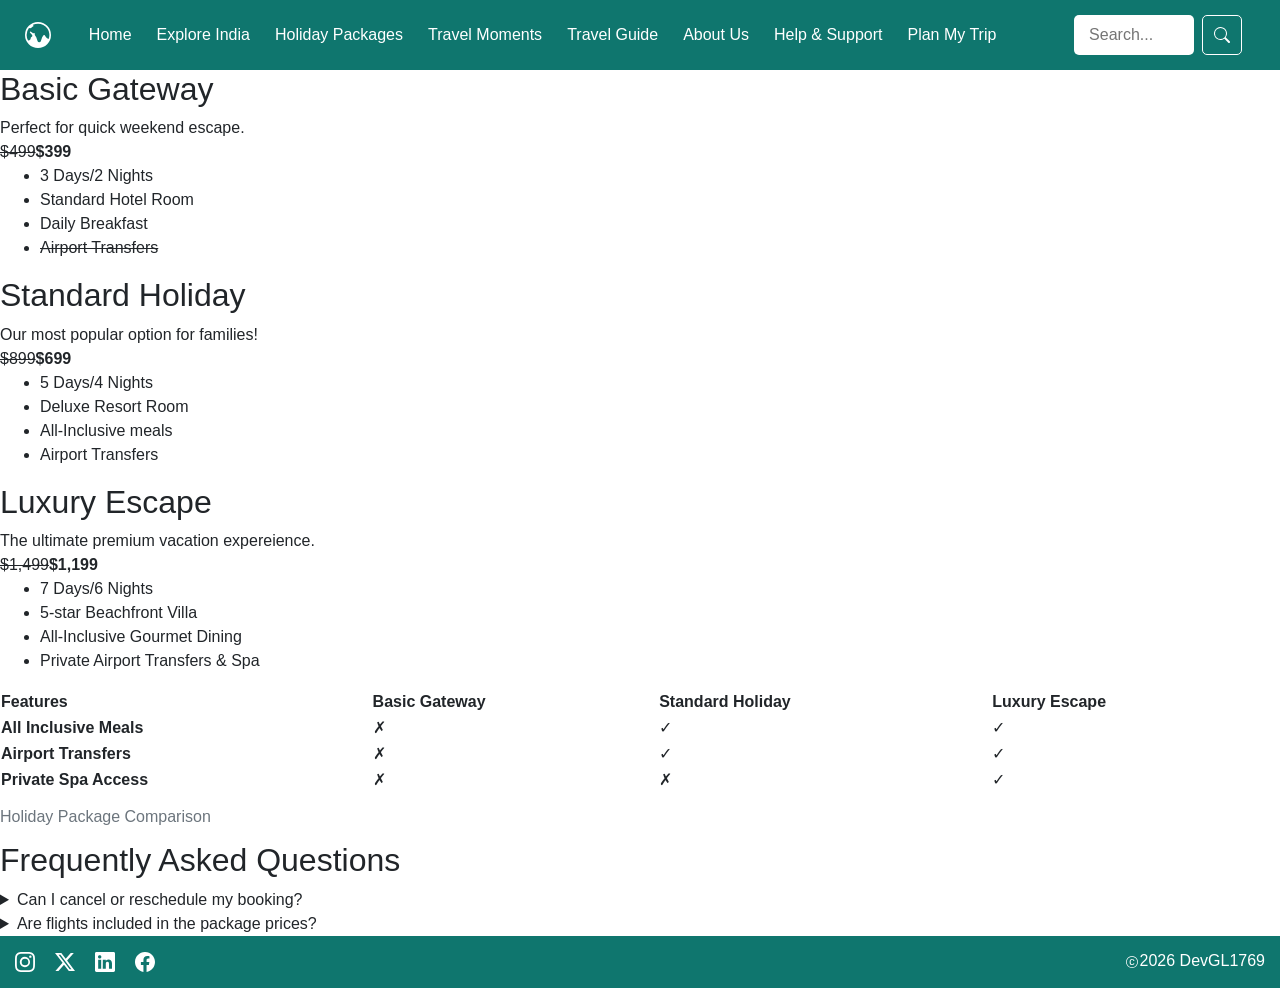
<file: packages.html>
<!DOCTYPE html>
<html lang="en">
<head>
    <meta charset="UTF-8">
    <meta name="viewport" content="width=device-width, initial-scale=1.0">
    <title>Holiday Packages</title>
    <link rel="icon" href="images\globe-central-south-asia-fill-recolored.png">
    <link rel="stylesheet" href="https://cdn.jsdelivr.net/npm/bootstrap@4.5.3/dist/css/bootstrap.min.css" integrity="sha384-TX8t27EcRE3e/ihU7zmQxVncDAy5uIKz4rEkgIXeMed4M0jlfIDPvg6uqKI2xXr2" crossorigin="anonymous">
    <link rel="stylesheet" href="css/style.css">
</head>
<body>
    
    <header>
        <a class="nav-logo" href="index.html" aria-label="Home">
            <svg xmlns="http://www.w3.org/2000/svg" width="26" height="26" fill="currentColor" class="bi bi-globe-central-south-asia-fill" viewBox="0 0 16 16">
                <path fill-rule="evenodd" d="M8 0a8 8 0 1 1 0 16A8 8 0 0 1 8 0m0 1a7 7 0 0 0-3.115.73.48.48 0 0 0 .137.292.488.488 0 0 1-.126.78l-.292.145a.7.7 0 0 0-.187.136l-.48.48a1 1 0 0 1-1.023.242l-.02-.007a1 1 0 0 0-.461-.041A6.97 6.97 0 0 0 1 8a6.96 6.96 0 0 0 .883 3.403l.86-.213c.444-.112.757-.512.757-.971v-.184a1 1 0 0 1 .445-.832l.04-.026a1 1 0 0 0 .153-1.54L3.12 6.622a.415.415 0 0 1 .542-.624l1.09.817a.5.5 0 0 0 .523.047A.5.5 0 0 1 6 7.31v.455a.8.8 0 0 0 .13.432l.796 1.193a1 1 0 0 1 .116.238l.73 2.19a1 1 0 0 0 .949.683h.058a1 1 0 0 0 .949-.684l.73-2.189q.042-.127.116-.238l.791-1.187A.45.45 0 0 1 11.743 8c.16 0 .306.083.392.218.557.875 1.63 2.282 2.365 2.282l.04-.003A7 7 0 0 0 8 1"/>
            </svg>
        </a>
        <nav>
            <input type="checkbox" id="menu-toggle">
            
            <label for="menu-toggle" class="hamburger-btn">
                <span class="line"></span>
                <span class="line"></span>
                <span class="line"></span>
            </label>

            <ul class="nav-list">
                <li><a href="index.html">Home</a></li>

                <li class="theme-dropdown">
                    <a href="#">Explore India</a>
                    <ul class="dropdown-menu">
                        <li><a href="destinations.html">All Destinations</a></li>
                        <li><a href="kashmir.html">Mountains & Hills</a></li>
                        <li><a href="goa.html">Beaches & Islands</a></li>
                        <li><a href="maharashtra.html">Heritage & Culture</a></li>
                        <li><a href="kerela.html">Nature & Wildlife</a></li>
                    </ul>            
                </li>

                <li><a href="packages.html">Holiday Packages</a></li>
                <li><a href="gallery.html">Travel Moments</a></li>
                <li><a href="travel-guide.html">Travel Guide</a></li>
                <li><a href="about.html">About Us</a></li>
                <li><a href="help&support.html">Help & Support</a></li>
                <li><a href="booking.html">Plan My Trip</a></li>
            </ul>

            <div class="nav-search-box">
                <input type="text" id="search-input" placeholder="Search...">
                <button class="search-button">
                    <svg xmlns="http://www.w3.org/2000/svg" width="16" height="16" fill="currentColor" class="bi bi-search" viewBox="0 0 16 16">
                        <path d="M11.742 10.344a6.5 6.5 0 1 0-1.397 1.398h-.001q.044.06.098.115l3.85 3.85a1 1 0 0 0 1.415-1.414l-3.85-3.85a1 1 0 0 0-.115-.1zM12 6.5a5.5 5.5 0 1 1-11 0 5.5 5.5 0 0 1 11 0"/>
                    </svg>
                </button>
            </div>
        </nav>
    </header>

    <main>
        <article class="basic">
            <h2>Basic Gateway</h2>
            <p>Perfect for quick weekend escape.</p>

            <p><del>$499</del><strong>$399</strong></p>
            
            <ul>
                <li>3 Days/2 Nights</li>
                <li>Standard Hotel Room</li>
                <li>Daily Breakfast</li>
                <del><li>Airport Transfers</li></del>    
            </ul>
        </article>

        <article class="pricing-card popular">
            <h2>Standard Holiday</h2>
            <p>Our most popular option for families!</p>
            <p>
                <del>$899</del><strong>$699</strong>
            </p>
            <ul>
                <li>5 Days/4 Nights</li>
                <li>Deluxe Resort Room</li>
                <li>All-Inclusive meals</li>
                <li>Airport Transfers</li>
            </ul>
        </article>

        <article class="pricing-card">
            <h2>Luxury Escape</h2>
            <p>The ultimate premium vacation expereience.</p>
            <p>
                <del>$1,499</del><strong>$1,199</strong>
            </p>
            <ul>
                <li>7 Days/6 Nights</li>
                <li>5-star Beachfront Villa</li>
                <li>All-Inclusive Gourmet Dining</li>
                <li>Private Airport Transfers & Spa</li>
            </ul>
        </article>

        <table>
                <caption>Holiday Package Comparison</caption>
                <thead>
                    <tr>
                        <th scope="col">Features</th>
                        <th scope="col">Basic Gateway</th>
                        <th scope="col">Standard Holiday</th>
                        <th scope="col">Luxury Escape</th>
                    </tr>
                </thead>
                <tbody>
                    <tr>
                        <th scope="row">All Inclusive Meals</th>
                        <td>✗</td>
                        <td>✓</td>
                        <td>✓</td>
                    </tr>
                    <tr>
                        <th scope="row">Airport Transfers</th>
                        <td>✗</td>
                        <td>✓</td>
                        <td>✓</td>
                    </tr>
                    <tr>
                        <th scope="row">Private Spa Access</th>
                        <td>✗</td>
                        <td>✗</td>
                        <td>✓</td>
                    </tr>
                </tbody>
        </table>

        <section class="faq">
            <h2>Frequently Asked Questions</h2>
            <details>
                <summary>Can I cancel or reschedule my booking?</summary>
                <p>Lorem ipsum dolor sit amet, consectetur adipisicing elit. Repellendus vitae aperiam ab ut vero vel dicta necessitatibus perferendis assumenda odit, nulla sed veniam magni amet accusantium. Asperiores iste quibusdam suscipit.</p>
            </details>

            <details>
                <summary>Are flights included in the package prices?</summary>
                <p>Lorem ipsum dolor sit amet, consectetur adipisicing elit. Repellendus vitae aperiam ab ut vero vel dicta necessitatibus perferendis assumenda odit, nulla sed veniam magni amet accusantium. Asperiores iste quibusdam suscipit.</p>
            </details>
            
        </section>
    </main>

    <footer>
        <div class="social-media-links">
            <svg xmlns="http://www.w3.org/2000/svg" width="16" height="16" fill="currentColor" class="bi bi-instagram" viewBox="0 0 16 16">
                <path d="M8 0C5.829 0 5.556.01 4.703.048 3.85.088 3.269.222 2.76.42a3.9 3.9 0 0 0-1.417.923A3.9 3.9 0 0 0 .42 2.76C.222 3.268.087 3.85.048 4.7.01 5.555 0 5.827 0 8.001c0 2.172.01 2.444.048 3.297.04.852.174 1.433.372 1.942.205.526.478.972.923 1.417.444.445.89.719 1.416.923.51.198 1.09.333 1.942.372C5.555 15.99 5.827 16 8 16s2.444-.01 3.298-.048c.851-.04 1.434-.174 1.943-.372a3.9 3.9 0 0 0 1.416-.923c.445-.445.718-.891.923-1.417.197-.509.332-1.09.372-1.942C15.99 10.445 16 10.173 16 8s-.01-2.445-.048-3.299c-.04-.851-.175-1.433-.372-1.941a3.9 3.9 0 0 0-.923-1.417A3.9 3.9 0 0 0 13.24.42c-.51-.198-1.092-.333-1.943-.372C10.443.01 10.172 0 7.998 0zm-.717 1.442h.718c2.136 0 2.389.007 3.232.046.78.035 1.204.166 1.486.275.373.145.64.319.92.599s.453.546.598.92c.11.281.24.705.275 1.485.039.843.047 1.096.047 3.231s-.008 2.389-.047 3.232c-.035.78-.166 1.203-.275 1.485a2.5 2.5 0 0 1-.599.919c-.28.28-.546.453-.92.598-.28.11-.704.24-1.485.276-.843.038-1.096.047-3.232.047s-2.39-.009-3.233-.047c-.78-.036-1.203-.166-1.485-.276a2.5 2.5 0 0 1-.92-.598 2.5 2.5 0 0 1-.6-.92c-.109-.281-.24-.705-.275-1.485-.038-.843-.046-1.096-.046-3.233s.008-2.388.046-3.231c.036-.78.166-1.204.276-1.486.145-.373.319-.64.599-.92s.546-.453.92-.598c.282-.11.705-.24 1.485-.276.738-.034 1.024-.044 2.515-.045zm4.988 1.328a.96.96 0 1 0 0 1.92.96.96 0 0 0 0-1.92m-4.27 1.122a4.109 4.109 0 1 0 0 8.217 4.109 4.109 0 0 0 0-8.217m0 1.441a2.667 2.667 0 1 1 0 5.334 2.667 2.667 0 0 1 0-5.334"/>
            </svg>
            <svg xmlns="http://www.w3.org/2000/svg" width="16" height="16" fill="currentColor" class="bi bi-twitter-x" viewBox="0 0 16 16">
                <path d="M12.6.75h2.454l-5.36 6.142L16 15.25h-4.937l-3.867-5.07-4.425 5.07H.316l5.733-6.57L0 .75h5.063l3.495 4.633L12.601.75Zm-.86 13.028h1.36L4.323 2.145H2.865z"/>
            </svg>
            <svg xmlns="http://www.w3.org/2000/svg" width="16" height="16" fill="currentColor" class="bi bi-linkedin" viewBox="0 0 16 16">
                <path d="M0 1.146C0 .513.526 0 1.175 0h13.65C15.474 0 16 .513 16 1.146v13.708c0 .633-.526 1.146-1.175 1.146H1.175C.526 16 0 15.487 0 14.854zm4.943 12.248V6.169H2.542v7.225zm-1.2-8.212c.837 0 1.358-.554 1.358-1.248-.015-.709-.52-1.248-1.342-1.248S2.4 3.226 2.4 3.934c0 .694.521 1.248 1.327 1.248zm4.908 8.212V9.359c0-.216.016-.432.08-.586.173-.431.568-.878 1.232-.878.869 0 1.216.662 1.216 1.634v3.865h2.401V9.25c0-2.22-1.184-3.252-2.764-3.252-1.274 0-1.845.7-2.165 1.193v.025h-.016l.016-.025V6.169h-2.4c.03.678 0 7.225 0 7.225z"/>
            </svg>
            <svg xmlns="http://www.w3.org/2000/svg" width="16" height="16" fill="currentColor" class="bi bi-facebook" viewBox="0 0 16 16">
                <path d="M16 8.049c0-4.446-3.582-8.05-8-8.05C3.58 0-.002 3.603-.002 8.05c0 4.017 2.926 7.347 6.75 7.951v-5.625h-2.03V8.05H6.75V6.275c0-2.017 1.195-3.131 3.022-3.131.876 0 1.791.157 1.791.157v1.98h-1.009c-.993 0-1.303.621-1.303 1.258v1.51h2.218l-.354 2.326H9.25V16c3.824-.604 6.75-3.934 6.75-7.951"/>
            </svg>
        </div>

        <address>
            Amphitheatre Parkway, Mountain View, California, 94043, USA
        </address>
        
        <div class="copyright-link">
            <svg xmlns="http://www.w3.org/2000/svg" width="12" height="12" fill="currentColor" class="bi bi-c-circle" viewBox="0 0 16 16">
                <path d="M1 8a7 7 0 1 0 14 0A7 7 0 0 0 1 8m15 0A8 8 0 1 1 0 8a8 8 0 0 1 16 0M8.146 4.992c-1.212 0-1.927.92-1.927 2.502v1.06c0 1.571.703 2.462 1.927 2.462.979 0 1.641-.586 1.729-1.418h1.295v.093c-.1 1.448-1.354 2.467-3.03 2.467-2.091 0-3.269-1.336-3.269-3.603V7.482c0-2.261 1.201-3.638 3.27-3.638 1.681 0 2.935 1.054 3.029 2.572v.088H9.875c-.088-.879-.768-1.512-1.729-1.512"/>
            </svg>
            <p>2026 DevGL1769</p>
        </div>
    </footer>
    
</body>
</html>
</file>
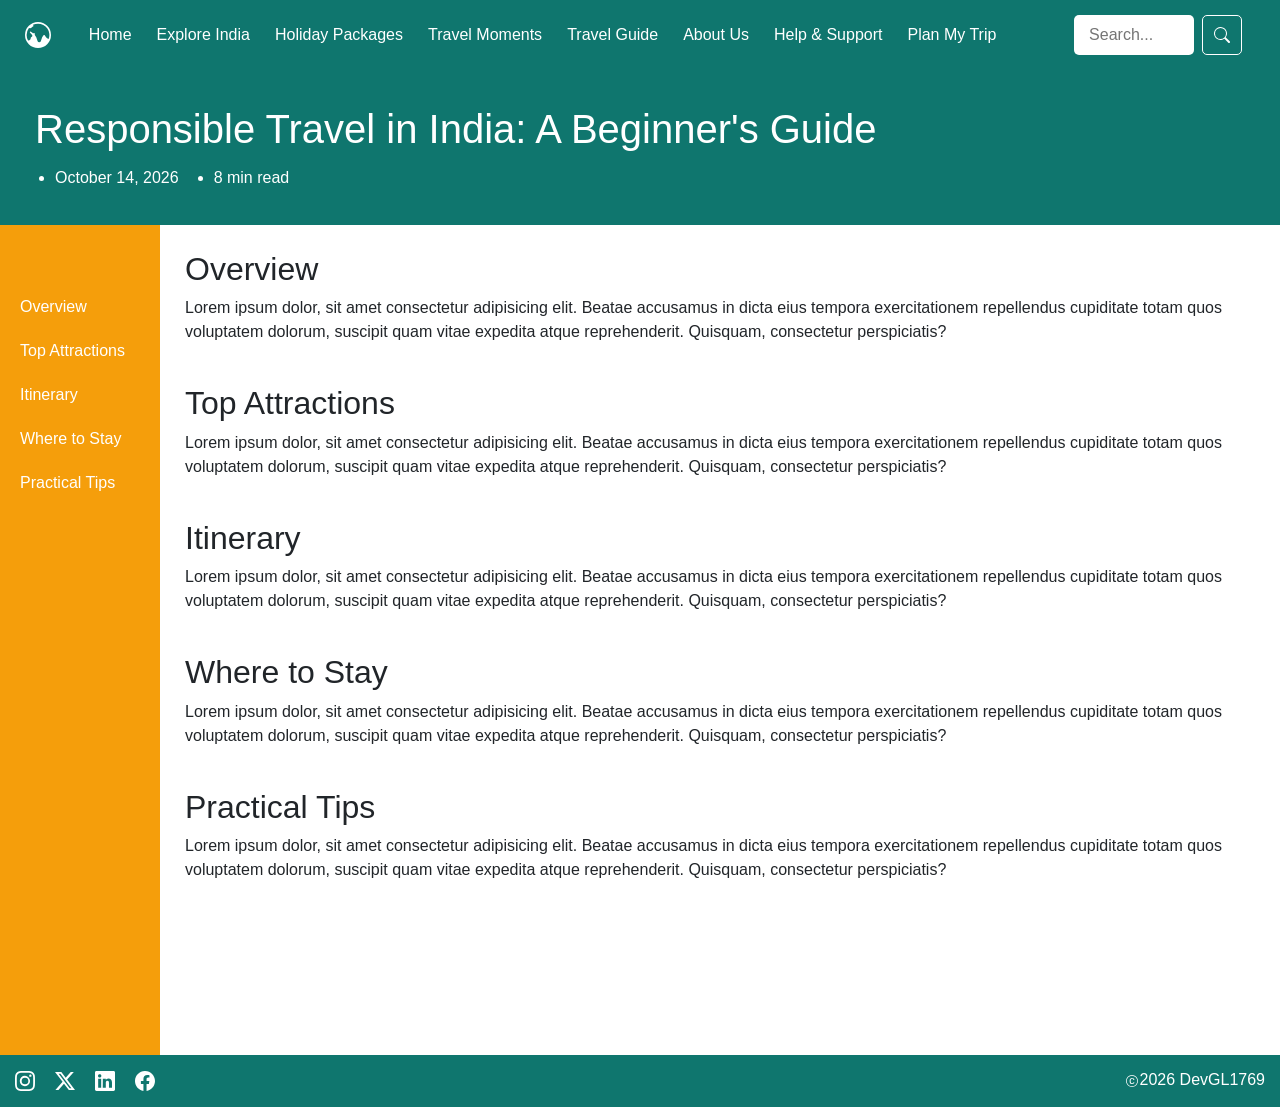
<file: travel-guide.html>
<!DOCTYPE html>
<html lang="en">
<head>
    <meta charset="UTF-8">
    <meta name="viewport" content="width=device-width, initial-scale=1.0">
    <title>Travel Guide</title>
    <link rel="icon" href="images\globe-central-south-asia-fill-recolored.png">
    <link rel="stylesheet" href="https://cdn.jsdelivr.net/npm/bootstrap@4.5.3/dist/css/bootstrap.min.css" integrity="sha384-TX8t27EcRE3e/ihU7zmQxVncDAy5uIKz4rEkgIXeMed4M0jlfIDPvg6uqKI2xXr2" crossorigin="anonymous">
    <link rel="stylesheet" href="css/style.css">
</head>
<body class="tguide-page-body">
    
    <header>
        <a class="nav-logo" href="index.html" aria-label="Home">
            <svg xmlns="http://www.w3.org/2000/svg" width="26" height="26" fill="currentColor" class="bi bi-globe-central-south-asia-fill" viewBox="0 0 16 16">
                <path fill-rule="evenodd" d="M8 0a8 8 0 1 1 0 16A8 8 0 0 1 8 0m0 1a7 7 0 0 0-3.115.73.48.48 0 0 0 .137.292.488.488 0 0 1-.126.78l-.292.145a.7.7 0 0 0-.187.136l-.48.48a1 1 0 0 1-1.023.242l-.02-.007a1 1 0 0 0-.461-.041A6.97 6.97 0 0 0 1 8a6.96 6.96 0 0 0 .883 3.403l.86-.213c.444-.112.757-.512.757-.971v-.184a1 1 0 0 1 .445-.832l.04-.026a1 1 0 0 0 .153-1.54L3.12 6.622a.415.415 0 0 1 .542-.624l1.09.817a.5.5 0 0 0 .523.047A.5.5 0 0 1 6 7.31v.455a.8.8 0 0 0 .13.432l.796 1.193a1 1 0 0 1 .116.238l.73 2.19a1 1 0 0 0 .949.683h.058a1 1 0 0 0 .949-.684l.73-2.189q.042-.127.116-.238l.791-1.187A.45.45 0 0 1 11.743 8c.16 0 .306.083.392.218.557.875 1.63 2.282 2.365 2.282l.04-.003A7 7 0 0 0 8 1"/>
            </svg>
        </a>
        <nav>
            <input type="checkbox" id="menu-toggle">
            
            <label for="menu-toggle" class="hamburger-btn">
                <span class="line"></span>
                <span class="line"></span>
                <span class="line"></span>
            </label>

            <ul class="nav-list">
                <li><a href="index.html">Home</a></li>

                <li class="theme-dropdown">
                    <a href="#">Explore India</a>
                    <ul class="dropdown-menu">
                        <li><a href="destinations.html">All Destinations</a></li>
                        <li><a href="kashmir.html">Mountains & Hills</a></li>
                        <li><a href="goa.html">Beaches & Islands</a></li>
                        <li><a href="maharashtra.html">Heritage & Culture</a></li>
                        <li><a href="kerela.html">Nature & Wildlife</a></li>
                    </ul>            
                </li>

                <li><a href="packages.html">Holiday Packages</a></li>
                <li><a href="gallery.html">Travel Moments</a></li>
                <li><a href="travel-guide.html">Travel Guide</a></li>
                <li><a href="about.html">About Us</a></li>
                <li><a href="help&support.html">Help & Support</a></li>
                <li><a href="booking.html">Plan My Trip</a></li>
            </ul>

            <div class="nav-search-box">
                <input type="text" id="search-input" placeholder="Search...">
                <button class="search-button">
                    <svg xmlns="http://www.w3.org/2000/svg" width="16" height="16" fill="currentColor" class="bi bi-search" viewBox="0 0 16 16">
                        <path d="M11.742 10.344a6.5 6.5 0 1 0-1.397 1.398h-.001q.044.06.098.115l3.85 3.85a1 1 0 0 0 1.415-1.414l-3.85-3.85a1 1 0 0 0-.115-.1zM12 6.5a5.5 5.5 0 1 1-11 0 5.5 5.5 0 0 1 11 0"/>
                    </svg>
                </button>
            </div>
        </nav>
    </header>

    <main class="tguide-page-main">
        <section class="travel-guide-container">
            <article class="travel-guide-content">

                <header class="travel-guide-header">
                    <h1>Responsible Travel in India: A Beginner's Guide</h1>
                    <ul class="sub-header">
                        <li>
                            <time datetime="2026-10-14">October 14, 2026</time>
                        </li>
                        <li>
                            <p>8 min read</p>
                        </li>
                    </ul>
                </header>

                <div class="tguide-content">
                    <aside class="tguide-table-content">
                        <!--  Accessible Rich Internet Applications -->
                        <nav aria-label="table-of-content">
                            <ul class="content-list">
                                <li><a href="#overview">Overview</a></li>
                                <li><a href="#top-dest">Top Attractions</a></li>
                                <li><a href="#itinerary">Itinerary</a></li>
                                <li><a href="#stay">Where to Stay</a></li>
                                <li><a href="#tips">Practical Tips</a></li>
                            </ul>
                        </nav>
                    </aside>

                    <div class="tguide-main-content">
                        <section class="overview-content" id="overview">
                            <h2>Overview</h2>
                            <p>Lorem ipsum dolor, sit amet consectetur adipisicing elit. Beatae accusamus in dicta eius tempora exercitationem repellendus cupiditate totam quos voluptatem dolorum, suscipit quam vitae expedita atque reprehenderit. Quisquam, consectetur perspiciatis?</p>                       
                        </section>
                        <section class="top-dest-content" id="top-dest">
                            <h2>Top Attractions</h2>
                            <p>Lorem ipsum dolor, sit amet consectetur adipisicing elit. Beatae accusamus in dicta eius tempora exercitationem repellendus cupiditate totam quos voluptatem dolorum, suscipit quam vitae expedita atque reprehenderit. Quisquam, consectetur perspiciatis?</p>
                        </section>
                        <section class="itinerary-content" id="itinerary">
                            <h2>Itinerary</h2>
                            <p>Lorem ipsum dolor, sit amet consectetur adipisicing elit. Beatae accusamus in dicta eius tempora exercitationem repellendus cupiditate totam quos voluptatem dolorum, suscipit quam vitae expedita atque reprehenderit. Quisquam, consectetur perspiciatis?</p>
                        </section>
                        <section class="stay-content" id="stay">
                            <h2>Where to Stay</h2>
                            <p>Lorem ipsum dolor, sit amet consectetur adipisicing elit. Beatae accusamus in dicta eius tempora exercitationem repellendus cupiditate totam quos voluptatem dolorum, suscipit quam vitae expedita atque reprehenderit. Quisquam, consectetur perspiciatis?</p>
                        </section>
                        <section class="tips-content" id="tips">
                            <h2>Practical Tips</h2>
                            <p>Lorem ipsum dolor, sit amet consectetur adipisicing elit. Beatae accusamus in dicta eius tempora exercitationem repellendus cupiditate totam quos voluptatem dolorum, suscipit quam vitae expedita atque reprehenderit. Quisquam, consectetur perspiciatis?</p>
                        </section>
                    </div>
                </div>
                
            </article>
        </section>
    </main>

    <footer>
        <div class="social-media-links">
            <svg xmlns="http://www.w3.org/2000/svg" width="16" height="16" fill="currentColor" class="bi bi-instagram" viewBox="0 0 16 16">
                <path d="M8 0C5.829 0 5.556.01 4.703.048 3.85.088 3.269.222 2.76.42a3.9 3.9 0 0 0-1.417.923A3.9 3.9 0 0 0 .42 2.76C.222 3.268.087 3.85.048 4.7.01 5.555 0 5.827 0 8.001c0 2.172.01 2.444.048 3.297.04.852.174 1.433.372 1.942.205.526.478.972.923 1.417.444.445.89.719 1.416.923.51.198 1.09.333 1.942.372C5.555 15.99 5.827 16 8 16s2.444-.01 3.298-.048c.851-.04 1.434-.174 1.943-.372a3.9 3.9 0 0 0 1.416-.923c.445-.445.718-.891.923-1.417.197-.509.332-1.09.372-1.942C15.99 10.445 16 10.173 16 8s-.01-2.445-.048-3.299c-.04-.851-.175-1.433-.372-1.941a3.9 3.9 0 0 0-.923-1.417A3.9 3.9 0 0 0 13.24.42c-.51-.198-1.092-.333-1.943-.372C10.443.01 10.172 0 7.998 0zm-.717 1.442h.718c2.136 0 2.389.007 3.232.046.78.035 1.204.166 1.486.275.373.145.64.319.92.599s.453.546.598.92c.11.281.24.705.275 1.485.039.843.047 1.096.047 3.231s-.008 2.389-.047 3.232c-.035.78-.166 1.203-.275 1.485a2.5 2.5 0 0 1-.599.919c-.28.28-.546.453-.92.598-.28.11-.704.24-1.485.276-.843.038-1.096.047-3.232.047s-2.39-.009-3.233-.047c-.78-.036-1.203-.166-1.485-.276a2.5 2.5 0 0 1-.92-.598 2.5 2.5 0 0 1-.6-.92c-.109-.281-.24-.705-.275-1.485-.038-.843-.046-1.096-.046-3.233s.008-2.388.046-3.231c.036-.78.166-1.204.276-1.486.145-.373.319-.64.599-.92s.546-.453.92-.598c.282-.11.705-.24 1.485-.276.738-.034 1.024-.044 2.515-.045zm4.988 1.328a.96.96 0 1 0 0 1.92.96.96 0 0 0 0-1.92m-4.27 1.122a4.109 4.109 0 1 0 0 8.217 4.109 4.109 0 0 0 0-8.217m0 1.441a2.667 2.667 0 1 1 0 5.334 2.667 2.667 0 0 1 0-5.334"/>
            </svg>
            <svg xmlns="http://www.w3.org/2000/svg" width="16" height="16" fill="currentColor" class="bi bi-twitter-x" viewBox="0 0 16 16">
                <path d="M12.6.75h2.454l-5.36 6.142L16 15.25h-4.937l-3.867-5.07-4.425 5.07H.316l5.733-6.57L0 .75h5.063l3.495 4.633L12.601.75Zm-.86 13.028h1.36L4.323 2.145H2.865z"/>
            </svg>
            <svg xmlns="http://www.w3.org/2000/svg" width="16" height="16" fill="currentColor" class="bi bi-linkedin" viewBox="0 0 16 16">
                <path d="M0 1.146C0 .513.526 0 1.175 0h13.65C15.474 0 16 .513 16 1.146v13.708c0 .633-.526 1.146-1.175 1.146H1.175C.526 16 0 15.487 0 14.854zm4.943 12.248V6.169H2.542v7.225zm-1.2-8.212c.837 0 1.358-.554 1.358-1.248-.015-.709-.52-1.248-1.342-1.248S2.4 3.226 2.4 3.934c0 .694.521 1.248 1.327 1.248zm4.908 8.212V9.359c0-.216.016-.432.08-.586.173-.431.568-.878 1.232-.878.869 0 1.216.662 1.216 1.634v3.865h2.401V9.25c0-2.22-1.184-3.252-2.764-3.252-1.274 0-1.845.7-2.165 1.193v.025h-.016l.016-.025V6.169h-2.4c.03.678 0 7.225 0 7.225z"/>
            </svg>
            <svg xmlns="http://www.w3.org/2000/svg" width="16" height="16" fill="currentColor" class="bi bi-facebook" viewBox="0 0 16 16">
                <path d="M16 8.049c0-4.446-3.582-8.05-8-8.05C3.58 0-.002 3.603-.002 8.05c0 4.017 2.926 7.347 6.75 7.951v-5.625h-2.03V8.05H6.75V6.275c0-2.017 1.195-3.131 3.022-3.131.876 0 1.791.157 1.791.157v1.98h-1.009c-.993 0-1.303.621-1.303 1.258v1.51h2.218l-.354 2.326H9.25V16c3.824-.604 6.75-3.934 6.75-7.951"/>
            </svg>
        </div>

        <address>
            Amphitheatre Parkway, Mountain View, California, 94043, USA
        </address>
        
        <div class="copyright-link">
            <svg xmlns="http://www.w3.org/2000/svg" width="12" height="12" fill="currentColor" class="bi bi-c-circle" viewBox="0 0 16 16">
                <path d="M1 8a7 7 0 1 0 14 0A7 7 0 0 0 1 8m15 0A8 8 0 1 1 0 8a8 8 0 0 1 16 0M8.146 4.992c-1.212 0-1.927.92-1.927 2.502v1.06c0 1.571.703 2.462 1.927 2.462.979 0 1.641-.586 1.729-1.418h1.295v.093c-.1 1.448-1.354 2.467-3.03 2.467-2.091 0-3.269-1.336-3.269-3.603V7.482c0-2.261 1.201-3.638 3.27-3.638 1.681 0 2.935 1.054 3.029 2.572v.088H9.875c-.088-.879-.768-1.512-1.729-1.512"/>
            </svg>
            <p>2026 DevGL1769</p>
        </div>
    </footer>
    
</body>
</html>
</file>
<file: css/style.css>
/* Apply globally */
*, *::before, *::after {
  box-sizing: border-box;
}

/* Use min-height instead of strict height */
html, body {
    margin: 0;
    padding: 0;
    min-height: 100%;
}
    
body {
    display: flex;
    flex-direction: column;
    min-height: 100vh; /* Ensures it always covers at least the screen */
    width: 100%;
    scrollbar-width: thin;
}

header {
    display: flex;
    background-color: #0F766E;
    align-items: center;
    color: white;
    padding: 15px;
}

/* Main content takes up all available space to push footer down */
main {
    display: flex;
    flex-direction: column;
    flex: 1;
}

footer {
    display: flex;
    justify-content: space-between;
    align-items: center;
    width: 100%;
    background-color: #0F766E;
    color: white;
    padding: 15px;    
}

.social-media-links{
    display: flex;
    align-items: center;
    justify-content: right;
    gap: 10px;
    cursor: pointer;
}

address{
    display: none;
}

.copyright-link{
    display: flex;
    align-items: center;
    gap: 2px;
    font-size: smaller;
}

.copyright-link > p{
    margin-bottom: 0;
    margin-top: -2px;
}

nav {
    display: flex;
    flex-direction: row;
    justify-content: space-between;
    align-items: center;
    background-color: #0F766E;
    width: 100%;
    height: 100%;
    position: relative;
}

.nav-logo{
    color: white;
    text-decoration: none;
    padding-left: 10px;
    padding-right: 10px;
}

.nav-logo:hover{
    color: white;
}

.hamburger-btn{
    display: flex;
    gap: 5px;
    flex-direction: column;
    margin-bottom: 0;
    cursor: pointer;
}

.hamburger-btn .line{
    background-color: white;
    width: 28px;
    height: 3px;
}

input#menu-toggle{
    display: none;
    margin: 0;
    padding: 0;
}

.hamburger-btn #menu-toggle:checked ~ .nav-list {
    display: flex;
    padding: 15px;
    top: 100%;
    width: max-content;
    height: max-content;
    background-color: #0F766E;
    position: absolute;
    z-index: 3;
}

.nav-list{
    list-style-type: none;
    background-color: #0F766E;
    display: none;
    flex-direction: column;
    justify-content:space-between;
    gap: 15px;
    align-items: flex-start;
    position: absolute;
    top: 100%;
}

nav ul li a:active{
    text-decoration: none;
    color: #F59E0B;
}

nav ul li a{
    color: white;
    text-decoration: none;
}

.nav-search-box{
    display: flex;
    justify-content: flex-end;
    gap: 8px;
    width: 200px;
}

.nav-search-box #search-input{
    width: 60%;
    border: none;
    border-radius: 5px;
    max-height: 40px;
    padding: 15px;
}

.nav-search-box #search-input:focus{
    outline: none;
}

.search-button{
    border-radius: 5px;
    background-color:#0F766E;
    border: 1.5px solid white;
    color: white;
    font-weight: bold;
    height: 40px;
    width: 40px;
    display: flex;
    justify-content: center;
    align-items: center;
}

.search-button:focus, .search-button:active {
    outline: none;
    border:none;
    background-color:#F59E0B;
}

.theme-dropdown{
    position: relative;
}

.dropdown-menu{
    list-style-type: none;
    padding: 15px;
    border-radius: 0;
    background-color: #0F766E;
    height: max-content;
    gap: 15px;
    display: none;
    flex-direction: column;
    justify-content:space-evenly;
    color: white;
    position: absolute;
    top: -70%;
    left: 151%;
    border: none;
}

.dropdown-menu li{
    font-weight: normal;
}

.theme-dropdown:hover .dropdown-menu{
    display: flex;
    cursor: pointer;
}

.theme-dropdown .dropdown-menu li a:hover{
    color: #F59E0B;
}

.theme-dropdown > a{
    cursor: default;
}

.theme-dropdown:hover > a {
    text-decoration: none;
    color: #F59E0B;
}

.home-hero{
    position: relative;
    width: 100%;
    overflow: hidden;
}

.home-hero video {
    position: absolute;
    top: 0;
    left: 0;
    width: 100%;
    height: 100%;
    object-fit: cover; /* Ensures the video covers the area without distortion */
    z-index: 1;
}

.hero-content{
    position: relative;
    z-index: 2; /* Sits on top of both the video and the overlay */
    height: 100%;
    width: 70%;
    display: flex;
    flex-direction: column;
    color: #ffffff;
    padding: 20px;
    justify-content: center;
}

.hero-content h1{
    font-size: xx-large;
}

.hero-content h5{
    font-size: medium;
}

.hero-action-button{
    display: flex;
    justify-content: flex-start;
    align-items: flex-start;
    gap: 10px;
    margin-top: 10px;
    font-size: small;
    width: max-content;
}

.hero-action-button button{
    border-radius: 10px;
    border: none;
    background-color: #F59E0B;
    color: white;
    padding: 10px;
    font-weight: bold;
    text-align: left;
}

.hero-action-button button:focus{
    outline: none;
    border: none;
}

.trending-destinations{
    width: 100%;
    background-color: #0F766E;
    color:white;
}

.trending-destinations .td-header{
    padding: 15px;
    padding-bottom: 0;
}

.destination-slider {
    display: flex;             /* Aligns cards in a row side-by-side */
    gap: 15px;               /* Adds spacing between cards */
    overflow-x: auto;          /* Enables horizontal scrolling */
    scroll-behavior: smooth;   /* Makes scrolling smooth */
    padding: 15px;           /* Adds a little breathing room */
    height: 250px;
}

.destination-card {
    max-width: 150px;          /* Sets a fixed width for each card */
    flex-shrink: 0;            /* CRITICAL: Stops the browser from squishing your cards */
    border-radius: 10px;
    overflow: hidden;
    max-height: 220px;
    background-color: #F59E0B;
    box-shadow: 0 4px 10px rgba(0, 0, 0, 0.08);
}

.destination-card img {
    width: 100%;
    height: 150px;
    object-fit: cover;
    display: block;
}

.destination-card h3,
.destination-card a {
    padding-left: 15px;
    padding-top: 10px;
    font-size: large;
    padding-bottom: 0;
}

.destination-card h3{
    margin:0;
}

.destination-card a{
    font-size: smaller;
    padding-top: 0;
    color: white;
    cursor: pointer;
    text-decoration: none;
}

.viewall{
    display: flex;
    flex-direction: column;
    justify-content: center;
    align-items: center;
    overflow: hidden;
    min-width: 150px;
    color:white;
}

.viewall a{
    text-align: center;
    padding: 0;
    color: white;
    cursor: pointer;
    text-decoration: none;
}

.contact-section{
    display: flex;
    flex-direction: column;
    align-items: center;
    padding: 25px;
    color: white;
    gap: 25px;
    height: 100%;
    background-color: #0F766E;
}

.contact-section h2{
    margin-bottom: 0;
}

.contact-cards{
    display: flex;
    flex-direction: column;
    justify-content: space-evenly;
    width: 100%;
    height: 35%;
    gap: 20px;
}

.telephone-card,
.mail-card,
.map-container{
    display: flex;
    flex-direction: column;
    justify-content: space-evenly;
    width: 100%;
    background-color: #F59E0B;
    border-radius: 10px;
    padding: 25px;
}

.telephone-card a,
.mail-card a,
.map-container a{
    text-decoration: none;
    cursor: pointer;
    margin-top: 10px;
}

.map-container{
    background-color: #F59E0B;
    border-radius: 10px;
    padding: 25px;
    display: flex;
    flex-direction: column;
    justify-content: space-between;
    align-items: flex-start;
    height: 100%;
    gap: 5px;
    overflow: hidden;
    box-sizing: border-box;
}

.map-container h3{
    margin-bottom: 0;
}

.map-iframe{
    width: 100%;
    height: 50%;
    border: none;
}

.form-container{
    display: flex;
    flex-direction: column;
    background-color: #F59E0B;
    border-radius: 10px;
    gap: 5px;
    width: 100%;
    padding: 25px;
}

.form-container h3,p{
    margin-bottom: 0;
}

.contact-form {
  display: flex;
  flex-direction: column;
  margin: 0;
  gap: 5px;
}

.contact-form input{
    width: 100%;
    border:none;
    border-radius: 5px;
}

.contact-form label{
    margin-bottom: 0;
}

.message-textarea{
    display: flex;
    flex-direction: column;
    gap: 5px;
}

.contact-form .message-textarea{
    width: 100%;
    padding-bottom: 15px;
    border-radius: 5px;
}

.form-container button{
    display: flex;
    background-color: #F59E0B;
    color: white;
    border: 1px solid white;
    border-radius: 10px;
    padding: 8px;
}

.error-content{
    padding: 25px;
    background-color: #0F766E;
    color: white;
}

.error-content a{
    color:#F59E0B;
}

.about-section{
    background-color: #0F766E;
    padding: 25px;
    gap: 25px;
}

.about-section h2{
    color: #F59E0B;
}

.our-story{
    display: flex;
    color: white;
    border-radius: 10px;
    width: 100%;
    padding: 15px;
    padding-bottom: 0;
}

.what-we-stand-for{
    display: flex;
    padding: 15px;
    background-color: #0F766E;
    color: white;
    border-radius: 10px;
    padding-top: 0;
}

.values-container{
    display: flex;
    flex-direction: column;
}

.value-list{
    list-style-type: none;
    display: flex;
    flex-direction: column;
    gap: 25px;
    padding: 0;
    margin-top: 25px;
}

.value-card{
    background-color: #F59E0B;
    padding: 25px;
    border-radius: 10px;
}

.travel-guide-container{
    display: flex;
    flex-direction: column;
}

.travel-guide-header{
    display: flex;
    flex-direction: column;
    align-items: flex-start;
    padding: 25px;
    z-index: 2;
}

.travel-guide-header .sub-header{
    display: flex;
    align-items: center;
    gap: 35px;
    padding-left: 20px;
    padding-top: 5px;
    margin: 0;
}

.tguide-content{
    display: flex;
    flex-direction: column;
    flex: 1;
}

.tguide-table-content{
    width: 100%;
    position: sticky;
    top: 0;
}

.tguide-table-content nav{
    display: flex;
    flex-direction: column;
    justify-content: flex-start;
    align-items: flex-start;
    width: 100%;
    padding:20px;
    background-color: #F59E0B;
}

.tguide-table-content nav:hover{
    color: white;
}

.content-list{
    display: flex;
    flex-direction: column;
    justify-content: flex-start;
    list-style-type: none;
    padding-left: 0;
    gap: 10px;
    margin: 0;
    height: 100%;
    width: 100%;
}

.content-list a:hover{
    color:blue;
}

.tguide-main-content{
    display: flex;
    flex-direction: column;
    flex: 1;
    padding: 20px;
    gap: 20px;
}

.tguide-main-content section {
    scroll-margin-top: 220px; /* Adjust height as needed to clear any headers */
}

/* 1. Main Section Wrapper */
.gallery-section {
    display: flex;
    flex-direction: column;
    justify-content: center;
    padding: 30px;
    background-color: #F59E0B;
    width: 100%;
}

.gallery-section h1{
    font-size: xx-large;
    padding-bottom: 10px;
    color: white;
}

/* 2. Flex Container (The Engine) */
.gallery-container {
    display: flex;
    flex-wrap: wrap;
    flex-direction: column;
    gap: 15px;
    max-width: 1200px;
    width: 100%;
}

/* 3. Default Figure Style */
.gallery-container figure {
    flex: 1 1 33.33%; /* Default 3-column fallback */
    margin: 0;
    border-radius: 10px;
    overflow: hidden;
}

/* 5. Image & Caption Styling */
.gallery-container figure img {
    width: 100%;
    height: 150px;
    object-fit: cover;
    display: block;
}

.gallery-container figure figcaption {
    padding: 3px;
    text-align: center;
    color: white;
    background-color: #0F766E;
}

.booking-page{
    padding: 25px;
    background-color: #F59E0B;
    color: white;
}

.booking-page form{
    display: flex;
    flex-direction: column;
    gap: 20px;
}

.booking-page fieldset{
    display: flex;
    flex-direction: column;
    gap: 10px;
}

.booking-page fieldset label{
    font-weight: bold;
    margin: 0;
}

.booking-page fieldset select{
    outline: none;
    border-radius: 5px;
    height: 34px;
}

.booking-page fieldset p{
    font-weight: bold;
}

.booking-page fieldset textarea{
    display: flex;
    margin: 0;
    border-radius: 5px;
    outline: none;
    padding: 10px;
    height: 70px;
}

.booking-page fieldset input{
    border-radius: 5px;
    border: none;
    padding: 5px;
}

.booking-page fieldset input:focus{
    outline: none;
}

.booking-page fieldset .gender-selection{
    display: flex;
    align-items: flex-end;
    padding-top: 10px;
    gap: 15px;
}

.booking-page fieldset legend{
    font-weight: bold;
    background-color: #0F766E;
    border-radius: 5px;
    padding: 10px;
}

.booking-page form .submit-btn{
    display: flex;
    justify-content: center;
    border-radius: 5px;
    border: none;
    margin-top: 10px;
    padding: 5px;
    background-color: #0F766E;
    color: white;
    border: 1px solid white;
}

.summary-panel {
    background-color: #0F766E;
    border: 1px solid #ddd;
    padding: 15px;
    border-radius: 8px;
    margin-top: 10px;
}


@media (min-width:1024px) {

    /* Ensure body acts as a flex container so main takes exact remaining height */
    body {
        min-height: 100vh;
        display: flex;
        flex-direction: column;
        overflow-y: auto;
        scrollbar-width: thin;
        margin: 0;
    }

    main {
        display: flex;
        flex-direction: column;
        flex: 1; /* Automatically expands to fill space between header and footer */
        overflow-y: auto;
    }

    header{
        position: sticky;
        top: 0;
        z-index: 1000;
        padding: 15px;
    }

    .hamburger-btn{
        display: none;
    }

    nav{
        justify-content: space-around;
        height: 100%;
        padding-top: 0;
        padding-bottom: 0;
        padding-left: 5px;
    }

    .nav-list{
        display: flex;
        flex-direction: row;
        position: static;
        justify-content: space-around;
        align-items: center;
        padding: 0;
        margin: 0;
        height: 100%;
        width: max-content;
        column-gap: 25px;
    }

    ul li a:hover {
        text-decoration: none;
        color:#F59E0B;
    }

    .theme-dropdown{
        position: relative;
        height: 100%;
        display: flex;
        align-items: center;
    }

    .dropdown-menu{
        display:none;
        top: 100%;
        left: -35%;
        border: none;
        min-width: 155px;
        padding: 10px;
        padding-top: 30px;
        text-align:center;
        position: absolute;
        border-radius: 0;
        margin: 0;
    }

    .theme-dropdown:hover .dropdown-menu {
        display: flex;
    }

    .search-button:hover{
        background-color:#F59E0B;
        border: 1.5px solid #F59E0B;
        color: white;
    }

    .search-button:active{
        background-color: transparent;
        outline: none;
        border: 1px solid white;
    }

    .social-media-links{
        gap: 20px;
    }

    .social-media-links > svg{
        width: 20px;
        height: 20px;
    }

    address{
        display: none;
        align-items: center;
        padding: 15px;
        margin: 0;
    }

    .copyright-link{
        font-size: medium;
    }

    .home-hero{
        position: relative;
        width: 100%;
        height: 300px;
        overflow: hidden;
    }

    .hero-content{
        position: relative;
        z-index: 2; /* Sits on top of both the video and the overlay */
        width: 50%;
        display: flex;
        flex-direction: column;
        color: #ffffff;
        padding: 30px;
        justify-content: center;
    }

    .hero-content h1{
        font-size:32px;
    }

    .hero-content h5{
        font-size: 20px;
    }

    .hero-action-button{
        font-size: medium;
        gap: 15px;
    }

    .trending-destinations{
        margin: 0;
        width: 100%;
        overflow: hidden;
    }

    .trending-destinations .td-header{
        padding: 30px;
        padding-bottom: 0;
        padding-top: 20px;
    }

    .destination-slider {
        display: flex;
        padding: 30px;
        padding-top: 15px;
        height: 280px;
        justify-content: space-between;
        scroll-behavior: smooth;
        scrollbar-width: none;
        overflow-x: auto;
        gap: 15px;
    }

    .destination-card {
        max-width: 225px;          /* Sets a fixed width for each card */
        flex-shrink: 0;            /* CRITICAL: Stops the browser from squishing your cards */
        border-radius: 10px;
        overflow: hidden;
        max-height: 220px;
        background-color: #F59E0B;
        box-shadow: 0 4px 10px rgba(0, 0, 0, 0.08);
    }

    .viewall{
        min-width: 225px;
    }

    .viewall a:hover{
        color: blue;
    }

    .contact-section{
        display: flex;
        margin: 0;
        width: 100%;
        background-color: #0F766E;
    }

    .contact-cards{
        flex-direction: row;
    }

    .telephone-card,
    .mail-card,
    .map-container{
        justify-content: flex-start;
    }

    .about-section{
        background-color: #0F766E;
        padding: 25px;
        gap: 45px;
    }

    .about-section h2{
        color: #F59E0B;
    }

    .our-story{
        display: flex;
        color: white;
        border-radius: 10px;
        width: 100%;
        padding: 25px;
        padding-bottom: 0;
    }

    .what-we-stand-for{
        display: flex;
        padding: 25px;
        background-color: #0F766E;
        color: white;
        border-radius: 10px;
        padding-top: 0;
    }

    .values-container{
        display: flex;
        flex-direction: column;
    }

    .value-list{
        list-style-type: none;
        display: flex;
        flex-direction: row;
        gap: 25px;
        padding: 0;
        margin-top: 25px;
    }

    .value-card{
        background-color: #F59E0B;
        padding: 25px;
        border-radius: 10px;
    }

    .contact-form input{
        width: 20%;
        border:none;
        border-radius: 5px;
    }

    .contact-form .message-textarea {
        padding-bottom: 15px;
    }

    .contact-form .message-textarea textarea {
        width: 20%;        
        min-width: 200px;          
        height: 70px;      
        max-width: 100%; 
        resize: both;      
        border-radius: 5px;
        padding: 8px;      
        border: none;
    }

    .map-container a{
        margin-top: 0;
        margin-bottom: 10px;
    }

    /* 1. Page-specific scoping ensuring clean block/flex flow and releasing scroll traps */
    main.tguide-page-main, 
    .travel-guide-container, 
    .travel-guide-content {
        display: flex;
        flex-direction: column;
        overflow: visible;
    }

    .travel-guide-header {
        position: static;
        padding: 35px;
        z-index: 2;
    }

    .travel-guide-header .sub-header {
        gap: 35px;
        padding-left: 20px;
        padding-top: 5px;
        margin: 0;
    }

    .travel-guide-header .sub-header p{
        margin: 0;
    }

    /* 2. Side-by-side row container */
    .tguide-content {
        display: flex;
        flex-direction: row; 
        /* CRITICAL: Prevents the sidebar from stretching to the full height of the page */
        align-items: flex-start;
        position: relative;
    }

    /* 3. The Sticky Sidebar Aside */
    .tguide-table-content {
        width: 160px;
        position: sticky;
        top: 70px; /* Locks right below your fixed header */
        background-color: #F59E0B;
        flex-shrink: 0;
        height: calc(100vh - 70px);
    }

    .tguide-table-content nav {
        height: 100%;
        width: 100%;
    }

    .content-list {
        margin-top: 50px;
        gap: 20px;
    }

    /* 4. The Main Content Area */
    .tguide-main-content {
        padding: 25px;
        gap: 40px;
    }

    .tguide-main-content section {
        scroll-margin-top: 120px; /* Clears fixed header seamlessly when anchor links are clicked */
    }

    /* 1. Main Section Wrapper */
    .gallery-section {
        display: flex;
        justify-content: center;
        align-items: center;
        padding: 30px;
        background-color: #F59E0B;
        width: 100%;
    }

    .gallery-section h1{
        font-size: 36px;
        padding-bottom: 30px;
        color: white;
    }

    /* 2. Flex Container (The Engine) */
    .gallery-container {
        display: flex;
        flex-direction: row;
        flex-wrap: wrap;
        gap: 15px;
        max-width: 1200px;
        width: 90%;
    }

    /* 3. Default Figure Style */
    .gallery-container figure {
        flex: 1 1 33.33%; /* Default 3-column fallback */
        margin: 0;
        border-radius: 10px;
        overflow: hidden;
    }

    /* 4. Manual Row Wrapping Custom Widths (Staggered Effect) */
    /* Row 1: fits inside 100% width */
    .gallery-container figure:nth-child(1) {
        flex: 1 1 60%;
    }
    .gallery-container figure:nth-child(2) {
        flex: 1 1 35%;
    }

    /* Row 2: wraps automatically */
    .gallery-container figure:nth-child(3) {
        flex: 1 1 25%;
    }
    .gallery-container figure:nth-child(4) {
        flex: 1 1 40%;
    }
    .gallery-container figure:nth-child(5) {
        flex: 1 1 30%;
    }

    /* Row 3: wraps automatically */
    .gallery-container figure:nth-child(6) {
        flex: 1 1 35%;
    }
    .gallery-container figure:nth-child(7) {
        flex: 1 1 60%;
    }

    /* 5. Image & Caption Styling */
    .gallery-container figure img {
        width: 100%;
        height: 300px;
        object-fit: cover;
        display: block;
    }

    .booking-page form{
        flex-direction: row;
        flex-wrap: wrap;
        gap: 40px;
        padding: 40px;
    }

    .booking-page form fieldset {
        flex: 0 0 calc(50% - 20px); /* Added spaces around the minus sign! */
    }

    .booking-page form .submit-btn {
        flex: 0 0 100%;
        margin: 0;
        height: 50px;
        align-items: center;
    }    

}
</file>
